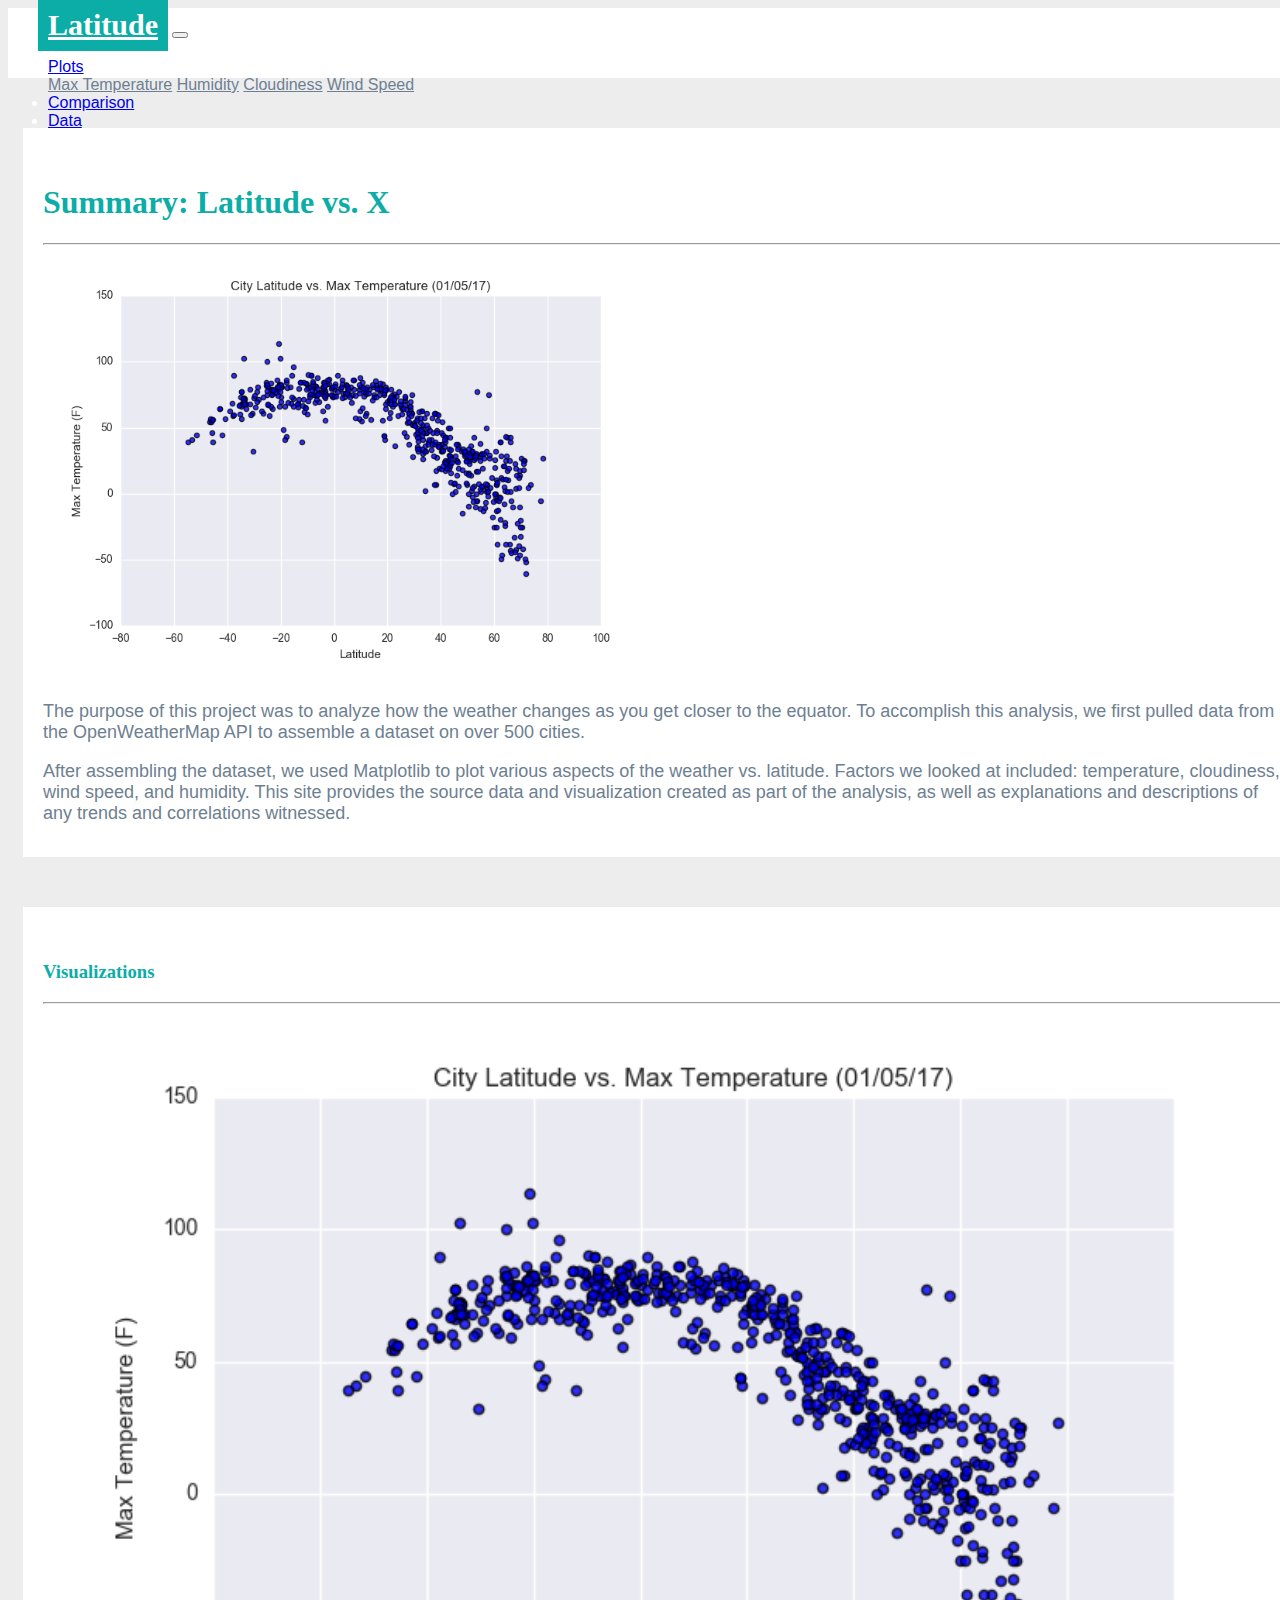
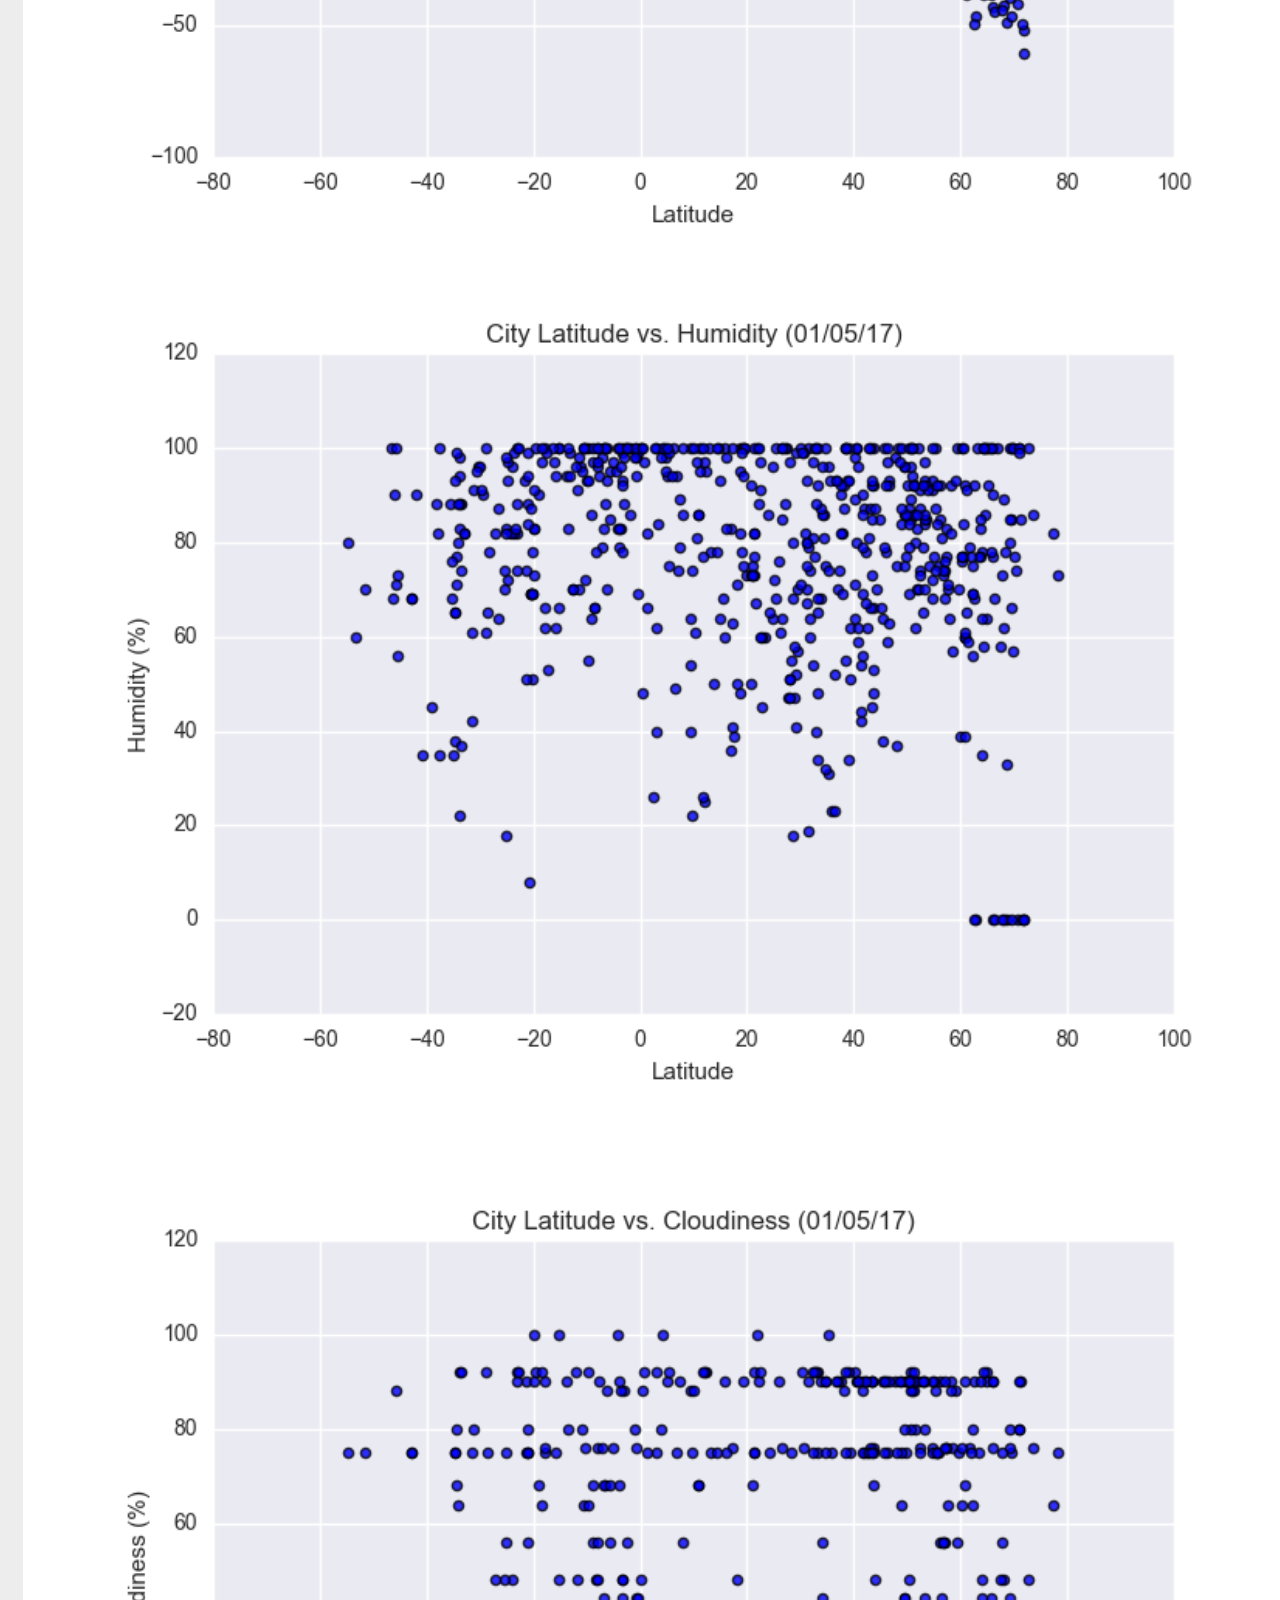
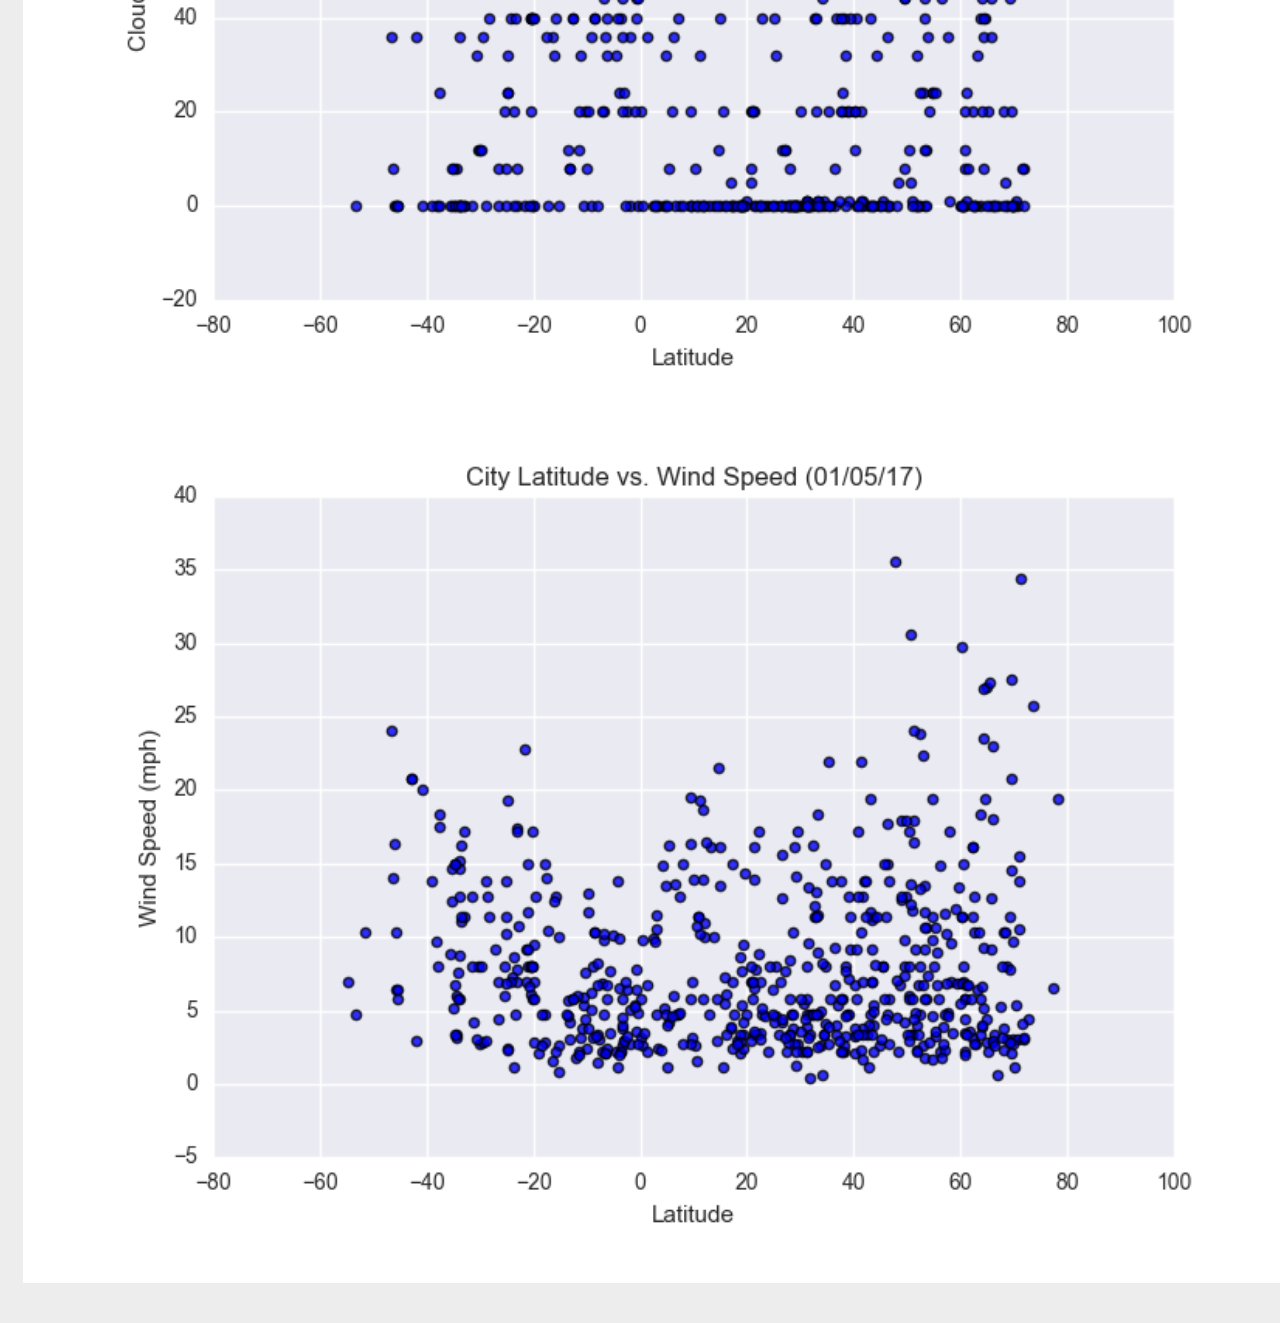
<file: index.html>
<!DOCTYPE html>
<html lang="en">
    
<head>
    <meta charset="UTF-8" />
    <meta name="viewport" content="width=device-width, initial-scale=1">
    <title>Latitude Analysis Dashboard</title>
    <link rel="stylesheet" href="style.css">
    <link href="https://cdn.jsdelivr.net/npm/bootstrap@5.1.0/dist/css/bootstrap.min.css" rel="stylesheet" integrity="sha384-KyZXEAg3QhqLMpG8r+8fhAXLRk2vvoC2f3B09zVXn8CA5QIVfZOJ3BCsw2P0p/We" crossorigin="anonymous">
</head>

<body>
    <div class="navigation">
      <nav class="navbar navbar-expand-lg navbar-light bg-light">
          <a class="navbar-brand" href="index.html" style="color: white">Latitude</a>
          <button class="navbar-toggler" type="button" data-toggle="collapse" data-target="#navbarNavDropdown" aria-expanded="false" aria-controls="navbarDropDown" aria-label="Toggle navigation">
              <span class="navbar-toggler-icon"></span>
          </button>      
                  <div class="collapse navbar-collapse" id="navbarNavDropdown">
                      <ul class="navbar-nav ml-auto">
                          <li class="nav-item dropdown">
                              <a class="nav-link dropdown-toggle" href="#" id="navbarDropdownMenuLink" data-toggle="dropdown" aria-haspopup="true" aria-expanded="false">
                                  Plots
                              </a>
                              <div class="dropdown-menu" aria-labelledby="navbarDropdownMenuLink">
                                  <a class="dropdown-item" href="max_temperature.html">Max Temperature</a>
                                  <a class="dropdown-item" href="humidity.html">Humidity</a>
                                  <a class="dropdown-item" href="cloudiness.html">Cloudiness</a>
                                  <a class="dropdown-item" href="wind_speed.html">Wind Speed</a>
                             </div> 
                          </li>
  
                          <li class="nav-item active">
                              <a class="nav-link" href="comparison.html">Comparison</a>
                          </li>
                          <li class="nav-item active">
                              <a class="nav-link" href="data.html">Data</a>
                             </li>
                      </ul>
                  </div>
      
      </nav>
    </div>	
              
          <div class="container">	
              <div class="row">
                  <div class="col-lg-7 col-md-12">
                      <div class="box">
                          <h1 class="title">Summary: Latitude vs. X</h1>
                          <hr class="light">
                          <img alt="Max Temperature Graph" src="Resources/assets/images/Fig1.png" class="visualization rounded float-left">
                          <p>The purpose of this project was to analyze how the weather changes as you get closer to the equator. To accomplish this analysis, we first pulled data from the OpenWeatherMap API to assemble a dataset on over 500 cities.</p>
                          <p>After assembling the dataset, we used Matplotlib to plot various aspects of the weather vs. latitude. Factors we looked at included: temperature, cloudiness, wind speed, and humidity. This site provides the source data and visualization created as part of the analysis, as well as explanations and descriptions of any trends and correlations witnessed.</p>
                      </div>
                      
                  </div>
                  <div class="col-lg-5 col-md-12">
                      <div class="box">
                          <h3 class="title">Visualizations</h3>
                          <hr class="light">
                          <div class="container">
                              <div class="row" style="padding-bottom: 30px;">
                                  <div class="col-6">
                                      <a href="max_temperature.html"><img alt="Max Temperature Graph" src="Resources/assets/images/Fig1.png" class="image-fluid"></a>
                                  </div>
                                  <div class="col-6">
                                      <a href="humidity.html"><img alt="Humidity Graph" src="Resources/assets/images/Fig2.png" class="image-fluid"></a>
                                  </div>
                              </div>
                              <div class="row">
                                  <div class="col-6">
                                      <a href="cloudiness.html"><img alt="Cloudiness Graph" src="Resources/assets/images/Fig3.png" class="image-fluid"></a>
                                  </div>
                                  <div class="col-6">
                                      <a href="wind_speed.html"><img alt="Wind Speed Graph" src="Resources/assets/images/Fig4.png" class="image-fluid"></a>
                                  </div>
                              </div>
                          </div>
  
                      </div>
                      
                  </div>
              </div>
          </div>
      </div>
  </div>
  
  <script src="https://code.jquery.com/jquery-3.3.1.slim.min.js" integrity="sha384-q8i/X+965DzO0rT7abK41JStQIAqVgRVzpbzo5smXKp4YfRvH+8abtTE1Pi6jizo" crossorigin="anonymous"></script>
  <script src="https://cdnjs.cloudflare.com/ajax/libs/popper.js/1.14.7/umd/popper.min.js" integrity="sha384-UO2eT0CpHqdSJQ6hJty5KVphtPhzWj9WO1clHTMGa3JDZwrnQq4sF86dIHNDz0W1" crossorigin="anonymous"></script>
  <script src="https://stackpath.bootstrapcdn.com/bootstrap/4.3.1/js/bootstrap.min.js" integrity="sha384-JjSmVgyd0p3pXB1rRibZUAYoIIy6OrQ6VrjIEaFf/nJGzIxFDsf4x0xIM+B07jRM" crossorigin="anonymous"></script>
    
  </body>

</html>
</file>
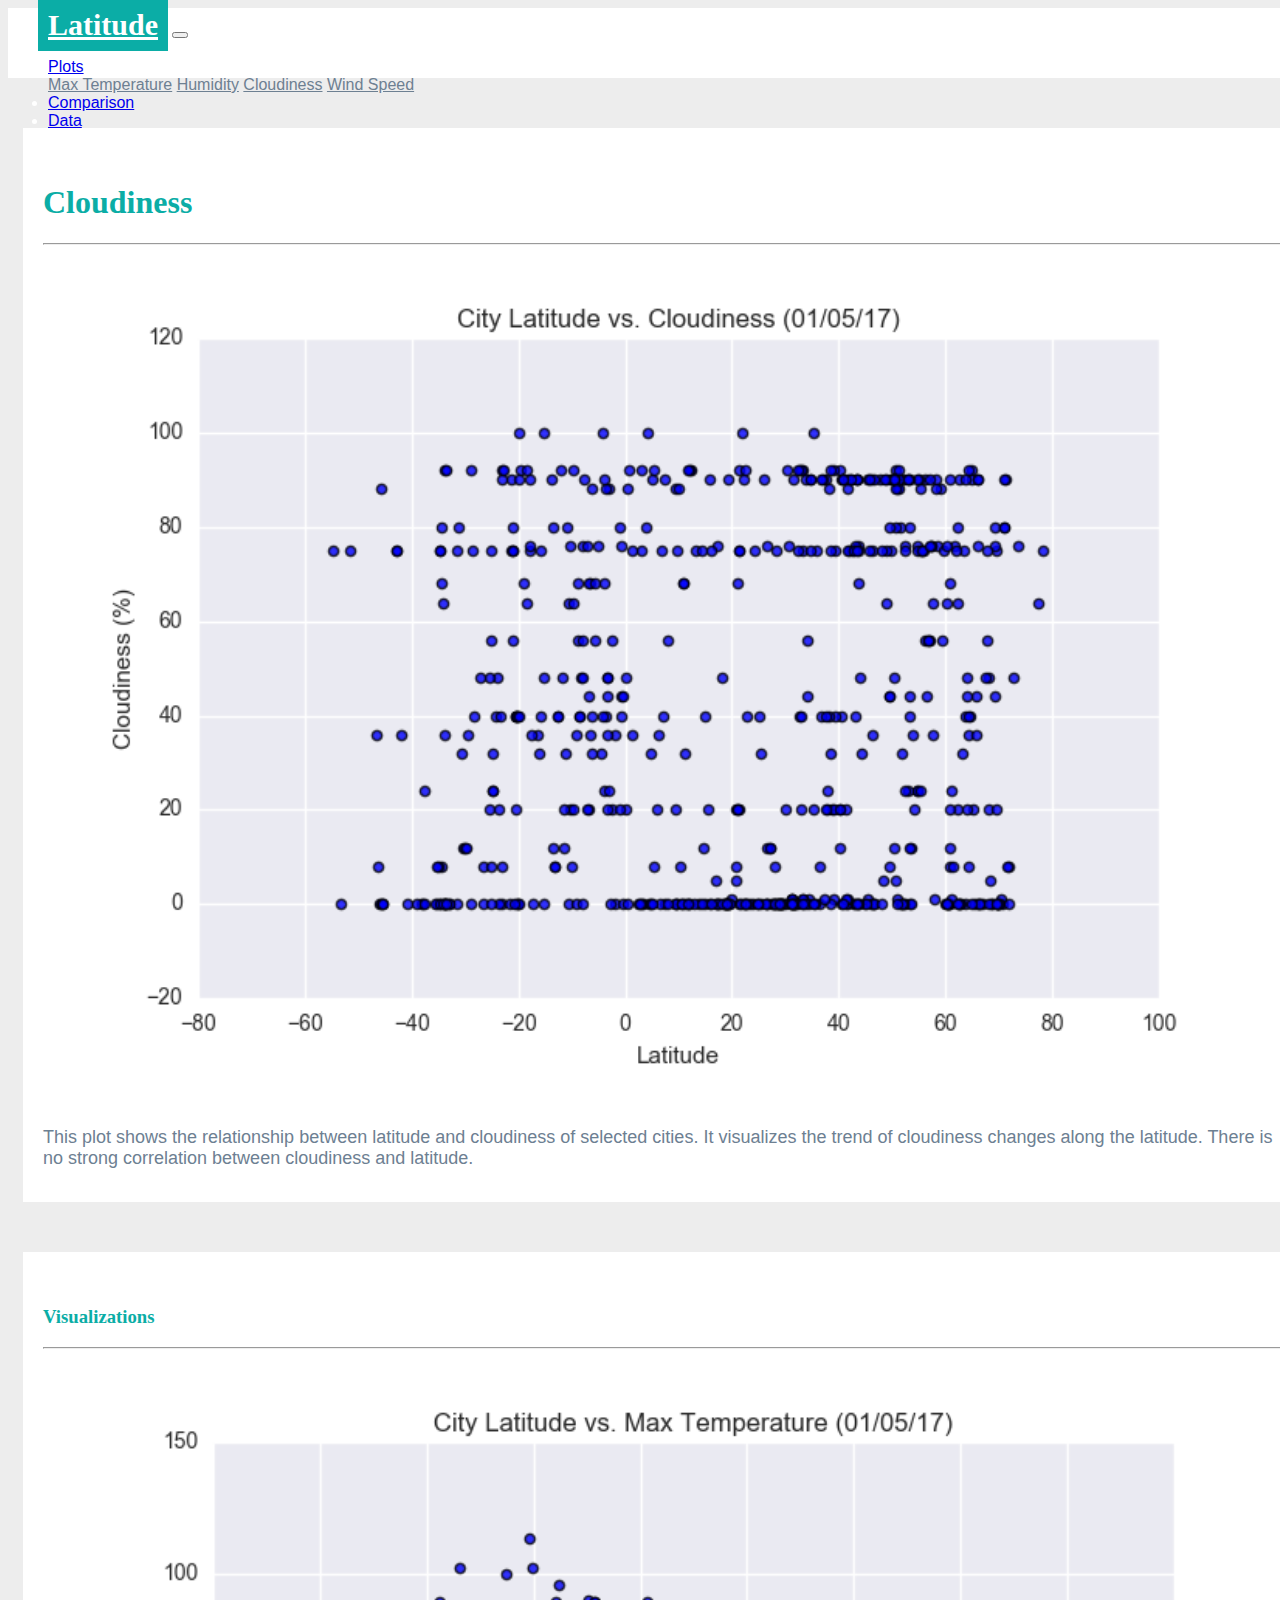
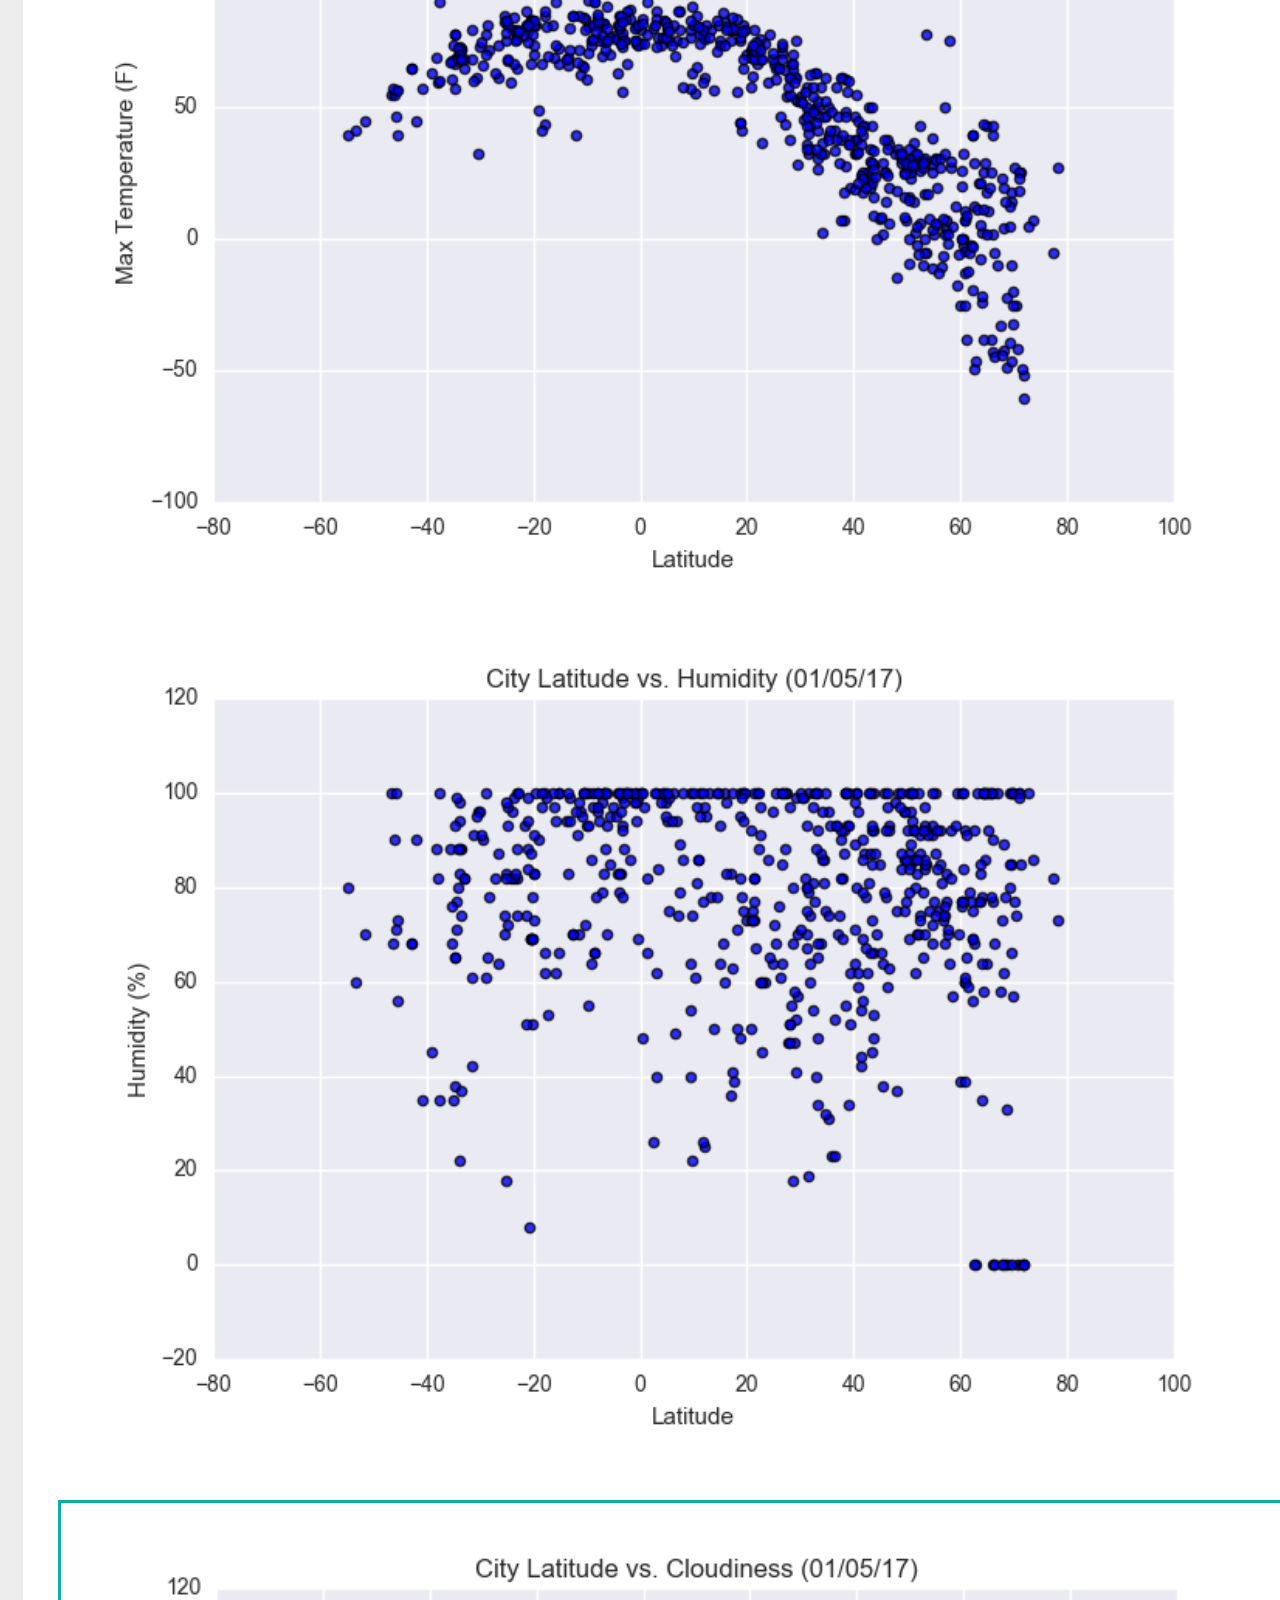
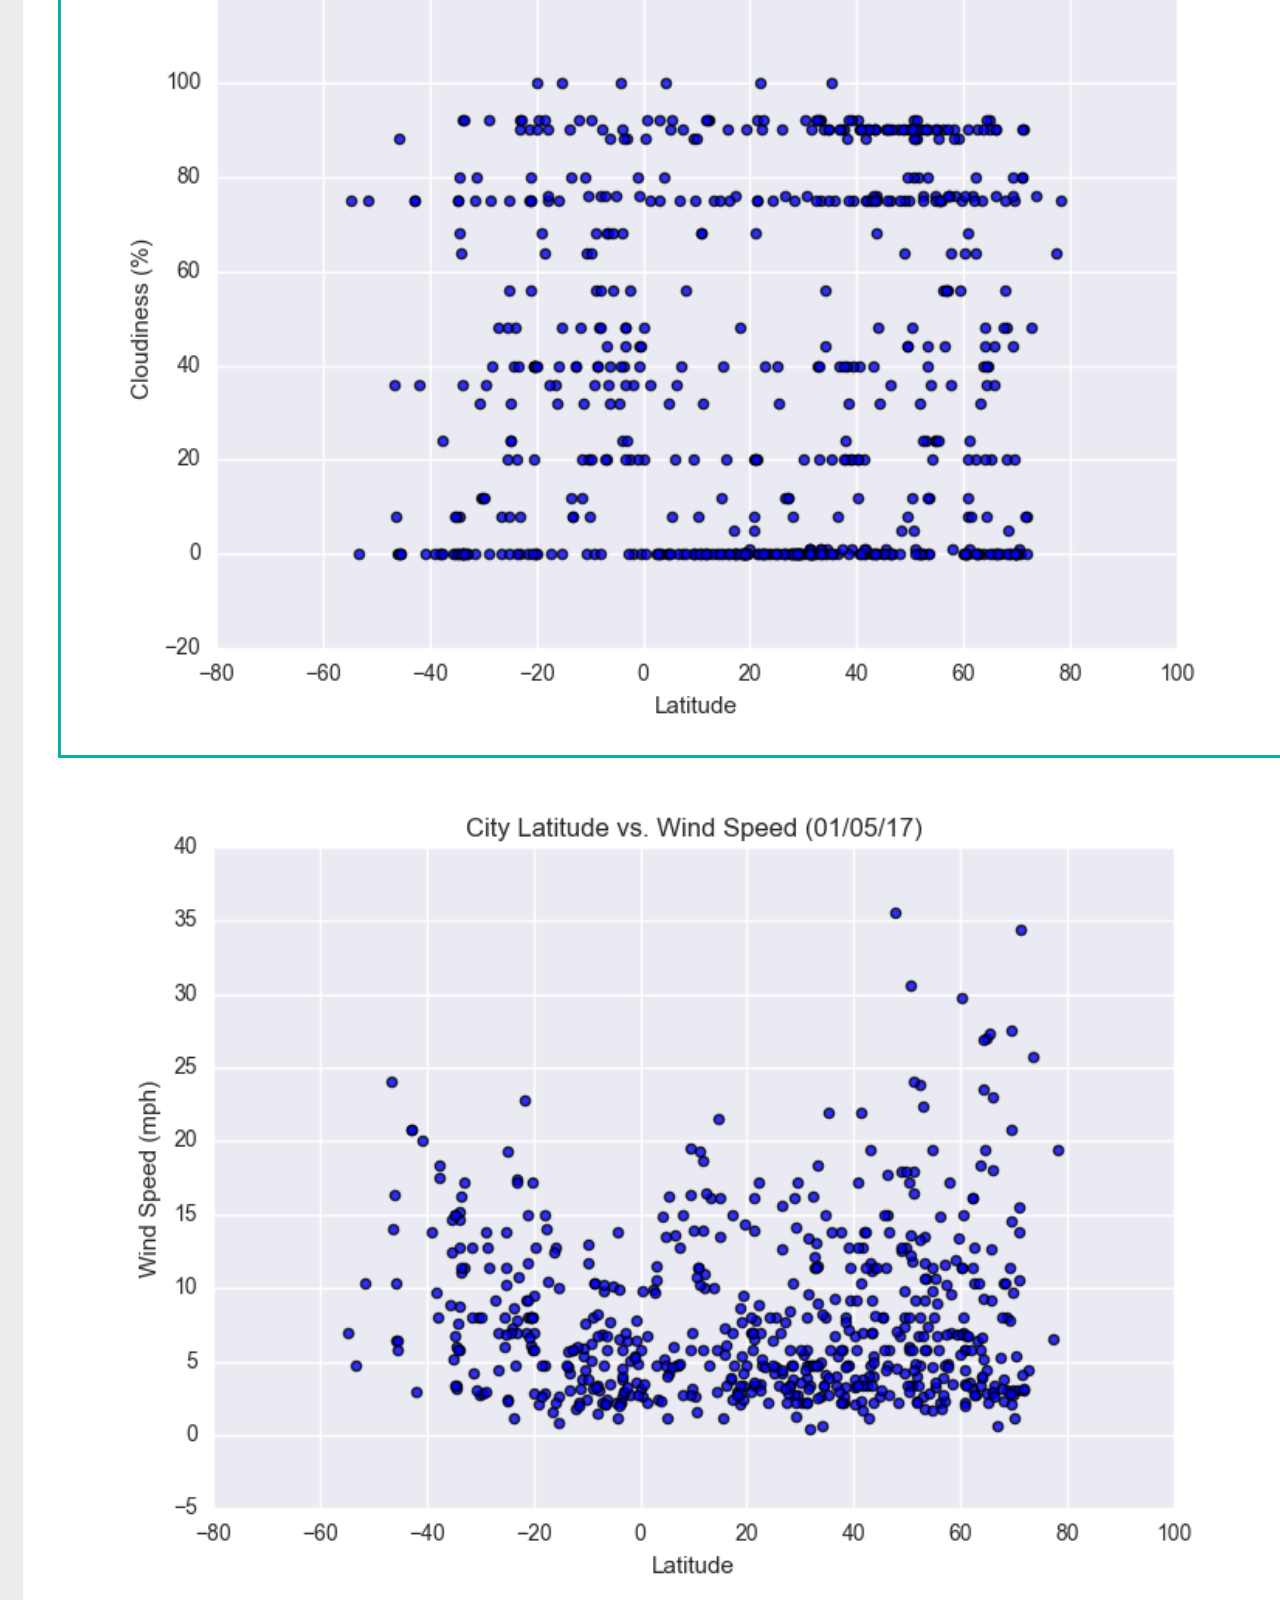
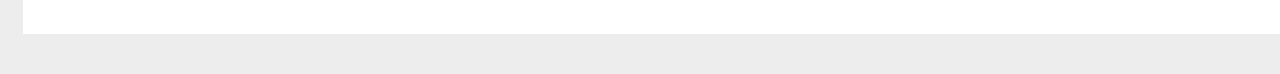
<file: cloudiness.html>
<!DOCTYPE html>
<html lang="en">
    
<head>
    <meta charset="UTF-8" />
    <meta name="viewport" content="width=device-width, initial-scale=1">
    <title>Latitude Analysis Dashboard</title>
    <link rel="stylesheet" href="style.css">
    <link href="https://cdn.jsdelivr.net/npm/bootstrap@5.1.0/dist/css/bootstrap.min.css" rel="stylesheet" integrity="sha384-KyZXEAg3QhqLMpG8r+8fhAXLRk2vvoC2f3B09zVXn8CA5QIVfZOJ3BCsw2P0p/We" crossorigin="anonymous">
</head>

<body>
    <div class="navigation">
          <nav class="navbar navbar-expand-lg navbar-light bg-light">
          <a class="navbar-brand" href="index.html" style="color: white">Latitude</a>
              <button class="navbar-toggler" type="button" data-toggle="collapse" data-target="#navbarNavDropdown" aria-expanded="false" aria-controls="navbarDropDown" aria-label="Toggle navigation">
                  <span class="navbar-toggler-icon"></span>
              </button> 
                  
                  <div class="collapse navbar-collapse" id="navbarNavDropdown">
                      <ul class="navbar-nav ml-auto">
                          <li class="nav-item dropdown">
                               <a class="nav-link dropdown-toggle" href="#" id="navbarDropdownMenuLink" data-toggle="dropdown" aria-haspopup="true" aria-expanded="false">
                                  Plots
                              </a>
                              <div class="dropdown-menu" aria-labelledby="navbarDropdownMenuLink">
                                  <a class="dropdown-item" href="max_temperature.html">Max Temperature</a>
                                  <a class="dropdown-item" href="humidity.html">Humidity</a>
                                  <a class="dropdown-item" href="cloudiness.html">Cloudiness</a>
                                  <a class="dropdown-item" href="wind_speed.html">Wind Speed</a>
                             </div> 
                          </li>
  
                          <li class="nav-item active">
                              <a class="nav-link" href="comparison.html">Comparison</a>
                          </li>
                          <li class="nav-item active">
                              <a class="nav-link" href="data.html">Data</a>
                             </li>
                      </ul>
                    </div>
          </nav>
      </div>	
              
          <div class="container">	
              <div class="row">
                  <div class="col-lg-7 col-md-12">
                      <div class="box">
                          <h1 class="title">Cloudiness</h1>
                          <hr class="light">
                          <img alt="Cloudiness Graph" src="Resources/assets/images/Fig3.png">
                          <p>This plot shows the relationship between latitude and cloudiness of selected cities. It visualizes the trend of cloudiness changes along the latitude. There is no strong correlation between cloudiness and latitude.</p>
                      </div>
                      
                  </div>
                  <div class="col-lg-5 col-md-12">
                      <div class="box">
                          <h3 class="title">Visualizations</h3>
                          <hr class="light">
                          <div class="container">
                              <div class="row" style="padding-bottom: 30px;">
                                  <div class="col-6">
                                      <a href="max_temperature.html"><img alt="Max Temperature Graph" src="Resources/assets/images/Fig1.png" class="image-fluid"></a>
                                  </div>
                                  <div class="col-6">
                                      <a href="humidity.html"><img alt="Humidity Graph" src="Resources/assets/images/Fig2.png" class="image-fluid"></a>
                                  </div>
                              </div>
                              <div class="row">
                                  <div class="col-6">
                                      <a href="cloudiness.html"><img alt="Cloudiness Graph" src="Resources/assets/images/Fig3.png" class="image-active"></a>
                                  </div>
                                  <div class="col-6">
                                      <a href="wind_speed.html"><img alt="Wind Speed Graph" src="Resources/assets/images/Fig4.png" class="image-fluid"></a>
                                  </div>
                              </div>
                          </div>
  
                      </div>
                      
                  </div>
              </div>
          </div>
      </div>
  </div>
 
  <script src="https://code.jquery.com/jquery-3.3.1.slim.min.js" integrity="sha384-q8i/X+965DzO0rT7abK41JStQIAqVgRVzpbzo5smXKp4YfRvH+8abtTE1Pi6jizo" crossorigin="anonymous"></script>
  <script src="https://cdnjs.cloudflare.com/ajax/libs/popper.js/1.14.7/umd/popper.min.js" integrity="sha384-UO2eT0CpHqdSJQ6hJty5KVphtPhzWj9WO1clHTMGa3JDZwrnQq4sF86dIHNDz0W1" crossorigin="anonymous"></script>
  <script src="https://stackpath.bootstrapcdn.com/bootstrap/4.3.1/js/bootstrap.min.js" integrity="sha384-JjSmVgyd0p3pXB1rRibZUAYoIIy6OrQ6VrjIEaFf/nJGzIxFDsf4x0xIM+B07jRM" crossorigin="anonymous"></script>
  
  </body>
  
  </html>
</file>
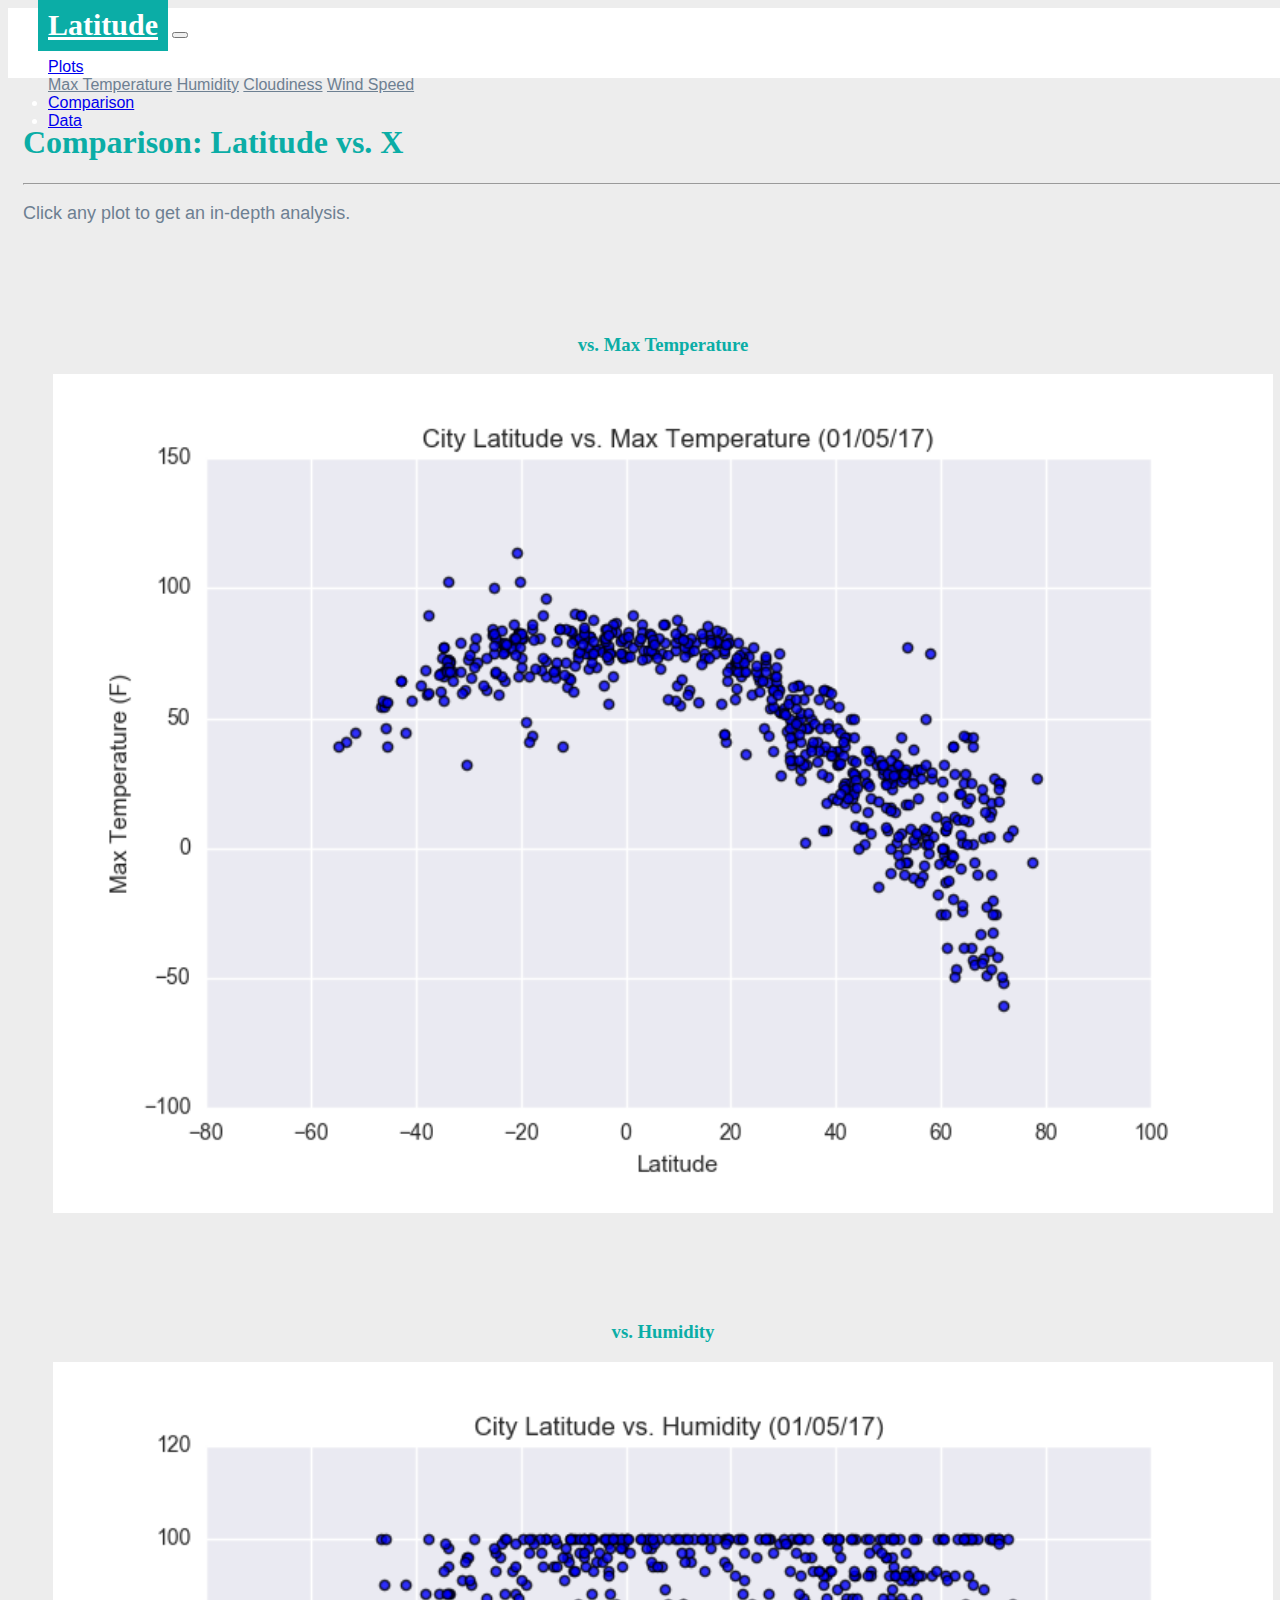
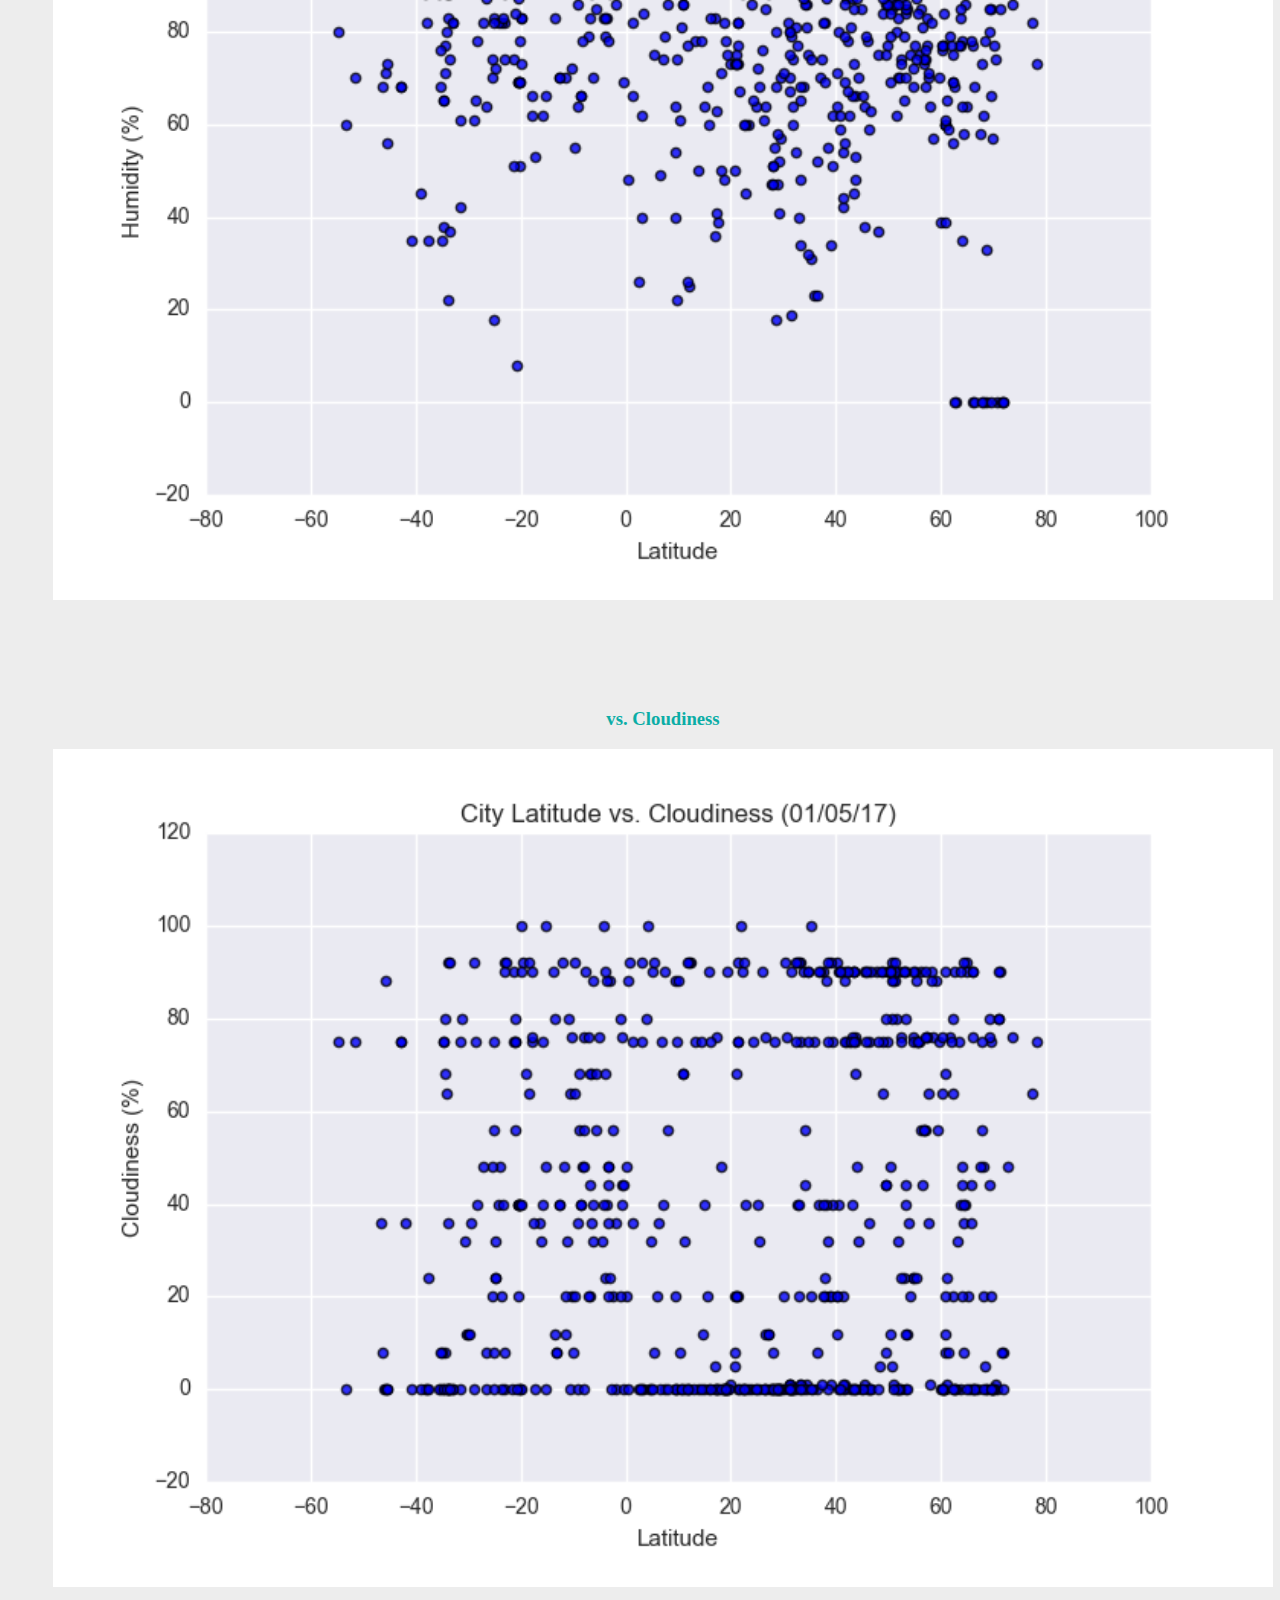
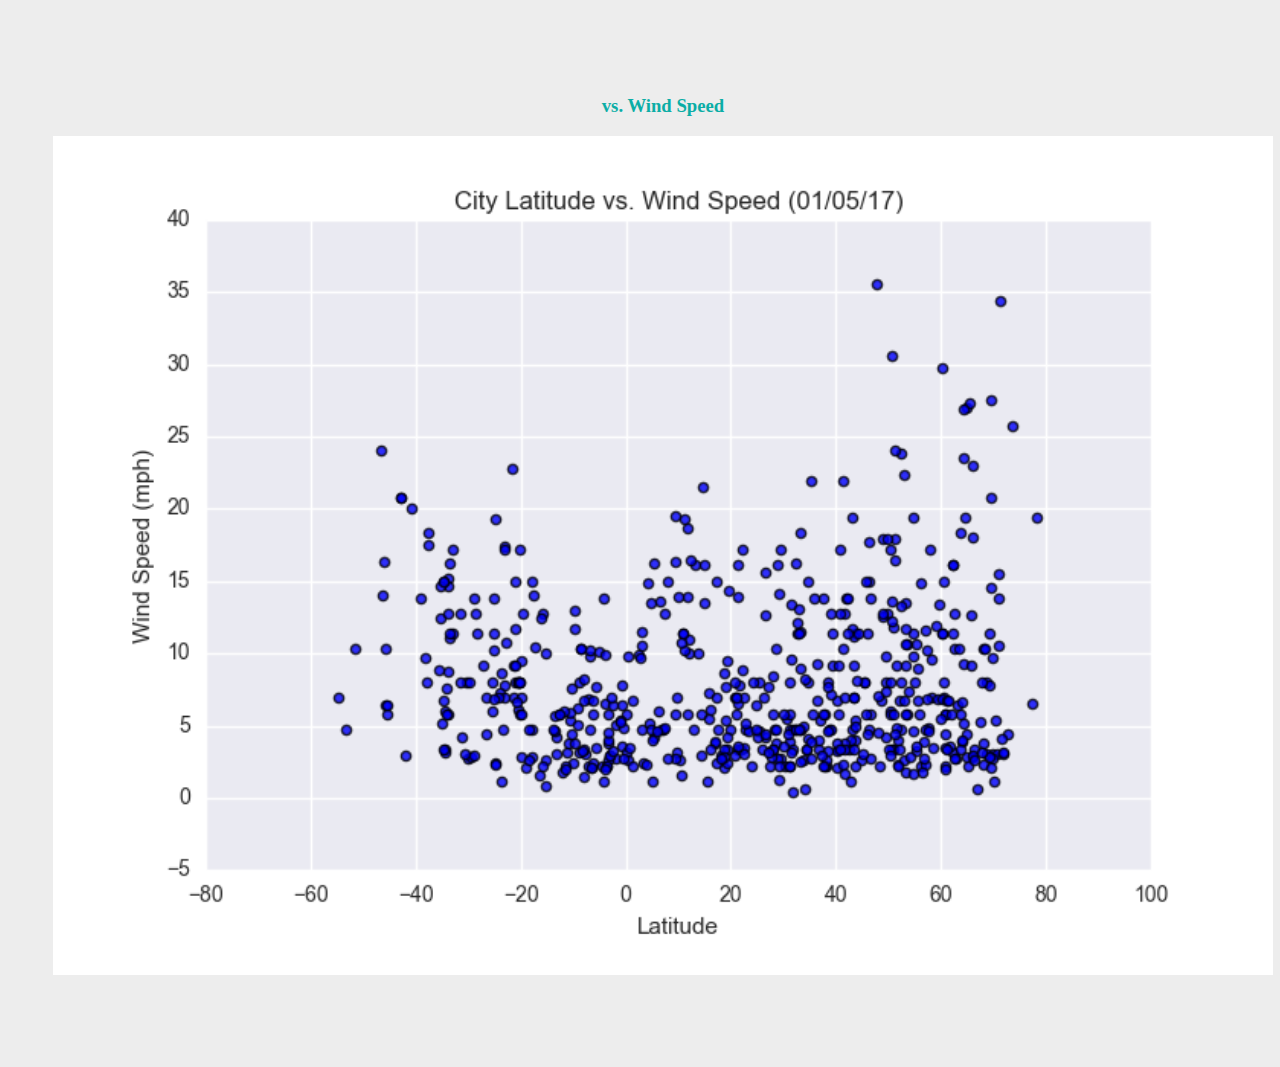
<file: comparison.html>
<!DOCTYPE html>
<html lang="en">
    
<head>
    <meta charset="UTF-8" />
    <meta name="viewport" content="width=device-width, initial-scale=1">
    <title>Latitude Analysis Dashboard</title>
    <link rel="stylesheet" href="style.css">
    <link href="https://cdn.jsdelivr.net/npm/bootstrap@5.1.0/dist/css/bootstrap.min.css" rel="stylesheet" integrity="sha384-KyZXEAg3QhqLMpG8r+8fhAXLRk2vvoC2f3B09zVXn8CA5QIVfZOJ3BCsw2P0p/We" crossorigin="anonymous">
</head>

<body>
    <div class="navigation">
          <nav class="navbar navbar-expand-lg navbar-light bg-light">
          <a class="navbar-brand" href="index.html" style="color: white">Latitude</a>
                  <button class="navbar-toggler" type="button" data-toggle="collapse" data-target="#navbarNavDropdown" aria-expanded="false" aria-controls="navbarDropDown" aria-label="Toggle navigation">
                      <span class="navbar-toggler-icon"></span>
                  </button> 
                  
                  <div class="collapse navbar-collapse" id="navbarNavDropdown">
                      <ul class="navbar-nav ml-auto">
                          <li class="nav-item dropdown">
                               <a class="nav-link dropdown-toggle" href="#" id="navbarDropdownMenuLink" data-toggle="dropdown" aria-haspopup="true" aria-expanded="false">
                                  Plots
                              </a>
                              <div class="dropdown-menu" aria-labelledby="navbarDropdownMenuLink">
                                  <a class="dropdown-item" href="max_temperature.html">Max Temperature</a>
                                  <a class="dropdown-item" href="humidity.html">Humidity</a>
                                  <a class="dropdown-item" href="cloudiness.html">Cloudiness</a>
                                  <a class="dropdown-item" href="wind_speed.html">Wind Speed</a>
                             </div> 
                          </li>
  
                          <li class="nav-item active">
                              <a class="nav-link" href="comparison.html">Comparison</a>
                          </li>
                          <li class="nav-item active">
                              <a class="nav-link" href="data.html">Data</a>
                             </li>
                      </ul>
          </div>
        
          </nav>
      </div>	
              
      <div class="container" style="padding-bottom: 50px;">
        <h1 class="title">Comparison: Latitude vs. X</h1>
        <hr class="light">
        <p>Click any plot to get an in-depth analysis.</p>
        <br>
        <div class="row">
            <div class="col-lg-6" style="padding: 30px;">
              <h3 class="title" style="text-align: center">vs. Max Temperature</h3>
              <a href="max_temperature.html">
                  <img alt="Max Temperature Graph" src="Resources/assets/images/Fig1.png" class="image-fluid">
              </a>
            </div>
            <div class="col-lg-6" style="padding: 30px;">
              <h3 class="title" style="text-align: center">vs. Humidity</h3>
              <a href="humidity.html">
                  <img alt="Humidity Graph" src="Resources/assets/images/Fig2.png" class="image-fluid">
              </a>
            </div>
          </div>
      
          <div class="row">
            <div class="col-lg-6" style="padding: 30px;">
              <h3 class="title" style="text-align: center">vs. Cloudiness</h3>
              <a href="cloudiness.html">
                  <img alt="Cloudiness Graph" src="Resources/assets/images/Fig3.png" class="image-fluid">
              </a>
      
            </div>
            <div class="col-lg-6" style="padding: 30px;">
              <h3 class="title" style="text-align: center">vs. Wind Speed</h3>
              <a href="wind_speed.html">
                  <img alt="Wind Speed Graph" src="Resources/assets/images/Fig4.png" class="image-fluid">
              </a>
            </div>
          </div>
        </div>
      </div>
  </div>
  
  <script src="https://code.jquery.com/jquery-3.3.1.slim.min.js" integrity="sha384-q8i/X+965DzO0rT7abK41JStQIAqVgRVzpbzo5smXKp4YfRvH+8abtTE1Pi6jizo" crossorigin="anonymous"></script>
  <script src="https://cdnjs.cloudflare.com/ajax/libs/popper.js/1.14.7/umd/popper.min.js" integrity="sha384-UO2eT0CpHqdSJQ6hJty5KVphtPhzWj9WO1clHTMGa3JDZwrnQq4sF86dIHNDz0W1" crossorigin="anonymous"></script>
  <script src="https://stackpath.bootstrapcdn.com/bootstrap/4.3.1/js/bootstrap.min.js" integrity="sha384-JjSmVgyd0p3pXB1rRibZUAYoIIy6OrQ6VrjIEaFf/nJGzIxFDsf4x0xIM+B07jRM" crossorigin="anonymous"></script>
  
    
  </body>
  
  </html>
</file>
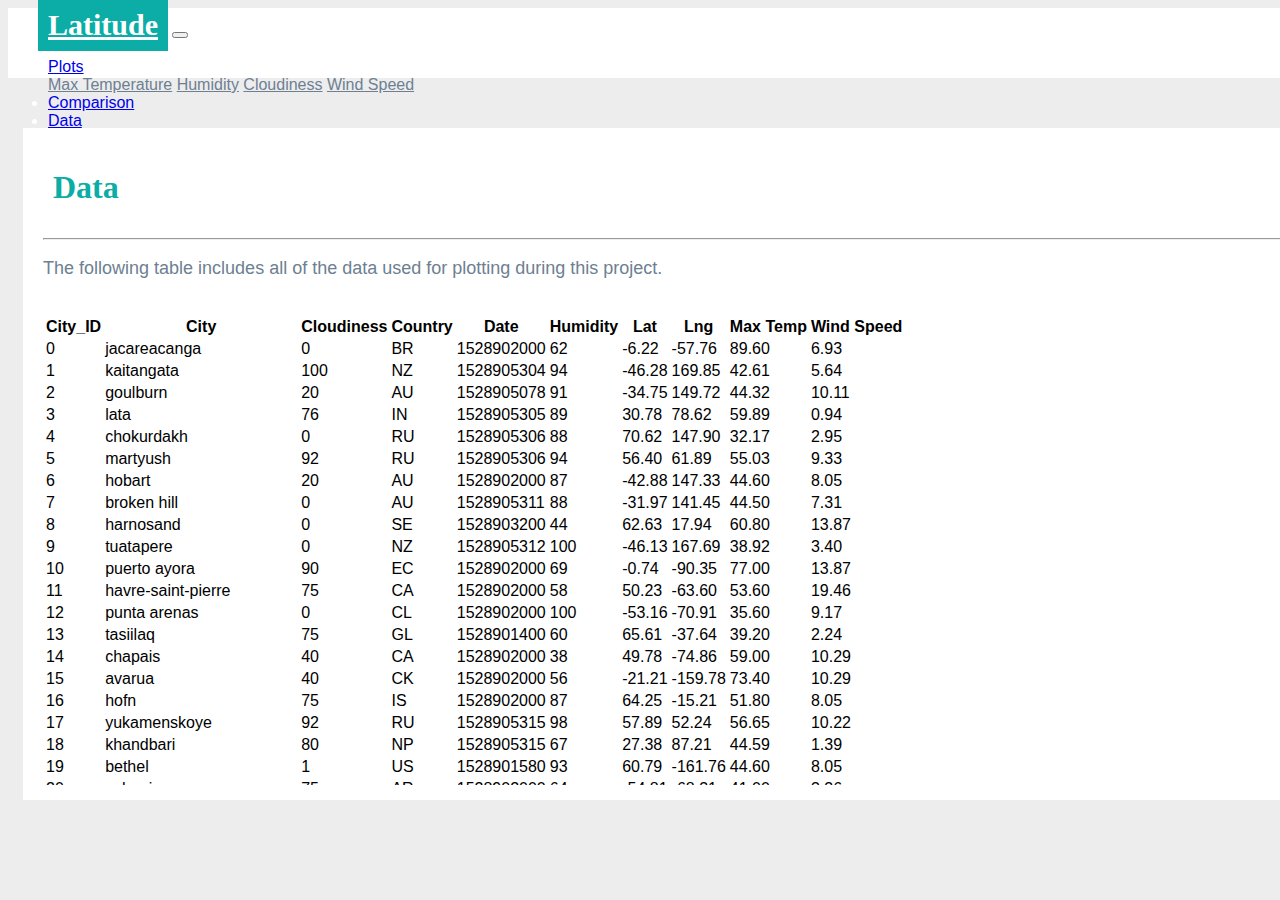
<file: data.html>
<!DOCTYPE html>
<html lang="en">
    
<head>
    <meta charset="UTF-8" />
    <meta name="viewport" content="width=device-width, initial-scale=1">
    <title>Latitude Analysis Dashboard</title>
    <link rel="stylesheet" href="style.css">
    <link href="https://cdn.jsdelivr.net/npm/bootstrap@5.1.0/dist/css/bootstrap.min.css" rel="stylesheet" integrity="sha384-KyZXEAg3QhqLMpG8r+8fhAXLRk2vvoC2f3B09zVXn8CA5QIVfZOJ3BCsw2P0p/We" crossorigin="anonymous">
</head>

<body>
    <div class="navigation">
          <nav class="navbar navbar-expand-lg navbar-light bg-light">
       
          <a class="navbar-brand" href="index.html" style="color: white">Latitude</a>
                  <button class="navbar-toggler" type="button" data-toggle="collapse" data-target="#navbarNavDropdown" aria-expanded="false" aria-controls="navbarDropDown" aria-label="Toggle navigation">
                      <span class="navbar-toggler-icon"></span>
                  </button> 
                  
                  <div class="collapse navbar-collapse" id="navbarNavDropdown">
                      <ul class="navbar-nav ml-auto">
                          <li class="nav-item dropdown">
                               <a class="nav-link dropdown-toggle" href="#" id="navbarDropdownMenuLink" data-toggle="dropdown" aria-haspopup="true" aria-expanded="false">
                                  Plots
                              </a>
                              <div class="dropdown-menu" aria-labelledby="navbarDropdownMenuLink">
                                  <a class="dropdown-item" href="max_temperature.html">Max Temperature</a>
                                  <a class="dropdown-item" href="humidity.html">Humidity</a>
                                  <a class="dropdown-item" href="cloudiness.html">Cloudiness</a>
                                  <a class="dropdown-item" href="wind_speed.html">Wind Speed</a>
                             </div> 
                          </li>
  
                          <li class="nav-item active">
                              <a class="nav-link" href="comparison.html">Comparison</a>
                          </li>
                          <li class="nav-item active">
                              <a class="nav-link" href="data.html">Data</a>
                             </li>
                      </ul>
          </div>
        
          </nav>
    </div>
  <!-- Content Section-->
  <div class="container">
    <div class="box">
      <h1 class="title" style="padding: 10px;">Data</h1>
      <hr class="light">
      <p>The following table includes all of the data used for plotting during this project.</p>
      <br>
      <div class="table-responsive" style="overflow-x:auto; overflow-y:auto; max-height:470px; max-width: auto;">
        <table class="table table-striped" style="border-top: none;">
          <thead>
            <tr>
              <th>City_ID</th>
              <th>City</th>
              <th>Cloudiness</th>
              <th>Country</th>
              <th>Date</th>
              <th>Humidity</th>
              <th>Lat</th>
              <th>Lng</th>
              <th>Max Temp</th>
              <th>Wind Speed</th>
            </tr>
          </thead>
          <tbody>
            <tr>
              <td>0</td>
              <td>jacareacanga</td>
              <td>0</td>
              <td>BR</td>
              <td>1528902000</td>
              <td>62</td>
              <td>-6.22</td>
              <td>-57.76</td>
              <td>89.60</td>
              <td>6.93</td>
            </tr>
            <tr>
              <td>1</td>
              <td>kaitangata</td>
              <td>100</td>
              <td>NZ</td>
              <td>1528905304</td>
              <td>94</td>
              <td>-46.28</td>
              <td>169.85</td>
              <td>42.61</td>
              <td>5.64</td>
            </tr>
            <tr>
              <td>2</td>
              <td>goulburn</td>
              <td>20</td>
              <td>AU</td>
              <td>1528905078</td>
              <td>91</td>
              <td>-34.75</td>
              <td>149.72</td>
              <td>44.32</td>
              <td>10.11</td>
            </tr>
            <tr>
              <td>3</td>
              <td>lata</td>
              <td>76</td>
              <td>IN</td>
              <td>1528905305</td>
              <td>89</td>
              <td>30.78</td>
              <td>78.62</td>
              <td>59.89</td>
              <td>0.94</td>
            </tr>
            <tr>
              <td>4</td>
              <td>chokurdakh</td>
              <td>0</td>
              <td>RU</td>
              <td>1528905306</td>
              <td>88</td>
              <td>70.62</td>
              <td>147.90</td>
              <td>32.17</td>
              <td>2.95</td>
            </tr>
            <tr>
              <td>5</td>
              <td>martyush</td>
              <td>92</td>
              <td>RU</td>
              <td>1528905306</td>
              <td>94</td>
              <td>56.40</td>
              <td>61.89</td>
              <td>55.03</td>
              <td>9.33</td>
            </tr>
            <tr>
              <td>6</td>
              <td>hobart</td>
              <td>20</td>
              <td>AU</td>
              <td>1528902000</td>
              <td>87</td>
              <td>-42.88</td>
              <td>147.33</td>
              <td>44.60</td>
              <td>8.05</td>
            </tr>
            <tr>
              <td>7</td>
              <td>broken hill</td>
              <td>0</td>
              <td>AU</td>
              <td>1528905311</td>
              <td>88</td>
              <td>-31.97</td>
              <td>141.45</td>
              <td>44.50</td>
              <td>7.31</td>
            </tr>
            <tr>
              <td>8</td>
              <td>harnosand</td>
              <td>0</td>
              <td>SE</td>
              <td>1528903200</td>
              <td>44</td>
              <td>62.63</td>
              <td>17.94</td>
              <td>60.80</td>
              <td>13.87</td>
            </tr>
            <tr>
              <td>9</td>
              <td>tuatapere</td>
              <td>0</td>
              <td>NZ</td>
              <td>1528905312</td>
              <td>100</td>
              <td>-46.13</td>
              <td>167.69</td>
              <td>38.92</td>
              <td>3.40</td>
            </tr>
            <tr>
              <td>10</td>
              <td>puerto ayora</td>
              <td>90</td>
              <td>EC</td>
              <td>1528902000</td>
              <td>69</td>
              <td>-0.74</td>
              <td>-90.35</td>
              <td>77.00</td>
              <td>13.87</td>
            </tr>
            <tr>
              <td>11</td>
              <td>havre-saint-pierre</td>
              <td>75</td>
              <td>CA</td>
              <td>1528902000</td>
              <td>58</td>
              <td>50.23</td>
              <td>-63.60</td>
              <td>53.60</td>
              <td>19.46</td>
            </tr>
            <tr>
              <td>12</td>
              <td>punta arenas</td>
              <td>0</td>
              <td>CL</td>
              <td>1528902000</td>
              <td>100</td>
              <td>-53.16</td>
              <td>-70.91</td>
              <td>35.60</td>
              <td>9.17</td>
            </tr>
            <tr>
              <td>13</td>
              <td>tasiilaq</td>
              <td>75</td>
              <td>GL</td>
              <td>1528901400</td>
              <td>60</td>
              <td>65.61</td>
              <td>-37.64</td>
              <td>39.20</td>
              <td>2.24</td>
            </tr>
            <tr>
              <td>14</td>
              <td>chapais</td>
              <td>40</td>
              <td>CA</td>
              <td>1528902000</td>
              <td>38</td>
              <td>49.78</td>
              <td>-74.86</td>
              <td>59.00</td>
              <td>10.29</td>
            </tr>
            <tr>
              <td>15</td>
              <td>avarua</td>
              <td>40</td>
              <td>CK</td>
              <td>1528902000</td>
              <td>56</td>
              <td>-21.21</td>
              <td>-159.78</td>
              <td>73.40</td>
              <td>10.29</td>
            </tr>
            <tr>
              <td>16</td>
              <td>hofn</td>
              <td>75</td>
              <td>IS</td>
              <td>1528902000</td>
              <td>87</td>
              <td>64.25</td>
              <td>-15.21</td>
              <td>51.80</td>
              <td>8.05</td>
            </tr>
            <tr>
              <td>17</td>
              <td>yukamenskoye</td>
              <td>92</td>
              <td>RU</td>
              <td>1528905315</td>
              <td>98</td>
              <td>57.89</td>
              <td>52.24</td>
              <td>56.65</td>
              <td>10.22</td>
            </tr>
            <tr>
              <td>18</td>
              <td>khandbari</td>
              <td>80</td>
              <td>NP</td>
              <td>1528905315</td>
              <td>67</td>
              <td>27.38</td>
              <td>87.21</td>
              <td>44.59</td>
              <td>1.39</td>
            </tr>
            <tr>
              <td>19</td>
              <td>bethel</td>
              <td>1</td>
              <td>US</td>
              <td>1528901580</td>
              <td>93</td>
              <td>60.79</td>
              <td>-161.76</td>
              <td>44.60</td>
              <td>8.05</td>
            </tr>
            <tr>
              <td>20</td>
              <td>ushuaia</td>
              <td>75</td>
              <td>AR</td>
              <td>1528902000</td>
              <td>64</td>
              <td>-54.81</td>
              <td>-68.31</td>
              <td>41.00</td>
              <td>3.36</td>
            </tr>
            <tr>
              <td>21</td>
              <td>east london</td>
              <td>0</td>
              <td>ZA</td>
              <td>1528902000</td>
              <td>37</td>
              <td>-33.02</td>
              <td>27.91</td>
              <td>69.80</td>
              <td>5.82</td>
            </tr>
            <tr>
              <td>22</td>
              <td>bluff</td>
              <td>76</td>
              <td>AU</td>
              <td>1528905321</td>
              <td>76</td>
              <td>-23.58</td>
              <td>149.07</td>
              <td>61.96</td>
              <td>4.74</td>
            </tr>
            <tr>
              <td>23</td>
              <td>mount isa</td>
              <td>75</td>
              <td>AU</td>
              <td>1528902000</td>
              <td>100</td>
              <td>-20.73</td>
              <td>139.49</td>
              <td>64.40</td>
              <td>3.29</td>
            </tr>
            <tr>
              <td>24</td>
              <td>pevek</td>
              <td>0</td>
              <td>RU</td>
              <td>1528905321</td>
              <td>71</td>
              <td>69.70</td>
              <td>170.27</td>
              <td>36.94</td>
              <td>6.98</td>
            </tr>
            <tr>
              <td>25</td>
              <td>gao</td>
              <td>24</td>
              <td>ML</td>
              <td>1528905321</td>
              <td>16</td>
              <td>16.28</td>
              <td>-0.04</td>
              <td>110.02</td>
              <td>4.97</td>
            </tr>
            <tr>
              <td>26</td>
              <td>cabo san lucas</td>
              <td>75</td>
              <td>MX</td>
              <td>1528901160</td>
              <td>74</td>
              <td>22.89</td>
              <td>-109.91</td>
              <td>84.20</td>
              <td>10.29</td>
            </tr>
            <tr>
              <td>27</td>
              <td>sao filipe</td>
              <td>0</td>
              <td>CV</td>
              <td>1528905323</td>
              <td>88</td>
              <td>14.90</td>
              <td>-24.50</td>
              <td>75.73</td>
              <td>13.02</td>
            </tr>
            <tr>
              <td>28</td>
              <td>tiksi</td>
              <td>44</td>
              <td>RU</td>
              <td>1528905298</td>
              <td>58</td>
              <td>71.64</td>
              <td>128.87</td>
              <td>57.73</td>
              <td>10.11</td>
            </tr>
            <tr>
              <td>29</td>
              <td>busselton</td>
              <td>92</td>
              <td>AU</td>
              <td>1528905323</td>
              <td>100</td>
              <td>-33.64</td>
              <td>115.35</td>
              <td>60.43</td>
              <td>10.56</td>
            </tr>
            <tr>
              <td>30</td>
              <td>alofi</td>
              <td>76</td>
              <td>NU</td>
              <td>1528902000</td>
              <td>88</td>
              <td>-19.06</td>
              <td>-169.92</td>
              <td>71.60</td>
              <td>3.36</td>
            </tr>
            <tr>
              <td>31</td>
              <td>ola</td>
              <td>75</td>
              <td>RU</td>
              <td>1528902000</td>
              <td>100</td>
              <td>59.58</td>
              <td>151.30</td>
              <td>42.80</td>
              <td>7.76</td>
            </tr>
            <tr>
              <td>32</td>
              <td>atar</td>
              <td>20</td>
              <td>MR</td>
              <td>1528902000</td>
              <td>19</td>
              <td>20.52</td>
              <td>-13.05</td>
              <td>91.40</td>
              <td>9.17</td>
            </tr>
            <tr>
              <td>33</td>
              <td>rikitea</td>
              <td>0</td>
              <td>PF</td>
              <td>1528905325</td>
              <td>100</td>
              <td>-23.12</td>
              <td>-134.97</td>
              <td>73.57</td>
              <td>8.66</td>
            </tr>
            <tr>
              <td>34</td>
              <td>hermanus</td>
              <td>0</td>
              <td>ZA</td>
              <td>1528905325</td>
              <td>24</td>
              <td>-34.42</td>
              <td>19.24</td>
              <td>77.17</td>
              <td>8.66</td>
            </tr>
            <tr>
              <td>35</td>
              <td>ponta delgada</td>
              <td>75</td>
              <td>PT</td>
              <td>1528903800</td>
              <td>88</td>
              <td>37.73</td>
              <td>-25.67</td>
              <td>71.60</td>
              <td>12.75</td>
            </tr>
            <tr>
              <td>36</td>
              <td>bambari</td>
              <td>24</td>
              <td>CF</td>
              <td>1528905326</td>
              <td>84</td>
              <td>5.77</td>
              <td>20.68</td>
              <td>81.85</td>
              <td>7.65</td>
            </tr>
            <tr>
              <td>37</td>
              <td>cap malheureux</td>
              <td>75</td>
              <td>MU</td>
              <td>1528902000</td>
              <td>69</td>
              <td>-19.98</td>
              <td>57.61</td>
              <td>75.20</td>
              <td>14.99</td>
            </tr>
            <tr>
              <td>38</td>
              <td>puerto escondido</td>
              <td>75</td>
              <td>MX</td>
              <td>1528901100</td>
              <td>65</td>
              <td>15.86</td>
              <td>-97.07</td>
              <td>80.60</td>
              <td>3.36</td>
            </tr>
            <tr>
              <td>39</td>
              <td>qaanaaq</td>
              <td>32</td>
              <td>GL</td>
              <td>1528905330</td>
              <td>100</td>
              <td>77.48</td>
              <td>-69.36</td>
              <td>31.45</td>
              <td>6.31</td>
            </tr>
            <tr>
              <td>40</td>
              <td>new norfolk</td>
              <td>20</td>
              <td>AU</td>
              <td>1528902000</td>
              <td>87</td>
              <td>-42.78</td>
              <td>147.06</td>
              <td>44.60</td>
              <td>8.05</td>
            </tr>
            <tr>
              <td>41</td>
              <td>najran</td>
              <td>40</td>
              <td>SA</td>
              <td>1528902000</td>
              <td>13</td>
              <td>17.54</td>
              <td>44.22</td>
              <td>98.60</td>
              <td>11.41</td>
            </tr>
            <tr>
              <td>42</td>
              <td>isla mujeres</td>
              <td>90</td>
              <td>MX</td>
              <td>1528904340</td>
              <td>100</td>
              <td>21.23</td>
              <td>-86.73</td>
              <td>75.20</td>
              <td>16.11</td>
            </tr>
            <tr>
              <td>43</td>
              <td>mar del plata</td>
              <td>0</td>
              <td>AR</td>
              <td>1528905297</td>
              <td>100</td>
              <td>-46.43</td>
              <td>-67.52</td>
              <td>32.53</td>
              <td>7.31</td>
            </tr>
            <tr>
              <td>44</td>
              <td>provideniya</td>
              <td>0</td>
              <td>RU</td>
              <td>1528905332</td>
              <td>91</td>
              <td>64.42</td>
              <td>-173.23</td>
              <td>40.63</td>
              <td>10.78</td>
            </tr>
            <tr>
              <td>45</td>
              <td>jamestown</td>
              <td>12</td>
              <td>AU</td>
              <td>1528905333</td>
              <td>88</td>
              <td>-33.21</td>
              <td>138.60</td>
              <td>43.15</td>
              <td>10.89</td>
            </tr>
            <tr>
              <td>46</td>
              <td>medicine hat</td>
              <td>20</td>
              <td>CA</td>
              <td>1528902000</td>
              <td>34</td>
              <td>50.04</td>
              <td>-110.68</td>
              <td>66.20</td>
              <td>14.99</td>
            </tr>
            <tr>
              <td>47</td>
              <td>katsuura</td>
              <td>8</td>
              <td>JP</td>
              <td>1528905334</td>
              <td>88</td>
              <td>33.93</td>
              <td>134.50</td>
              <td>62.05</td>
              <td>7.54</td>
            </tr>
            <tr>
              <td>48</td>
              <td>aklavik</td>
              <td>20</td>
              <td>CA</td>
              <td>1528902000</td>
              <td>53</td>
              <td>68.22</td>
              <td>-135.01</td>
              <td>51.80</td>
              <td>11.41</td>
            </tr>
            <tr>
              <td>49</td>
              <td>tuktoyaktuk</td>
              <td>20</td>
              <td>CA</td>
              <td>1528902000</td>
              <td>61</td>
              <td>69.44</td>
              <td>-133.03</td>
              <td>46.40</td>
              <td>6.93</td>
            </tr>
            <tr>
              <td>50</td>
              <td>kapaa</td>
              <td>90</td>
              <td>US</td>
              <td>1528901760</td>
              <td>88</td>
              <td>22.08</td>
              <td>-159.32</td>
              <td>75.20</td>
              <td>14.99</td>
            </tr>
            <tr>
              <td>51</td>
              <td>mildura</td>
              <td>0</td>
              <td>AU</td>
              <td>1528905300</td>
              <td>92</td>
              <td>-34.18</td>
              <td>142.16</td>
              <td>45.67</td>
              <td>9.66</td>
            </tr>
            <tr>
              <td>52</td>
              <td>souillac</td>
              <td>75</td>
              <td>FR</td>
              <td>1528903800</td>
              <td>49</td>
              <td>45.60</td>
              <td>-0.60</td>
              <td>73.40</td>
              <td>10.29</td>
            </tr>
            <tr>
              <td>53</td>
              <td>lorengau</td>
              <td>100</td>
              <td>PG</td>
              <td>1528905336</td>
              <td>100</td>
              <td>-2.02</td>
              <td>147.27</td>
              <td>80.59</td>
              <td>3.85</td>
            </tr>
            <tr>
              <td>54</td>
              <td>praia</td>
              <td>20</td>
              <td>BR</td>
              <td>1528902000</td>
              <td>47</td>
              <td>-20.25</td>
              <td>-43.81</td>
              <td>82.40</td>
              <td>3.36</td>
            </tr>
            <tr>
              <td>55</td>
              <td>port alfred</td>
              <td>0</td>
              <td>ZA</td>
              <td>1528905338</td>
              <td>50</td>
              <td>-33.59</td>
              <td>26.89</td>
              <td>76.54</td>
              <td>7.20</td>
            </tr>
            <tr>
              <td>56</td>
              <td>barranca</td>
              <td>0</td>
              <td>PE</td>
              <td>1528905339</td>
              <td>98</td>
              <td>-10.75</td>
              <td>-77.76</td>
              <td>61.87</td>
              <td>9.89</td>
            </tr>
            <tr>
              <td>57</td>
              <td>nome</td>
              <td>40</td>
              <td>US</td>
              <td>1528902900</td>
              <td>70</td>
              <td>30.04</td>
              <td>-94.42</td>
              <td>87.80</td>
              <td>3.36</td>
            </tr>
            <tr>
              <td>58</td>
              <td>matay</td>
              <td>0</td>
              <td>EG</td>
              <td>1528905339</td>
              <td>23</td>
              <td>28.42</td>
              <td>30.79</td>
              <td>97.69</td>
              <td>6.98</td>
            </tr>
            <tr>
              <td>59</td>
              <td>saskylakh</td>
              <td>48</td>
              <td>RU</td>
              <td>1528905339</td>
              <td>55</td>
              <td>71.97</td>
              <td>114.09</td>
              <td>59.53</td>
              <td>5.86</td>
            </tr>
            <tr>
              <td>60</td>
              <td>itarema</td>
              <td>0</td>
              <td>BR</td>
              <td>1528905340</td>
              <td>61</td>
              <td>-2.92</td>
              <td>-39.92</td>
              <td>88.33</td>
              <td>12.57</td>
            </tr>
            <tr>
              <td>61</td>
              <td>butaritari</td>
              <td>56</td>
              <td>KI</td>
              <td>1528905340</td>
              <td>100</td>
              <td>3.07</td>
              <td>172.79</td>
              <td>81.13</td>
              <td>7.31</td>
            </tr>
            <tr>
              <td>62</td>
              <td>peniche</td>
              <td>20</td>
              <td>PT</td>
              <td>1528903800</td>
              <td>64</td>
              <td>39.36</td>
              <td>-9.38</td>
              <td>75.20</td>
              <td>12.75</td>
            </tr>
            <tr>
              <td>63</td>
              <td>beloha</td>
              <td>0</td>
              <td>MG</td>
              <td>1528905340</td>
              <td>57</td>
              <td>-25.17</td>
              <td>45.06</td>
              <td>71.95</td>
              <td>16.37</td>
            </tr>
            <tr>
              <td>64</td>
              <td>anadyr</td>
              <td>0</td>
              <td>RU</td>
              <td>1528902000</td>
              <td>57</td>
              <td>64.73</td>
              <td>177.51</td>
              <td>48.20</td>
              <td>4.47</td>
            </tr>
            <tr>
              <td>65</td>
              <td>luderitz</td>
              <td>12</td>
              <td>NaN</td>
              <td>1528905342</td>
              <td>64</td>
              <td>-26.65</td>
              <td>15.16</td>
              <td>64.03</td>
              <td>17.38</td>
            </tr>
            <tr>
              <td>66</td>
              <td>rochester</td>
              <td>1</td>
              <td>US</td>
              <td>1528902960</td>
              <td>37</td>
              <td>44.02</td>
              <td>-92.46</td>
              <td>73.40</td>
              <td>6.93</td>
            </tr>
            <tr>
              <td>67</td>
              <td>bosaso</td>
              <td>0</td>
              <td>SO</td>
              <td>1528905347</td>
              <td>86</td>
              <td>11.28</td>
              <td>49.18</td>
              <td>89.77</td>
              <td>3.96</td>
            </tr>
            <tr>
              <td>68</td>
              <td>faanui</td>
              <td>0</td>
              <td>PF</td>
              <td>1528905347</td>
              <td>100</td>
              <td>-16.48</td>
              <td>-151.75</td>
              <td>79.96</td>
              <td>11.79</td>
            </tr>
            <tr>
              <td>69</td>
              <td>grindavik</td>
              <td>75</td>
              <td>IS</td>
              <td>1528902000</td>
              <td>70</td>
              <td>63.84</td>
              <td>-22.43</td>
              <td>48.20</td>
              <td>5.82</td>
            </tr>
            <tr>
              <td>70</td>
              <td>margate</td>
              <td>20</td>
              <td>AU</td>
              <td>1528902000</td>
              <td>87</td>
              <td>-43.03</td>
              <td>147.26</td>
              <td>44.60</td>
              <td>8.05</td>
            </tr>
            <tr>
              <td>71</td>
              <td>marsh harbour</td>
              <td>88</td>
              <td>BS</td>
              <td>1528905349</td>
              <td>95</td>
              <td>26.54</td>
              <td>-77.06</td>
              <td>82.39</td>
              <td>10.00</td>
            </tr>
            <tr>
              <td>72</td>
              <td>comodoro rivadavia</td>
              <td>40</td>
              <td>AR</td>
              <td>1528902000</td>
              <td>60</td>
              <td>-45.87</td>
              <td>-67.48</td>
              <td>42.80</td>
              <td>9.17</td>
            </tr>
            <tr>
              <td>73</td>
              <td>upernavik</td>
              <td>92</td>
              <td>GL</td>
              <td>1528905350</td>
              <td>100</td>
              <td>72.79</td>
              <td>-56.15</td>
              <td>29.29</td>
              <td>3.74</td>
            </tr>
            <tr>
              <td>74</td>
              <td>uige</td>
              <td>0</td>
              <td>AO</td>
              <td>1528905350</td>
              <td>29</td>
              <td>-7.61</td>
              <td>15.06</td>
              <td>86.80</td>
              <td>3.18</td>
            </tr>
            <tr>
              <td>75</td>
              <td>bredasdorp</td>
              <td>0</td>
              <td>ZA</td>
              <td>1528902000</td>
              <td>23</td>
              <td>-34.53</td>
              <td>20.04</td>
              <td>82.40</td>
              <td>5.82</td>
            </tr>
            <tr>
              <td>76</td>
              <td>bodden town</td>
              <td>40</td>
              <td>KY</td>
              <td>1528902000</td>
              <td>78</td>
              <td>19.28</td>
              <td>-81.25</td>
              <td>80.60</td>
              <td>16.11</td>
            </tr>
            <tr>
              <td>77</td>
              <td>guerrero negro</td>
              <td>44</td>
              <td>MX</td>
              <td>1528905350</td>
              <td>88</td>
              <td>27.97</td>
              <td>-114.04</td>
              <td>63.85</td>
              <td>3.74</td>
            </tr>
            <tr>
              <td>78</td>
              <td>bilma</td>
              <td>0</td>
              <td>NE</td>
              <td>1528905351</td>
              <td>12</td>
              <td>18.69</td>
              <td>12.92</td>
              <td>110.47</td>
              <td>4.63</td>
            </tr>
            <tr>
              <td>79</td>
              <td>carnarvon</td>
              <td>0</td>
              <td>ZA</td>
              <td>1528905351</td>
              <td>30</td>
              <td>-30.97</td>
              <td>22.13</td>
              <td>60.43</td>
              <td>14.25</td>
            </tr>
            <tr>
              <td>80</td>
              <td>ponta do sol</td>
              <td>12</td>
              <td>BR</td>
              <td>1528905352</td>
              <td>72</td>
              <td>-20.63</td>
              <td>-46.00</td>
              <td>78.25</td>
              <td>3.96</td>
            </tr>
            <tr>
              <td>81</td>
              <td>vila franca do campo</td>
              <td>75</td>
              <td>PT</td>
              <td>1528903800</td>
              <td>88</td>
              <td>37.72</td>
              <td>-25.43</td>
              <td>71.60</td>
              <td>12.75</td>
            </tr>
            <tr>
              <td>82</td>
              <td>puerto del rosario</td>
              <td>20</td>
              <td>ES</td>
              <td>1528903800</td>
              <td>60</td>
              <td>28.50</td>
              <td>-13.86</td>
              <td>73.40</td>
              <td>17.22</td>
            </tr>
            <tr>
              <td>83</td>
              <td>sitka</td>
              <td>20</td>
              <td>US</td>
              <td>1528905353</td>
              <td>92</td>
              <td>37.17</td>
              <td>-99.65</td>
              <td>74.02</td>
              <td>5.97</td>
            </tr>
            <tr>
              <td>84</td>
              <td>camacha</td>
              <td>75</td>
              <td>PT</td>
              <td>1528903800</td>
              <td>72</td>
              <td>33.08</td>
              <td>-16.33</td>
              <td>68.00</td>
              <td>16.11</td>
            </tr>
            <tr>
              <td>85</td>
              <td>saint-philippe</td>
              <td>1</td>
              <td>CA</td>
              <td>1528902900</td>
              <td>54</td>
              <td>45.36</td>
              <td>-73.48</td>
              <td>78.80</td>
              <td>11.41</td>
            </tr>
            <tr>
              <td>86</td>
              <td>port blair</td>
              <td>92</td>
              <td>IN</td>
              <td>1528905357</td>
              <td>97</td>
              <td>11.67</td>
              <td>92.75</td>
              <td>84.37</td>
              <td>25.10</td>
            </tr>
            <tr>
              <td>87</td>
              <td>albany</td>
              <td>90</td>
              <td>US</td>
              <td>1528903860</td>
              <td>68</td>
              <td>42.65</td>
              <td>-73.75</td>
              <td>69.80</td>
              <td>3.36</td>
            </tr>
            <tr>
              <td>88</td>
              <td>barrow</td>
              <td>88</td>
              <td>AR</td>
              <td>1528905182</td>
              <td>72</td>
              <td>-38.31</td>
              <td>-60.23</td>
              <td>50.26</td>
              <td>8.21</td>
            </tr>
            <tr>
              <td>89</td>
              <td>qorveh</td>
              <td>92</td>
              <td>IR</td>
              <td>1528905357</td>
              <td>22</td>
              <td>35.17</td>
              <td>47.80</td>
              <td>76.72</td>
              <td>3.18</td>
            </tr>
            <tr>
              <td>90</td>
              <td>san jeronimo</td>
              <td>90</td>
              <td>PE</td>
              <td>1528902000</td>
              <td>81</td>
              <td>-13.65</td>
              <td>-73.37</td>
              <td>46.40</td>
              <td>2.39</td>
            </tr>
            <tr>
              <td>91</td>
              <td>mataura</td>
              <td>24</td>
              <td>NZ</td>
              <td>1528905299</td>
              <td>79</td>
              <td>-46.19</td>
              <td>168.86</td>
              <td>25.69</td>
              <td>3.18</td>
            </tr>
            <tr>
              <td>92</td>
              <td>buala</td>
              <td>64</td>
              <td>SB</td>
              <td>1528905359</td>
              <td>100</td>
              <td>-8.15</td>
              <td>159.59</td>
              <td>78.70</td>
              <td>4.18</td>
            </tr>
            <tr>
              <td>93</td>
              <td>eyl</td>
              <td>20</td>
              <td>SO</td>
              <td>1528905359</td>
              <td>57</td>
              <td>7.98</td>
              <td>49.82</td>
              <td>86.62</td>
              <td>22.41</td>
            </tr>
            <tr>
              <td>94</td>
              <td>abu dhabi</td>
              <td>0</td>
              <td>AE</td>
              <td>1528902000</td>
              <td>29</td>
              <td>24.47</td>
              <td>54.37</td>
              <td>98.60</td>
              <td>16.11</td>
            </tr>
            <tr>
              <td>95</td>
              <td>tahe</td>
              <td>92</td>
              <td>CN</td>
              <td>1528905359</td>
              <td>98</td>
              <td>52.34</td>
              <td>124.71</td>
              <td>51.43</td>
              <td>2.17</td>
            </tr>
            <tr>
              <td>96</td>
              <td>chuy</td>
              <td>80</td>
              <td>UY</td>
              <td>1528905099</td>
              <td>93</td>
              <td>-33.69</td>
              <td>-53.46</td>
              <td>52.87</td>
              <td>28.90</td>
            </tr>
            <tr>
              <td>97</td>
              <td>dzerzhinskoye</td>
              <td>8</td>
              <td>RU</td>
              <td>1528905360</td>
              <td>69</td>
              <td>56.84</td>
              <td>95.22</td>
              <td>65.11</td>
              <td>3.85</td>
            </tr>
            <tr>
              <td>98</td>
              <td>vanavara</td>
              <td>0</td>
              <td>RU</td>
              <td>1528905360</td>
              <td>50</td>
              <td>60.35</td>
              <td>102.28</td>
              <td>64.21</td>
              <td>5.64</td>
            </tr>
            <tr>
              <td>99</td>
              <td>muros</td>
              <td>40</td>
              <td>ES</td>
              <td>1528903800</td>
              <td>72</td>
              <td>42.77</td>
              <td>-9.06</td>
              <td>66.20</td>
              <td>10.29</td>
            </tr>
            <tr>
              <td>100</td>
              <td>auchel</td>
              <td>0</td>
              <td>FR</td>
              <td>1528903800</td>
              <td>49</td>
              <td>50.51</td>
              <td>2.47</td>
              <td>68.00</td>
              <td>3.36</td>
            </tr>
            <tr>
              <td>101</td>
              <td>bubaque</td>
              <td>40</td>
              <td>GW</td>
              <td>1528902000</td>
              <td>55</td>
              <td>11.28</td>
              <td>-15.83</td>
              <td>91.40</td>
              <td>11.41</td>
            </tr>
            <tr>
              <td>102</td>
              <td>khatanga</td>
              <td>8</td>
              <td>RU</td>
              <td>1528905361</td>
              <td>65</td>
              <td>71.98</td>
              <td>102.47</td>
              <td>60.97</td>
              <td>4.63</td>
            </tr>
            <tr>
              <td>103</td>
              <td>los banos</td>
              <td>1</td>
              <td>US</td>
              <td>1528904100</td>
              <td>67</td>
              <td>37.06</td>
              <td>-120.85</td>
              <td>75.20</td>
              <td>4.74</td>
            </tr>
            <tr>
              <td>104</td>
              <td>labuhan</td>
              <td>12</td>
              <td>ID</td>
              <td>1528905361</td>
              <td>95</td>
              <td>-2.54</td>
              <td>115.51</td>
              <td>72.94</td>
              <td>1.83</td>
            </tr>
            <tr>
              <td>105</td>
              <td>saint-paul</td>
              <td>75</td>
              <td>FR</td>
              <td>1528903800</td>
              <td>56</td>
              <td>45.22</td>
              <td>1.90</td>
              <td>68.00</td>
              <td>14.99</td>
            </tr>
            <tr>
              <td>106</td>
              <td>petatlan</td>
              <td>90</td>
              <td>MX</td>
              <td>1528901220</td>
              <td>74</td>
              <td>17.52</td>
              <td>-101.27</td>
              <td>84.20</td>
              <td>1.83</td>
            </tr>
            <tr>
              <td>107</td>
              <td>baykit</td>
              <td>36</td>
              <td>RU</td>
              <td>1528905366</td>
              <td>68</td>
              <td>61.68</td>
              <td>96.39</td>
              <td>63.94</td>
              <td>4.29</td>
            </tr>
            <tr>
              <td>108</td>
              <td>dalby</td>
              <td>75</td>
              <td>AU</td>
              <td>1528902000</td>
              <td>93</td>
              <td>-27.18</td>
              <td>151.26</td>
              <td>53.60</td>
              <td>2.24</td>
            </tr>
            <tr>
              <td>109</td>
              <td>yellowknife</td>
              <td>90</td>
              <td>CA</td>
              <td>1528902540</td>
              <td>93</td>
              <td>62.45</td>
              <td>-114.38</td>
              <td>46.40</td>
              <td>8.05</td>
            </tr>
            <tr>
              <td>110</td>
              <td>hilo</td>
              <td>75</td>
              <td>US</td>
              <td>1528901580</td>
              <td>88</td>
              <td>19.71</td>
              <td>-155.08</td>
              <td>66.20</td>
              <td>5.82</td>
            </tr>
            <tr>
              <td>111</td>
              <td>turukhansk</td>
              <td>36</td>
              <td>RU</td>
              <td>1528905297</td>
              <td>76</td>
              <td>65.80</td>
              <td>87.96</td>
              <td>66.37</td>
              <td>6.42</td>
            </tr>
            <tr>
              <td>112</td>
              <td>dingle</td>
              <td>68</td>
              <td>PH</td>
              <td>1528905368</td>
              <td>82</td>
              <td>11.00</td>
              <td>122.67</td>
              <td>79.96</td>
              <td>8.21</td>
            </tr>
            <tr>
              <td>113</td>
              <td>dillon</td>
              <td>1</td>
              <td>US</td>
              <td>1528901580</td>
              <td>44</td>
              <td>45.22</td>
              <td>-112.64</td>
              <td>57.20</td>
              <td>5.82</td>
            </tr>
            <tr>
              <td>114</td>
              <td>labytnangi</td>
              <td>64</td>
              <td>RU</td>
              <td>1528905370</td>
              <td>75</td>
              <td>66.66</td>
              <td>66.39</td>
              <td>47.11</td>
              <td>17.49</td>
            </tr>
            <tr>
              <td>115</td>
              <td>gigmoto</td>
              <td>36</td>
              <td>PH</td>
              <td>1528905370</td>
              <td>98</td>
              <td>13.78</td>
              <td>124.39</td>
              <td>83.56</td>
              <td>17.60</td>
            </tr>
            <tr>
              <td>116</td>
              <td>nouakchott</td>
              <td>68</td>
              <td>MR</td>
              <td>1528905371</td>
              <td>76</td>
              <td>18.08</td>
              <td>-15.98</td>
              <td>76.72</td>
              <td>1.39</td>
            </tr>
            <tr>
              <td>117</td>
              <td>rumoi</td>
              <td>92</td>
              <td>JP</td>
              <td>1528905371</td>
              <td>100</td>
              <td>43.93</td>
              <td>141.67</td>
              <td>44.41</td>
              <td>8.10</td>
            </tr>
            <tr>
              <td>118</td>
              <td>dikson</td>
              <td>32</td>
              <td>RU</td>
              <td>1528905373</td>
              <td>100</td>
              <td>73.51</td>
              <td>80.55</td>
              <td>31.09</td>
              <td>13.13</td>
            </tr>
            <tr>
              <td>119</td>
              <td>chinsali</td>
              <td>0</td>
              <td>ZM</td>
              <td>1528905377</td>
              <td>36</td>
              <td>-10.55</td>
              <td>32.07</td>
              <td>73.39</td>
              <td>9.22</td>
            </tr>
            <tr>
              <td>120</td>
              <td>georgetown</td>
              <td>75</td>
              <td>GY</td>
              <td>1528902000</td>
              <td>78</td>
              <td>6.80</td>
              <td>-58.16</td>
              <td>82.40</td>
              <td>9.17</td>
            </tr>
            <tr>
              <td>121</td>
              <td>tooele</td>
              <td>1</td>
              <td>US</td>
              <td>1528902900</td>
              <td>35</td>
              <td>40.53</td>
              <td>-112.30</td>
              <td>73.40</td>
              <td>9.17</td>
            </tr>
            <tr>
              <td>122</td>
              <td>nikolskoye</td>
              <td>40</td>
              <td>RU</td>
              <td>1528902000</td>
              <td>41</td>
              <td>59.70</td>
              <td>30.79</td>
              <td>60.80</td>
              <td>4.47</td>
            </tr>
            <tr>
              <td>123</td>
              <td>bodo</td>
              <td>80</td>
              <td>CI</td>
              <td>1528905379</td>
              <td>66</td>
              <td>5.91</td>
              <td>-4.68</td>
              <td>87.70</td>
              <td>8.21</td>
            </tr>
            <tr>
              <td>124</td>
              <td>minador do negrao</td>
              <td>32</td>
              <td>BR</td>
              <td>1528905379</td>
              <td>80</td>
              <td>-9.31</td>
              <td>-36.86</td>
              <td>76.81</td>
              <td>13.24</td>
            </tr>
            <tr>
              <td>125</td>
              <td>sambava</td>
              <td>88</td>
              <td>MG</td>
              <td>1528905379</td>
              <td>100</td>
              <td>-14.27</td>
              <td>50.17</td>
              <td>77.35</td>
              <td>19.73</td>
            </tr>
            <tr>
              <td>126</td>
              <td>yerbogachen</td>
              <td>0</td>
              <td>RU</td>
              <td>1528905380</td>
              <td>44</td>
              <td>61.28</td>
              <td>108.01</td>
              <td>64.93</td>
              <td>7.43</td>
            </tr>
            <tr>
              <td>127</td>
              <td>kahului</td>
              <td>1</td>
              <td>US</td>
              <td>1528901760</td>
              <td>93</td>
              <td>20.89</td>
              <td>-156.47</td>
              <td>66.20</td>
              <td>3.36</td>
            </tr>
            <tr>
              <td>128</td>
              <td>clyde river</td>
              <td>75</td>
              <td>CA</td>
              <td>1528902660</td>
              <td>100</td>
              <td>70.47</td>
              <td>-68.59</td>
              <td>35.60</td>
              <td>21.92</td>
            </tr>
            <tr>
              <td>129</td>
              <td>ancud</td>
              <td>20</td>
              <td>CL</td>
              <td>1528905381</td>
              <td>90</td>
              <td>-41.87</td>
              <td>-73.83</td>
              <td>39.10</td>
              <td>2.73</td>
            </tr>
            <tr>
              <td>130</td>
              <td>beringovskiy</td>
              <td>0</td>
              <td>RU</td>
              <td>1528905381</td>
              <td>88</td>
              <td>63.05</td>
              <td>179.32</td>
              <td>39.37</td>
              <td>3.40</td>
            </tr>
            <tr>
              <td>131</td>
              <td>majene</td>
              <td>32</td>
              <td>ID</td>
              <td>1528905382</td>
              <td>100</td>
              <td>-3.54</td>
              <td>118.97</td>
              <td>81.85</td>
              <td>11.01</td>
            </tr>
            <tr>
              <td>132</td>
              <td>ahar</td>
              <td>36</td>
              <td>IR</td>
              <td>1528905382</td>
              <td>62</td>
              <td>38.48</td>
              <td>47.07</td>
              <td>62.77</td>
              <td>3.74</td>
            </tr>
            <tr>
              <td>133</td>
              <td>ilhabela</td>
              <td>80</td>
              <td>BR</td>
              <td>1528905382</td>
              <td>98</td>
              <td>-23.78</td>
              <td>-45.36</td>
              <td>72.85</td>
              <td>2.28</td>
            </tr>
            <tr>
              <td>134</td>
              <td>listvyagi</td>
              <td>0</td>
              <td>RU</td>
              <td>1528905382</td>
              <td>78</td>
              <td>53.68</td>
              <td>86.95</td>
              <td>65.11</td>
              <td>2.06</td>
            </tr>
            <tr>
              <td>135</td>
              <td>skjervoy</td>
              <td>40</td>
              <td>NO</td>
              <td>1528903200</td>
              <td>65</td>
              <td>70.03</td>
              <td>20.97</td>
              <td>44.60</td>
              <td>10.29</td>
            </tr>
            <tr>
              <td>136</td>
              <td>cape town</td>
              <td>0</td>
              <td>ZA</td>
              <td>1528902000</td>
              <td>35</td>
              <td>-33.93</td>
              <td>18.42</td>
              <td>73.40</td>
              <td>9.17</td>
            </tr>
            <tr>
              <td>137</td>
              <td>iqaluit</td>
              <td>90</td>
              <td>CA</td>
              <td>1528902000</td>
              <td>96</td>
              <td>63.75</td>
              <td>-68.52</td>
              <td>35.60</td>
              <td>20.80</td>
            </tr>
            <tr>
              <td>138</td>
              <td>fort-shevchenko</td>
              <td>0</td>
              <td>KZ</td>
              <td>1528905387</td>
              <td>59</td>
              <td>44.51</td>
              <td>50.26</td>
              <td>74.20</td>
              <td>3.62</td>
            </tr>
            <tr>
              <td>139</td>
              <td>severo-kurilsk</td>
              <td>92</td>
              <td>RU</td>
              <td>1528905387</td>
              <td>100</td>
              <td>50.68</td>
              <td>156.12</td>
              <td>38.02</td>
              <td>16.26</td>
            </tr>
            <tr>
              <td>140</td>
              <td>arraial do cabo</td>
              <td>0</td>
              <td>BR</td>
              <td>1528905600</td>
              <td>65</td>
              <td>-22.97</td>
              <td>-42.02</td>
              <td>80.60</td>
              <td>4.70</td>
            </tr>
            <tr>
              <td>141</td>
              <td>torbay</td>
              <td>90</td>
              <td>CA</td>
              <td>1528903560</td>
              <td>93</td>
              <td>47.66</td>
              <td>-52.73</td>
              <td>50.00</td>
              <td>19.46</td>
            </tr>
            <tr>
              <td>142</td>
              <td>ahipara</td>
              <td>88</td>
              <td>NZ</td>
              <td>1528905388</td>
              <td>91</td>
              <td>-35.17</td>
              <td>173.16</td>
              <td>56.65</td>
              <td>9.66</td>
            </tr>
            <tr>
              <td>143</td>
              <td>bandarbeyla</td>
              <td>0</td>
              <td>SO</td>
              <td>1528905389</td>
              <td>79</td>
              <td>9.49</td>
              <td>50.81</td>
              <td>79.15</td>
              <td>32.93</td>
            </tr>
            <tr>
              <td>144</td>
              <td>vuktyl</td>
              <td>92</td>
              <td>RU</td>
              <td>1528905389</td>
              <td>96</td>
              <td>63.86</td>
              <td>57.31</td>
              <td>52.60</td>
              <td>7.43</td>
            </tr>
            <tr>
              <td>145</td>
              <td>caravelas</td>
              <td>0</td>
              <td>BR</td>
              <td>1528905390</td>
              <td>98</td>
              <td>-17.73</td>
              <td>-39.27</td>
              <td>77.62</td>
              <td>10.45</td>
            </tr>
            <tr>
              <td>146</td>
              <td>waipawa</td>
              <td>92</td>
              <td>NZ</td>
              <td>1528905390</td>
              <td>94</td>
              <td>-39.94</td>
              <td>176.59</td>
              <td>50.89</td>
              <td>9.44</td>
            </tr>
            <tr>
              <td>147</td>
              <td>khomutovo</td>
              <td>0</td>
              <td>RU</td>
              <td>1528905390</td>
              <td>65</td>
              <td>52.85</td>
              <td>37.45</td>
              <td>72.31</td>
              <td>5.97</td>
            </tr>
            <tr>
              <td>148</td>
              <td>acajutla</td>
              <td>40</td>
              <td>SV</td>
              <td>1528901400</td>
              <td>79</td>
              <td>13.59</td>
              <td>-89.83</td>
              <td>84.20</td>
              <td>1.12</td>
            </tr>
            <tr>
              <td>149</td>
              <td>buritis</td>
              <td>0</td>
              <td>BR</td>
              <td>1528905391</td>
              <td>53</td>
              <td>-15.62</td>
              <td>-46.42</td>
              <td>83.74</td>
              <td>6.87</td>
            </tr>
            <tr>
              <td>150</td>
              <td>meulaboh</td>
              <td>48</td>
              <td>ID</td>
              <td>1528905392</td>
              <td>100</td>
              <td>4.14</td>
              <td>96.13</td>
              <td>82.03</td>
              <td>3.40</td>
            </tr>
            <tr>
              <td>151</td>
              <td>vaini</td>
              <td>100</td>
              <td>IN</td>
              <td>1528905392</td>
              <td>98</td>
              <td>15.34</td>
              <td>74.49</td>
              <td>70.42</td>
              <td>4.29</td>
            </tr>
            <tr>
              <td>152</td>
              <td>teya</td>
              <td>75</td>
              <td>MX</td>
              <td>1528901400</td>
              <td>66</td>
              <td>21.05</td>
              <td>-89.07</td>
              <td>86.00</td>
              <td>13.87</td>
            </tr>
            <tr>
              <td>153</td>
              <td>bambous virieux</td>
              <td>75</td>
              <td>MU</td>
              <td>1528902000</td>
              <td>69</td>
              <td>-20.34</td>
              <td>57.76</td>
              <td>75.20</td>
              <td>14.99</td>
            </tr>
            <tr>
              <td>154</td>
              <td>zaragoza</td>
              <td>20</td>
              <td>ES</td>
              <td>1528903800</td>
              <td>49</td>
              <td>41.65</td>
              <td>-0.88</td>
              <td>77.00</td>
              <td>28.86</td>
            </tr>
            <tr>
              <td>155</td>
              <td>thompson</td>
              <td>75</td>
              <td>CA</td>
              <td>1528902600</td>
              <td>76</td>
              <td>55.74</td>
              <td>-97.86</td>
              <td>57.20</td>
              <td>3.36</td>
            </tr>
            <tr>
              <td>156</td>
              <td>kodiak</td>
              <td>1</td>
              <td>US</td>
              <td>1528901580</td>
              <td>50</td>
              <td>39.95</td>
              <td>-94.76</td>
              <td>75.20</td>
              <td>13.87</td>
            </tr>
            <tr>
              <td>157</td>
              <td>nsanje</td>
              <td>92</td>
              <td>MZ</td>
              <td>1528905397</td>
              <td>84</td>
              <td>-16.92</td>
              <td>35.26</td>
              <td>70.33</td>
              <td>4.18</td>
            </tr>
            <tr>
              <td>158</td>
              <td>the pas</td>
              <td>1</td>
              <td>CA</td>
              <td>1528902000</td>
              <td>63</td>
              <td>53.82</td>
              <td>-101.24</td>
              <td>60.80</td>
              <td>10.29</td>
            </tr>
            <tr>
              <td>159</td>
              <td>masalli</td>
              <td>12</td>
              <td>KR</td>
              <td>1528902000</td>
              <td>77</td>
              <td>34.80</td>
              <td>126.66</td>
              <td>68.00</td>
              <td>9.17</td>
            </tr>
            <tr>
              <td>160</td>
              <td>talnakh</td>
              <td>20</td>
              <td>RU</td>
              <td>1528905398</td>
              <td>100</td>
              <td>69.49</td>
              <td>88.39</td>
              <td>42.79</td>
              <td>3.18</td>
            </tr>
            <tr>
              <td>161</td>
              <td>ilulissat</td>
              <td>90</td>
              <td>GL</td>
              <td>1528901400</td>
              <td>97</td>
              <td>69.22</td>
              <td>-51.10</td>
              <td>32.00</td>
              <td>4.70</td>
            </tr>
            <tr>
              <td>162</td>
              <td>vallenar</td>
              <td>0</td>
              <td>CL</td>
              <td>1528905399</td>
              <td>56</td>
              <td>-28.58</td>
              <td>-70.76</td>
              <td>54.40</td>
              <td>1.28</td>
            </tr>
            <tr>
              <td>163</td>
              <td>cap-aux-meules</td>
              <td>40</td>
              <td>CA</td>
              <td>1528902000</td>
              <td>62</td>
              <td>47.38</td>
              <td>-61.86</td>
              <td>51.80</td>
              <td>20.80</td>
            </tr>
            <tr>
              <td>164</td>
              <td>san quintin</td>
              <td>90</td>
              <td>PH</td>
              <td>1528902000</td>
              <td>100</td>
              <td>17.54</td>
              <td>120.52</td>
              <td>77.00</td>
              <td>13.87</td>
            </tr>
            <tr>
              <td>165</td>
              <td>victoria</td>
              <td>75</td>
              <td>BN</td>
              <td>1528902000</td>
              <td>94</td>
              <td>5.28</td>
              <td>115.24</td>
              <td>80.60</td>
              <td>1.12</td>
            </tr>
            <tr>
              <td>166</td>
              <td>okhotsk</td>
              <td>12</td>
              <td>RU</td>
              <td>1528905400</td>
              <td>100</td>
              <td>59.36</td>
              <td>143.24</td>
              <td>38.02</td>
              <td>2.17</td>
            </tr>
            <tr>
              <td>167</td>
              <td>bonavista</td>
              <td>92</td>
              <td>CA</td>
              <td>1528905401</td>
              <td>82</td>
              <td>48.65</td>
              <td>-53.11</td>
              <td>46.57</td>
              <td>22.97</td>
            </tr>
            <tr>
              <td>168</td>
              <td>manokwari</td>
              <td>80</td>
              <td>ID</td>
              <td>1528905401</td>
              <td>100</td>
              <td>-0.87</td>
              <td>134.08</td>
              <td>78.07</td>
              <td>8.10</td>
            </tr>
            <tr>
              <td>169</td>
              <td>lebu</td>
              <td>92</td>
              <td>ET</td>
              <td>1528905404</td>
              <td>100</td>
              <td>8.96</td>
              <td>38.73</td>
              <td>55.30</td>
              <td>0.72</td>
            </tr>
            <tr>
              <td>170</td>
              <td>qostanay</td>
              <td>75</td>
              <td>KZ</td>
              <td>1528902000</td>
              <td>54</td>
              <td>53.17</td>
              <td>63.58</td>
              <td>59.00</td>
              <td>6.71</td>
            </tr>
            <tr>
              <td>171</td>
              <td>victor harbor</td>
              <td>75</td>
              <td>AU</td>
              <td>1528902000</td>
              <td>82</td>
              <td>-35.55</td>
              <td>138.62</td>
              <td>55.40</td>
              <td>17.22</td>
            </tr>
            <tr>
              <td>172</td>
              <td>kamenka</td>
              <td>12</td>
              <td>RU</td>
              <td>1528905405</td>
              <td>98</td>
              <td>53.19</td>
              <td>44.05</td>
              <td>61.60</td>
              <td>9.44</td>
            </tr>
            <tr>
              <td>173</td>
              <td>cherskiy</td>
              <td>8</td>
              <td>RU</td>
              <td>1528905405</td>
              <td>48</td>
              <td>68.75</td>
              <td>161.30</td>
              <td>55.21</td>
              <td>3.18</td>
            </tr>
            <tr>
              <td>174</td>
              <td>kimbe</td>
              <td>92</td>
              <td>PG</td>
              <td>1528905405</td>
              <td>100</td>
              <td>-5.56</td>
              <td>150.15</td>
              <td>78.43</td>
              <td>6.64</td>
            </tr>
            <tr>
              <td>175</td>
              <td>guba</td>
              <td>75</td>
              <td>PH</td>
              <td>1528902000</td>
              <td>74</td>
              <td>10.43</td>
              <td>123.89</td>
              <td>84.20</td>
              <td>8.05</td>
            </tr>
            <tr>
              <td>176</td>
              <td>inuvik</td>
              <td>40</td>
              <td>CA</td>
              <td>1528902000</td>
              <td>53</td>
              <td>68.36</td>
              <td>-133.71</td>
              <td>51.80</td>
              <td>3.36</td>
            </tr>
            <tr>
              <td>177</td>
              <td>jiazi</td>
              <td>20</td>
              <td>CN</td>
              <td>1528902000</td>
              <td>78</td>
              <td>19.61</td>
              <td>110.49</td>
              <td>82.40</td>
              <td>4.47</td>
            </tr>
            <tr>
              <td>178</td>
              <td>namatanai</td>
              <td>76</td>
              <td>PG</td>
              <td>1528905407</td>
              <td>100</td>
              <td>-3.66</td>
              <td>152.44</td>
              <td>78.07</td>
              <td>11.68</td>
            </tr>
            <tr>
              <td>179</td>
              <td>port elizabeth</td>
              <td>90</td>
              <td>US</td>
              <td>1528903500</td>
              <td>83</td>
              <td>39.31</td>
              <td>-74.98</td>
              <td>75.20</td>
              <td>9.17</td>
            </tr>
            <tr>
              <td>180</td>
              <td>chilca</td>
              <td>75</td>
              <td>PE</td>
              <td>1528903800</td>
              <td>47</td>
              <td>-13.22</td>
              <td>-72.34</td>
              <td>55.40</td>
              <td>3.36</td>
            </tr>
            <tr>
              <td>181</td>
              <td>tual</td>
              <td>68</td>
              <td>ID</td>
              <td>1528905408</td>
              <td>100</td>
              <td>-5.67</td>
              <td>132.75</td>
              <td>79.78</td>
              <td>12.12</td>
            </tr>
            <tr>
              <td>182</td>
              <td>puerto colombia</td>
              <td>40</td>
              <td>CO</td>
              <td>1528902000</td>
              <td>74</td>
              <td>10.99</td>
              <td>-74.96</td>
              <td>87.80</td>
              <td>6.93</td>
            </tr>
            <tr>
              <td>183</td>
              <td>muzhi</td>
              <td>0</td>
              <td>RU</td>
              <td>1528905409</td>
              <td>63</td>
              <td>65.40</td>
              <td>64.70</td>
              <td>55.57</td>
              <td>10.67</td>
            </tr>
            <tr>
              <td>184</td>
              <td>tabuk</td>
              <td>92</td>
              <td>PH</td>
              <td>1528905413</td>
              <td>86</td>
              <td>17.41</td>
              <td>121.44</td>
              <td>72.40</td>
              <td>1.83</td>
            </tr>
            <tr>
              <td>185</td>
              <td>palauig</td>
              <td>92</td>
              <td>PH</td>
              <td>1528905413</td>
              <td>100</td>
              <td>15.44</td>
              <td>119.90</td>
              <td>74.11</td>
              <td>10.67</td>
            </tr>
            <tr>
              <td>186</td>
              <td>komsomolskiy</td>
              <td>0</td>
              <td>RU</td>
              <td>1528905413</td>
              <td>84</td>
              <td>67.55</td>
              <td>63.78</td>
              <td>37.39</td>
              <td>9.22</td>
            </tr>
            <tr>
              <td>187</td>
              <td>atuona</td>
              <td>44</td>
              <td>PF</td>
              <td>1528905298</td>
              <td>100</td>
              <td>-9.80</td>
              <td>-139.03</td>
              <td>79.60</td>
              <td>12.91</td>
            </tr>
            <tr>
              <td>188</td>
              <td>sinnamary</td>
              <td>92</td>
              <td>GF</td>
              <td>1528905414</td>
              <td>100</td>
              <td>5.38</td>
              <td>-52.96</td>
              <td>75.19</td>
              <td>3.40</td>
            </tr>
            <tr>
              <td>189</td>
              <td>kavieng</td>
              <td>92</td>
              <td>PG</td>
              <td>1528905414</td>
              <td>100</td>
              <td>-2.57</td>
              <td>150.80</td>
              <td>78.97</td>
              <td>5.41</td>
            </tr>
            <tr>
              <td>190</td>
              <td>moron</td>
              <td>0</td>
              <td>VE</td>
              <td>1528905415</td>
              <td>70</td>
              <td>10.49</td>
              <td>-68.20</td>
              <td>81.67</td>
              <td>3.06</td>
            </tr>
            <tr>
              <td>191</td>
              <td>fortuna</td>
              <td>20</td>
              <td>ES</td>
              <td>1528903800</td>
              <td>64</td>
              <td>38.18</td>
              <td>-1.13</td>
              <td>86.00</td>
              <td>12.75</td>
            </tr>
            <tr>
              <td>192</td>
              <td>pangnirtung</td>
              <td>90</td>
              <td>CA</td>
              <td>1528902000</td>
              <td>93</td>
              <td>66.15</td>
              <td>-65.72</td>
              <td>35.60</td>
              <td>4.70</td>
            </tr>
            <tr>
              <td>193</td>
              <td>paamiut</td>
              <td>68</td>
              <td>GL</td>
              <td>1528905416</td>
              <td>100</td>
              <td>61.99</td>
              <td>-49.67</td>
              <td>35.32</td>
              <td>12.46</td>
            </tr>
            <tr>
              <td>194</td>
              <td>juegang</td>
              <td>36</td>
              <td>CN</td>
              <td>1528905417</td>
              <td>76</td>
              <td>32.31</td>
              <td>121.18</td>
              <td>75.28</td>
              <td>16.60</td>
            </tr>
            <tr>
              <td>195</td>
              <td>kiama</td>
              <td>0</td>
              <td>AU</td>
              <td>1528905418</td>
              <td>86</td>
              <td>-34.67</td>
              <td>150.86</td>
              <td>50.44</td>
              <td>6.87</td>
            </tr>
            <tr>
              <td>196</td>
              <td>yamada</td>
              <td>20</td>
              <td>JP</td>
              <td>1528902000</td>
              <td>72</td>
              <td>36.58</td>
              <td>137.08</td>
              <td>60.80</td>
              <td>14.99</td>
            </tr>
            <tr>
              <td>197</td>
              <td>russell</td>
              <td>0</td>
              <td>AR</td>
              <td>1528902000</td>
              <td>48</td>
              <td>-33.01</td>
              <td>-68.80</td>
              <td>42.80</td>
              <td>3.36</td>
            </tr>
            <tr>
              <td>198</td>
              <td>port hawkesbury</td>
              <td>1</td>
              <td>CA</td>
              <td>1528902000</td>
              <td>63</td>
              <td>45.62</td>
              <td>-61.36</td>
              <td>64.40</td>
              <td>16.11</td>
            </tr>
            <tr>
              <td>199</td>
              <td>naze</td>
              <td>75</td>
              <td>NG</td>
              <td>1528902000</td>
              <td>62</td>
              <td>5.43</td>
              <td>7.07</td>
              <td>89.60</td>
              <td>9.17</td>
            </tr>
            <tr>
              <td>200</td>
              <td>namibe</td>
              <td>0</td>
              <td>AO</td>
              <td>1528905419</td>
              <td>89</td>
              <td>-15.19</td>
              <td>12.15</td>
              <td>74.02</td>
              <td>17.49</td>
            </tr>
            <tr>
              <td>201</td>
              <td>lodja</td>
              <td>0</td>
              <td>CD</td>
              <td>1528905419</td>
              <td>20</td>
              <td>-3.52</td>
              <td>23.60</td>
              <td>94.36</td>
              <td>4.97</td>
            </tr>
            <tr>
              <td>202</td>
              <td>basco</td>
              <td>1</td>
              <td>US</td>
              <td>1528904100</td>
              <td>44</td>
              <td>40.33</td>
              <td>-91.20</td>
              <td>77.00</td>
              <td>13.87</td>
            </tr>
            <tr>
              <td>203</td>
              <td>suleja</td>
              <td>20</td>
              <td>NG</td>
              <td>1528905420</td>
              <td>74</td>
              <td>9.18</td>
              <td>7.18</td>
              <td>87.34</td>
              <td>2.95</td>
            </tr>
            <tr>
              <td>204</td>
              <td>tazovskiy</td>
              <td>12</td>
              <td>RU</td>
              <td>1528905420</td>
              <td>60</td>
              <td>67.47</td>
              <td>78.70</td>
              <td>67.72</td>
              <td>14.81</td>
            </tr>
            <tr>
              <td>205</td>
              <td>waterloo</td>
              <td>75</td>
              <td>CA</td>
              <td>1528902000</td>
              <td>78</td>
              <td>43.47</td>
              <td>-80.52</td>
              <td>75.20</td>
              <td>12.75</td>
            </tr>
            <tr>
              <td>206</td>
              <td>kruisfontein</td>
              <td>0</td>
              <td>ZA</td>
              <td>1528905421</td>
              <td>47</td>
              <td>-34.00</td>
              <td>24.73</td>
              <td>75.82</td>
              <td>8.43</td>
            </tr>
            <tr>
              <td>207</td>
              <td>hithadhoo</td>
              <td>12</td>
              <td>MV</td>
              <td>1528905421</td>
              <td>100</td>
              <td>-0.60</td>
              <td>73.08</td>
              <td>83.65</td>
              <td>6.42</td>
            </tr>
            <tr>
              <td>208</td>
              <td>aqtobe</td>
              <td>0</td>
              <td>KZ</td>
              <td>1528902000</td>
              <td>24</td>
              <td>50.28</td>
              <td>57.21</td>
              <td>71.60</td>
              <td>6.71</td>
            </tr>
            <tr>
              <td>209</td>
              <td>trinidad</td>
              <td>75</td>
              <td>UY</td>
              <td>1528902000</td>
              <td>76</td>
              <td>-33.52</td>
              <td>-56.90</td>
              <td>50.00</td>
              <td>17.22</td>
            </tr>
            <tr>
              <td>210</td>
              <td>jasper</td>
              <td>12</td>
              <td>US</td>
              <td>1528904100</td>
              <td>83</td>
              <td>33.83</td>
              <td>-87.28</td>
              <td>78.80</td>
              <td>5.19</td>
            </tr>
            <tr>
              <td>211</td>
              <td>tempio pausania</td>
              <td>40</td>
              <td>IT</td>
              <td>1528903800</td>
              <td>77</td>
              <td>40.90</td>
              <td>9.10</td>
              <td>69.80</td>
              <td>11.41</td>
            </tr>
            <tr>
              <td>212</td>
              <td>kununurra</td>
              <td>75</td>
              <td>AU</td>
              <td>1528902000</td>
              <td>73</td>
              <td>-15.77</td>
              <td>128.74</td>
              <td>73.40</td>
              <td>5.82</td>
            </tr>
            <tr>
              <td>213</td>
              <td>zhob</td>
              <td>0</td>
              <td>PK</td>
              <td>1528905423</td>
              <td>10</td>
              <td>31.34</td>
              <td>69.45</td>
              <td>80.95</td>
              <td>5.64</td>
            </tr>
            <tr>
              <td>214</td>
              <td>los llanos de aridane</td>
              <td>20</td>
              <td>ES</td>
              <td>1528903800</td>
              <td>60</td>
              <td>28.66</td>
              <td>-17.92</td>
              <td>73.40</td>
              <td>12.75</td>
            </tr>
            <tr>
              <td>215</td>
              <td>nohar</td>
              <td>0</td>
              <td>IN</td>
              <td>1528905423</td>
              <td>22</td>
              <td>29.18</td>
              <td>74.77</td>
              <td>98.50</td>
              <td>9.55</td>
            </tr>
            <tr>
              <td>216</td>
              <td>sainte-suzanne</td>
              <td>76</td>
              <td>CH</td>
              <td>1528903800</td>
              <td>48</td>
              <td>47.51</td>
              <td>6.77</td>
              <td>66.20</td>
              <td>10.29</td>
            </tr>
            <tr>
              <td>217</td>
              <td>crotone</td>
              <td>0</td>
              <td>IT</td>
              <td>1528901400</td>
              <td>42</td>
              <td>39.09</td>
              <td>17.12</td>
              <td>82.40</td>
              <td>23.04</td>
            </tr>
            <tr>
              <td>218</td>
              <td>gambela</td>
              <td>92</td>
              <td>ET</td>
              <td>1528905424</td>
              <td>94</td>
              <td>8.25</td>
              <td>34.59</td>
              <td>68.62</td>
              <td>2.95</td>
            </tr>
            <tr>
              <td>219</td>
              <td>kavaratti</td>
              <td>80</td>
              <td>IN</td>
              <td>1528905424</td>
              <td>100</td>
              <td>10.57</td>
              <td>72.64</td>
              <td>81.67</td>
              <td>22.64</td>
            </tr>
            <tr>
              <td>220</td>
              <td>ust-ilimsk</td>
              <td>12</td>
              <td>RU</td>
              <td>1528905425</td>
              <td>87</td>
              <td>57.96</td>
              <td>102.73</td>
              <td>60.61</td>
              <td>1.95</td>
            </tr>
            <tr>
              <td>221</td>
              <td>leo</td>
              <td>0</td>
              <td>BF</td>
              <td>1528905429</td>
              <td>66</td>
              <td>11.10</td>
              <td>-2.10</td>
              <td>94.72</td>
              <td>4.63</td>
            </tr>
            <tr>
              <td>222</td>
              <td>totolapan</td>
              <td>75</td>
              <td>MX</td>
              <td>1528902840</td>
              <td>77</td>
              <td>18.99</td>
              <td>-98.92</td>
              <td>59.00</td>
              <td>5.82</td>
            </tr>
            <tr>
              <td>223</td>
              <td>funtua</td>
              <td>44</td>
              <td>NG</td>
              <td>1528905429</td>
              <td>50</td>
              <td>11.52</td>
              <td>7.31</td>
              <td>90.67</td>
              <td>2.17</td>
            </tr>
            <tr>
              <td>224</td>
              <td>salalah</td>
              <td>75</td>
              <td>OM</td>
              <td>1528901400</td>
              <td>89</td>
              <td>17.01</td>
              <td>54.10</td>
              <td>84.20</td>
              <td>10.29</td>
            </tr>
            <tr>
              <td>225</td>
              <td>burnie</td>
              <td>92</td>
              <td>AU</td>
              <td>1528905430</td>
              <td>100</td>
              <td>-41.05</td>
              <td>145.91</td>
              <td>51.88</td>
              <td>21.07</td>
            </tr>
            <tr>
              <td>226</td>
              <td>boulder city</td>
              <td>1</td>
              <td>US</td>
              <td>1528902900</td>
              <td>11</td>
              <td>35.98</td>
              <td>-114.83</td>
              <td>89.60</td>
              <td>3.51</td>
            </tr>
            <tr>
              <td>227</td>
              <td>massakory</td>
              <td>0</td>
              <td>TD</td>
              <td>1528905431</td>
              <td>46</td>
              <td>13.00</td>
              <td>15.73</td>
              <td>100.21</td>
              <td>6.98</td>
            </tr>
            <tr>
              <td>228</td>
              <td>arlit</td>
              <td>0</td>
              <td>NE</td>
              <td>1528905432</td>
              <td>14</td>
              <td>18.74</td>
              <td>7.39</td>
              <td>110.92</td>
              <td>4.74</td>
            </tr>
            <tr>
              <td>229</td>
              <td>zhigansk</td>
              <td>0</td>
              <td>RU</td>
              <td>1528905432</td>
              <td>56</td>
              <td>66.77</td>
              <td>123.37</td>
              <td>56.83</td>
              <td>4.97</td>
            </tr>
            <tr>
              <td>230</td>
              <td>florianopolis</td>
              <td>40</td>
              <td>BR</td>
              <td>1528902000</td>
              <td>64</td>
              <td>-27.60</td>
              <td>-48.55</td>
              <td>69.80</td>
              <td>3.36</td>
            </tr>
            <tr>
              <td>231</td>
              <td>lavrentiya</td>
              <td>0</td>
              <td>RU</td>
              <td>1528905432</td>
              <td>76</td>
              <td>65.58</td>
              <td>-170.99</td>
              <td>35.95</td>
              <td>8.43</td>
            </tr>
            <tr>
              <td>232</td>
              <td>bluefield</td>
              <td>90</td>
              <td>US</td>
              <td>1528902900</td>
              <td>78</td>
              <td>37.27</td>
              <td>-81.22</td>
              <td>78.80</td>
              <td>11.41</td>
            </tr>
            <tr>
              <td>233</td>
              <td>te anau</td>
              <td>8</td>
              <td>NZ</td>
              <td>1528905433</td>
              <td>80</td>
              <td>-45.41</td>
              <td>167.72</td>
              <td>27.22</td>
              <td>2.84</td>
            </tr>
            <tr>
              <td>234</td>
              <td>marawi</td>
              <td>44</td>
              <td>PH</td>
              <td>1528905433</td>
              <td>99</td>
              <td>8.00</td>
              <td>124.29</td>
              <td>66.73</td>
              <td>2.28</td>
            </tr>
            <tr>
              <td>235</td>
              <td>amapa</td>
              <td>75</td>
              <td>HN</td>
              <td>1528905600</td>
              <td>83</td>
              <td>15.09</td>
              <td>-87.97</td>
              <td>84.20</td>
              <td>4.70</td>
            </tr>
            <tr>
              <td>236</td>
              <td>palmer</td>
              <td>75</td>
              <td>AU</td>
              <td>1528902000</td>
              <td>82</td>
              <td>-34.85</td>
              <td>139.16</td>
              <td>55.40</td>
              <td>17.22</td>
            </tr>
            <tr>
              <td>237</td>
              <td>cidreira</td>
              <td>0</td>
              <td>BR</td>
              <td>1528905434</td>
              <td>81</td>
              <td>-30.17</td>
              <td>-50.22</td>
              <td>51.97</td>
              <td>26.33</td>
            </tr>
            <tr>
              <td>238</td>
              <td>saint-pierre</td>
              <td>90</td>
              <td>FR</td>
              <td>1528903800</td>
              <td>67</td>
              <td>48.95</td>
              <td>4.24</td>
              <td>66.20</td>
              <td>12.75</td>
            </tr>
            <tr>
              <td>239</td>
              <td>aykhal</td>
              <td>32</td>
              <td>RU</td>
              <td>1528905439</td>
              <td>57</td>
              <td>65.95</td>
              <td>111.51</td>
              <td>62.23</td>
              <td>4.74</td>
            </tr>
            <tr>
              <td>240</td>
              <td>ondangwa</td>
              <td>0</td>
              <td>NaN</td>
              <td>1528902000</td>
              <td>13</td>
              <td>-17.91</td>
              <td>15.98</td>
              <td>84.20</td>
              <td>2.24</td>
            </tr>
            <tr>
              <td>241</td>
              <td>pitimbu</td>
              <td>40</td>
              <td>BR</td>
              <td>1528902000</td>
              <td>54</td>
              <td>-7.47</td>
              <td>-34.81</td>
              <td>84.20</td>
              <td>17.22</td>
            </tr>
            <tr>
              <td>242</td>
              <td>grandview</td>
              <td>1</td>
              <td>US</td>
              <td>1528905300</td>
              <td>65</td>
              <td>38.89</td>
              <td>-94.53</td>
              <td>80.60</td>
              <td>10.29</td>
            </tr>
            <tr>
              <td>243</td>
              <td>williston</td>
              <td>1</td>
              <td>US</td>
              <td>1528902900</td>
              <td>36</td>
              <td>48.15</td>
              <td>-103.62</td>
              <td>71.60</td>
              <td>8.05</td>
            </tr>
            <tr>
              <td>244</td>
              <td>maniitsoq</td>
              <td>68</td>
              <td>GL</td>
              <td>1528905442</td>
              <td>97</td>
              <td>65.42</td>
              <td>-52.90</td>
              <td>36.31</td>
              <td>5.53</td>
            </tr>
            <tr>
              <td>245</td>
              <td>krasnyy yar</td>
              <td>92</td>
              <td>RU</td>
              <td>1528905443</td>
              <td>86</td>
              <td>50.70</td>
              <td>44.73</td>
              <td>64.03</td>
              <td>8.21</td>
            </tr>
            <tr>
              <td>246</td>
              <td>nouadhibou</td>
              <td>20</td>
              <td>MR</td>
              <td>1528902000</td>
              <td>47</td>
              <td>20.93</td>
              <td>-17.03</td>
              <td>80.60</td>
              <td>14.99</td>
            </tr>
            <tr>
              <td>247</td>
              <td>buritama</td>
              <td>68</td>
              <td>BR</td>
              <td>1528905444</td>
              <td>95</td>
              <td>-21.07</td>
              <td>-50.14</td>
              <td>75.10</td>
              <td>6.31</td>
            </tr>
            <tr>
              <td>248</td>
              <td>longyearbyen</td>
              <td>90</td>
              <td>NO</td>
              <td>1528901400</td>
              <td>86</td>
              <td>78.22</td>
              <td>15.63</td>
              <td>33.80</td>
              <td>18.34</td>
            </tr>
            <tr>
              <td>249</td>
              <td>lasa</td>
              <td>20</td>
              <td>CY</td>
              <td>1528903800</td>
              <td>74</td>
              <td>34.92</td>
              <td>32.53</td>
              <td>80.60</td>
              <td>6.93</td>
            </tr>
            <tr>
              <td>250</td>
              <td>college</td>
              <td>1</td>
              <td>US</td>
              <td>1528901880</td>
              <td>75</td>
              <td>64.86</td>
              <td>-147.80</td>
              <td>42.80</td>
              <td>3.36</td>
            </tr>
            <tr>
              <td>251</td>
              <td>ust-tsilma</td>
              <td>12</td>
              <td>RU</td>
              <td>1528905445</td>
              <td>84</td>
              <td>65.44</td>
              <td>52.15</td>
              <td>54.40</td>
              <td>3.62</td>
            </tr>
            <tr>
              <td>252</td>
              <td>saint-augustin</td>
              <td>64</td>
              <td>FR</td>
              <td>1528903800</td>
              <td>82</td>
              <td>44.83</td>
              <td>-0.61</td>
              <td>69.80</td>
              <td>12.75</td>
            </tr>
            <tr>
              <td>253</td>
              <td>berlevag</td>
              <td>75</td>
              <td>NO</td>
              <td>1528901400</td>
              <td>70</td>
              <td>70.86</td>
              <td>29.09</td>
              <td>42.80</td>
              <td>13.87</td>
            </tr>
            <tr>
              <td>254</td>
              <td>havoysund</td>
              <td>75</td>
              <td>NO</td>
              <td>1528903200</td>
              <td>87</td>
              <td>71.00</td>
              <td>24.66</td>
              <td>42.80</td>
              <td>13.87</td>
            </tr>
            <tr>
              <td>255</td>
              <td>kamina</td>
              <td>0</td>
              <td>CD</td>
              <td>1528905450</td>
              <td>23</td>
              <td>-8.74</td>
              <td>25.00</td>
              <td>85.00</td>
              <td>7.99</td>
            </tr>
            <tr>
              <td>256</td>
              <td>yaan</td>
              <td>48</td>
              <td>NG</td>
              <td>1528905450</td>
              <td>100</td>
              <td>7.38</td>
              <td>8.57</td>
              <td>85.90</td>
              <td>7.09</td>
            </tr>
            <tr>
              <td>257</td>
              <td>makakilo city</td>
              <td>1</td>
              <td>US</td>
              <td>1528901820</td>
              <td>83</td>
              <td>21.35</td>
              <td>-158.09</td>
              <td>77.00</td>
              <td>4.70</td>
            </tr>
            <tr>
              <td>258</td>
              <td>along</td>
              <td>100</td>
              <td>IN</td>
              <td>1528905450</td>
              <td>98</td>
              <td>28.17</td>
              <td>94.80</td>
              <td>68.89</td>
              <td>1.50</td>
            </tr>
            <tr>
              <td>259</td>
              <td>vanimo</td>
              <td>88</td>
              <td>PG</td>
              <td>1528905451</td>
              <td>100</td>
              <td>-2.67</td>
              <td>141.30</td>
              <td>83.65</td>
              <td>4.29</td>
            </tr>
            <tr>
              <td>260</td>
              <td>hovd</td>
              <td>75</td>
              <td>NO</td>
              <td>1528903200</td>
              <td>48</td>
              <td>63.83</td>
              <td>10.70</td>
              <td>62.60</td>
              <td>4.70</td>
            </tr>
            <tr>
              <td>261</td>
              <td>la maddalena</td>
              <td>40</td>
              <td>IT</td>
              <td>1528903200</td>
              <td>57</td>
              <td>39.15</td>
              <td>9.02</td>
              <td>75.20</td>
              <td>17.22</td>
            </tr>
            <tr>
              <td>262</td>
              <td>grand gaube</td>
              <td>75</td>
              <td>MU</td>
              <td>1528902000</td>
              <td>69</td>
              <td>-20.01</td>
              <td>57.66</td>
              <td>75.20</td>
              <td>14.99</td>
            </tr>
            <tr>
              <td>263</td>
              <td>novoagansk</td>
              <td>20</td>
              <td>RU</td>
              <td>1528905453</td>
              <td>37</td>
              <td>61.94</td>
              <td>76.66</td>
              <td>67.81</td>
              <td>8.43</td>
            </tr>
            <tr>
              <td>264</td>
              <td>kearney</td>
              <td>90</td>
              <td>US</td>
              <td>1528902900</td>
              <td>64</td>
              <td>40.70</td>
              <td>-99.08</td>
              <td>71.60</td>
              <td>14.99</td>
            </tr>
            <tr>
              <td>265</td>
              <td>geraldton</td>
              <td>75</td>
              <td>CA</td>
              <td>1528902000</td>
              <td>63</td>
              <td>49.72</td>
              <td>-86.95</td>
              <td>62.60</td>
              <td>8.05</td>
            </tr>
            <tr>
              <td>266</td>
              <td>castro</td>
              <td>0</td>
              <td>CL</td>
              <td>1528905454</td>
              <td>99</td>
              <td>-42.48</td>
              <td>-73.76</td>
              <td>39.73</td>
              <td>2.73</td>
            </tr>
            <tr>
              <td>267</td>
              <td>luganville</td>
              <td>92</td>
              <td>VU</td>
              <td>1528905455</td>
              <td>100</td>
              <td>-15.51</td>
              <td>167.18</td>
              <td>75.19</td>
              <td>4.85</td>
            </tr>
            <tr>
              <td>268</td>
              <td>mahebourg</td>
              <td>75</td>
              <td>MU</td>
              <td>1528902000</td>
              <td>69</td>
              <td>-20.41</td>
              <td>57.70</td>
              <td>75.20</td>
              <td>14.99</td>
            </tr>
            <tr>
              <td>269</td>
              <td>vostok</td>
              <td>44</td>
              <td>RU</td>
              <td>1528905455</td>
              <td>83</td>
              <td>46.45</td>
              <td>135.83</td>
              <td>45.04</td>
              <td>1.95</td>
            </tr>
            <tr>
              <td>270</td>
              <td>esperance</td>
              <td>75</td>
              <td>TT</td>
              <td>1528902000</td>
              <td>88</td>
              <td>10.24</td>
              <td>-61.45</td>
              <td>80.60</td>
              <td>12.75</td>
            </tr>
            <tr>
              <td>271</td>
              <td>fare</td>
              <td>0</td>
              <td>PF</td>
              <td>1528905456</td>
              <td>100</td>
              <td>-16.70</td>
              <td>-151.02</td>
              <td>79.42</td>
              <td>13.91</td>
            </tr>
            <tr>
              <td>272</td>
              <td>toora-khem</td>
              <td>92</td>
              <td>RU</td>
              <td>1528905456</td>
              <td>83</td>
              <td>52.47</td>
              <td>96.11</td>
              <td>57.82</td>
              <td>2.84</td>
            </tr>
            <tr>
              <td>273</td>
              <td>santa rita</td>
              <td>36</td>
              <td>VE</td>
              <td>1528905458</td>
              <td>64</td>
              <td>10.21</td>
              <td>-67.56</td>
              <td>83.65</td>
              <td>2.73</td>
            </tr>
            <tr>
              <td>274</td>
              <td>west bay</td>
              <td>40</td>
              <td>GB</td>
              <td>1528903200</td>
              <td>77</td>
              <td>50.71</td>
              <td>-2.76</td>
              <td>68.00</td>
              <td>12.75</td>
            </tr>
            <tr>
              <td>275</td>
              <td>gamba</td>
              <td>92</td>
              <td>CN</td>
              <td>1528905459</td>
              <td>91</td>
              <td>28.28</td>
              <td>88.52</td>
              <td>32.35</td>
              <td>2.28</td>
            </tr>
            <tr>
              <td>276</td>
              <td>rudnya</td>
              <td>92</td>
              <td>RU</td>
              <td>1528905459</td>
              <td>88</td>
              <td>50.80</td>
              <td>44.56</td>
              <td>63.31</td>
              <td>7.65</td>
            </tr>
            <tr>
              <td>277</td>
              <td>norman wells</td>
              <td>90</td>
              <td>CA</td>
              <td>1528902000</td>
              <td>65</td>
              <td>65.28</td>
              <td>-126.83</td>
              <td>44.60</td>
              <td>5.82</td>
            </tr>
            <tr>
              <td>278</td>
              <td>salinas</td>
              <td>1</td>
              <td>US</td>
              <td>1528904100</td>
              <td>67</td>
              <td>36.67</td>
              <td>-121.66</td>
              <td>60.80</td>
              <td>3.62</td>
            </tr>
            <tr>
              <td>279</td>
              <td>ugoofaaru</td>
              <td>80</td>
              <td>MV</td>
              <td>1528905461</td>
              <td>100</td>
              <td>5.67</td>
              <td>73.00</td>
              <td>82.93</td>
              <td>8.77</td>
            </tr>
            <tr>
              <td>280</td>
              <td>kiunga</td>
              <td>88</td>
              <td>PG</td>
              <td>1528905464</td>
              <td>94</td>
              <td>-6.12</td>
              <td>141.30</td>
              <td>74.29</td>
              <td>2.06</td>
            </tr>
            <tr>
              <td>281</td>
              <td>koumac</td>
              <td>76</td>
              <td>NC</td>
              <td>1528905465</td>
              <td>96</td>
              <td>-20.56</td>
              <td>164.28</td>
              <td>67.90</td>
              <td>4.07</td>
            </tr>
            <tr>
              <td>282</td>
              <td>adre</td>
              <td>20</td>
              <td>TD</td>
              <td>1528905465</td>
              <td>16</td>
              <td>13.47</td>
              <td>22.20</td>
              <td>103.27</td>
              <td>8.66</td>
            </tr>
            <tr>
              <td>283</td>
              <td>ahtopol</td>
              <td>0</td>
              <td>BG</td>
              <td>1528903800</td>
              <td>57</td>
              <td>42.10</td>
              <td>27.94</td>
              <td>77.00</td>
              <td>13.87</td>
            </tr>
            <tr>
              <td>284</td>
              <td>slantsy</td>
              <td>0</td>
              <td>RU</td>
              <td>1528905466</td>
              <td>55</td>
              <td>59.12</td>
              <td>28.09</td>
              <td>62.50</td>
              <td>4.18</td>
            </tr>
            <tr>
              <td>285</td>
              <td>mallaig</td>
              <td>92</td>
              <td>GB</td>
              <td>1528905466</td>
              <td>99</td>
              <td>57.01</td>
              <td>-5.83</td>
              <td>53.95</td>
              <td>24.09</td>
            </tr>
            <tr>
              <td>286</td>
              <td>auch</td>
              <td>40</td>
              <td>FR</td>
              <td>1528903800</td>
              <td>56</td>
              <td>43.65</td>
              <td>0.59</td>
              <td>73.40</td>
              <td>10.29</td>
            </tr>
            <tr>
              <td>287</td>
              <td>pathein</td>
              <td>92</td>
              <td>MM</td>
              <td>1528905467</td>
              <td>96</td>
              <td>16.78</td>
              <td>94.73</td>
              <td>76.90</td>
              <td>14.81</td>
            </tr>
            <tr>
              <td>288</td>
              <td>maceio</td>
              <td>75</td>
              <td>BR</td>
              <td>1528905600</td>
              <td>88</td>
              <td>-9.67</td>
              <td>-35.74</td>
              <td>75.20</td>
              <td>6.93</td>
            </tr>
            <tr>
              <td>289</td>
              <td>oloron-sainte-marie</td>
              <td>88</td>
              <td>FR</td>
              <td>1528903800</td>
              <td>93</td>
              <td>43.19</td>
              <td>-0.61</td>
              <td>68.00</td>
              <td>11.41</td>
            </tr>
            <tr>
              <td>290</td>
              <td>isangel</td>
              <td>68</td>
              <td>VU</td>
              <td>1528905468</td>
              <td>100</td>
              <td>-19.55</td>
              <td>169.27</td>
              <td>74.20</td>
              <td>14.36</td>
            </tr>
            <tr>
              <td>291</td>
              <td>manglaur</td>
              <td>0</td>
              <td>IN</td>
              <td>1528905468</td>
              <td>64</td>
              <td>29.79</td>
              <td>77.88</td>
              <td>82.57</td>
              <td>2.39</td>
            </tr>
            <tr>
              <td>292</td>
              <td>wenling</td>
              <td>92</td>
              <td>CN</td>
              <td>1528905468</td>
              <td>95</td>
              <td>28.38</td>
              <td>121.38</td>
              <td>74.56</td>
              <td>3.96</td>
            </tr>
            <tr>
              <td>293</td>
              <td>pak phanang</td>
              <td>48</td>
              <td>TH</td>
              <td>1528905469</td>
              <td>93</td>
              <td>8.35</td>
              <td>100.20</td>
              <td>85.99</td>
              <td>10.22</td>
            </tr>
            <tr>
              <td>294</td>
              <td>aksay</td>
              <td>0</td>
              <td>RU</td>
              <td>1528905469</td>
              <td>21</td>
              <td>47.27</td>
              <td>39.86</td>
              <td>87.43</td>
              <td>3.74</td>
            </tr>
            <tr>
              <td>295</td>
              <td>baghdad</td>
              <td>0</td>
              <td>IQ</td>
              <td>1528902000</td>
              <td>14</td>
              <td>33.30</td>
              <td>44.38</td>
              <td>104.00</td>
              <td>4.70</td>
            </tr>
            <tr>
              <td>296</td>
              <td>fort nelson</td>
              <td>90</td>
              <td>CA</td>
              <td>1528902000</td>
              <td>86</td>
              <td>58.81</td>
              <td>-122.69</td>
              <td>41.00</td>
              <td>9.17</td>
            </tr>
            <tr>
              <td>297</td>
              <td>fuerte olimpo</td>
              <td>92</td>
              <td>BR</td>
              <td>1528905470</td>
              <td>75</td>
              <td>-21.04</td>
              <td>-57.87</td>
              <td>60.97</td>
              <td>12.80</td>
            </tr>
            <tr>
              <td>298</td>
              <td>bandarban</td>
              <td>90</td>
              <td>BD</td>
              <td>1528902000</td>
              <td>94</td>
              <td>22.20</td>
              <td>92.22</td>
              <td>80.60</td>
              <td>13.87</td>
            </tr>
            <tr>
              <td>299</td>
              <td>mao</td>
              <td>40</td>
              <td>DO</td>
              <td>1528902000</td>
              <td>62</td>
              <td>19.55</td>
              <td>-71.08</td>
              <td>89.60</td>
              <td>12.75</td>
            </tr>
            <tr>
              <td>300</td>
              <td>christchurch</td>
              <td>100</td>
              <td>NZ</td>
              <td>1528903800</td>
              <td>93</td>
              <td>-43.53</td>
              <td>172.64</td>
              <td>48.20</td>
              <td>8.05</td>
            </tr>
            <tr>
              <td>301</td>
              <td>goderich</td>
              <td>32</td>
              <td>CA</td>
              <td>1528905435</td>
              <td>88</td>
              <td>43.74</td>
              <td>-81.71</td>
              <td>68.17</td>
              <td>11.45</td>
            </tr>
            <tr>
              <td>302</td>
              <td>kizema</td>
              <td>56</td>
              <td>RU</td>
              <td>1528905476</td>
              <td>66</td>
              <td>61.11</td>
              <td>44.83</td>
              <td>53.86</td>
              <td>18.39</td>
            </tr>
            <tr>
              <td>303</td>
              <td>quatre cocos</td>
              <td>75</td>
              <td>MU</td>
              <td>1528902000</td>
              <td>69</td>
              <td>-20.21</td>
              <td>57.76</td>
              <td>75.20</td>
              <td>14.99</td>
            </tr>
            <tr>
              <td>304</td>
              <td>kalur kot</td>
              <td>44</td>
              <td>PK</td>
              <td>1528905476</td>
              <td>41</td>
              <td>32.16</td>
              <td>71.27</td>
              <td>91.03</td>
              <td>1.95</td>
            </tr>
            <tr>
              <td>305</td>
              <td>singaraja</td>
              <td>64</td>
              <td>ID</td>
              <td>1528905476</td>
              <td>100</td>
              <td>-8.11</td>
              <td>115.08</td>
              <td>66.73</td>
              <td>1.95</td>
            </tr>
            <tr>
              <td>306</td>
              <td>coquimbo</td>
              <td>0</td>
              <td>CL</td>
              <td>1528902000</td>
              <td>62</td>
              <td>-29.95</td>
              <td>-71.34</td>
              <td>53.60</td>
              <td>8.05</td>
            </tr>
            <tr>
              <td>307</td>
              <td>urengoy</td>
              <td>12</td>
              <td>RU</td>
              <td>1528905477</td>
              <td>59</td>
              <td>65.96</td>
              <td>78.37</td>
              <td>69.25</td>
              <td>12.24</td>
            </tr>
            <tr>
              <td>308</td>
              <td>yaypan</td>
              <td>24</td>
              <td>UZ</td>
              <td>1528905477</td>
              <td>43</td>
              <td>40.38</td>
              <td>70.82</td>
              <td>76.54</td>
              <td>3.62</td>
            </tr>
            <tr>
              <td>309</td>
              <td>seoul</td>
              <td>75</td>
              <td>KR</td>
              <td>1528902000</td>
              <td>68</td>
              <td>37.57</td>
              <td>126.98</td>
              <td>71.60</td>
              <td>3.36</td>
            </tr>
            <tr>
              <td>310</td>
              <td>acopiara</td>
              <td>0</td>
              <td>BR</td>
              <td>1528905477</td>
              <td>51</td>
              <td>-6.09</td>
              <td>-39.45</td>
              <td>83.20</td>
              <td>11.23</td>
            </tr>
            <tr>
              <td>311</td>
              <td>warrnambool</td>
              <td>76</td>
              <td>AU</td>
              <td>1528905363</td>
              <td>100</td>
              <td>-38.38</td>
              <td>142.48</td>
              <td>51.43</td>
              <td>17.72</td>
            </tr>
            <tr>
              <td>312</td>
              <td>phan thiet</td>
              <td>36</td>
              <td>VN</td>
              <td>1528905478</td>
              <td>100</td>
              <td>10.93</td>
              <td>108.10</td>
              <td>78.61</td>
              <td>10.00</td>
            </tr>
            <tr>
              <td>313</td>
              <td>ilebo</td>
              <td>12</td>
              <td>CD</td>
              <td>1528905478</td>
              <td>22</td>
              <td>-4.33</td>
              <td>20.59</td>
              <td>94.72</td>
              <td>5.19</td>
            </tr>
            <tr>
              <td>314</td>
              <td>kijang</td>
              <td>40</td>
              <td>KR</td>
              <td>1528902000</td>
              <td>72</td>
              <td>35.24</td>
              <td>129.21</td>
              <td>68.00</td>
              <td>13.87</td>
            </tr>
            <tr>
              <td>315</td>
              <td>krasnogorsk</td>
              <td>75</td>
              <td>RU</td>
              <td>1528902000</td>
              <td>59</td>
              <td>55.82</td>
              <td>37.34</td>
              <td>69.80</td>
              <td>13.42</td>
            </tr>
            <tr>
              <td>316</td>
              <td>husavik</td>
              <td>44</td>
              <td>CA</td>
              <td>1528905479</td>
              <td>72</td>
              <td>50.56</td>
              <td>-96.99</td>
              <td>67.27</td>
              <td>7.31</td>
            </tr>
            <tr>
              <td>317</td>
              <td>araouane</td>
              <td>0</td>
              <td>ML</td>
              <td>1528905479</td>
              <td>15</td>
              <td>18.90</td>
              <td>-3.53</td>
              <td>111.46</td>
              <td>5.75</td>
            </tr>
            <tr>
              <td>318</td>
              <td>tilichiki</td>
              <td>0</td>
              <td>RU</td>
              <td>1528905480</td>
              <td>88</td>
              <td>60.47</td>
              <td>166.10</td>
              <td>37.93</td>
              <td>2.62</td>
            </tr>
            <tr>
              <td>319</td>
              <td>bosobolo</td>
              <td>20</td>
              <td>CD</td>
              <td>1528905481</td>
              <td>70</td>
              <td>4.19</td>
              <td>19.88</td>
              <td>84.19</td>
              <td>6.42</td>
            </tr>
            <tr>
              <td>320</td>
              <td>villarrobledo</td>
              <td>0</td>
              <td>ES</td>
              <td>1528905482</td>
              <td>28</td>
              <td>39.27</td>
              <td>-2.60</td>
              <td>76.99</td>
              <td>12.01</td>
            </tr>
            <tr>
              <td>321</td>
              <td>ribeira grande</td>
              <td>40</td>
              <td>PT</td>
              <td>1528903800</td>
              <td>83</td>
              <td>38.52</td>
              <td>-28.70</td>
              <td>75.20</td>
              <td>11.41</td>
            </tr>
            <tr>
              <td>322</td>
              <td>shakawe</td>
              <td>0</td>
              <td>BW</td>
              <td>1528905485</td>
              <td>23</td>
              <td>-18.36</td>
              <td>21.84</td>
              <td>73.93</td>
              <td>5.19</td>
            </tr>
            <tr>
              <td>323</td>
              <td>nemuro</td>
              <td>80</td>
              <td>JP</td>
              <td>1528905486</td>
              <td>100</td>
              <td>43.32</td>
              <td>145.57</td>
              <td>48.64</td>
              <td>17.83</td>
            </tr>
            <tr>
              <td>324</td>
              <td>miramar</td>
              <td>0</td>
              <td>CR</td>
              <td>1528902000</td>
              <td>61</td>
              <td>10.09</td>
              <td>-84.73</td>
              <td>80.60</td>
              <td>3.36</td>
            </tr>
            <tr>
              <td>325</td>
              <td>kerman</td>
              <td>20</td>
              <td>IR</td>
              <td>1528902000</td>
              <td>5</td>
              <td>30.29</td>
              <td>57.06</td>
              <td>91.40</td>
              <td>13.87</td>
            </tr>
            <tr>
              <td>326</td>
              <td>davidson</td>
              <td>40</td>
              <td>US</td>
              <td>1528905600</td>
              <td>65</td>
              <td>35.50</td>
              <td>-80.85</td>
              <td>78.80</td>
              <td>4.70</td>
            </tr>
            <tr>
              <td>327</td>
              <td>oksfjord</td>
              <td>40</td>
              <td>NO</td>
              <td>1528903200</td>
              <td>65</td>
              <td>70.24</td>
              <td>22.35</td>
              <td>46.40</td>
              <td>10.29</td>
            </tr>
            <tr>
              <td>328</td>
              <td>wattegama</td>
              <td>92</td>
              <td>LK</td>
              <td>1528905487</td>
              <td>97</td>
              <td>7.35</td>
              <td>80.68</td>
              <td>71.41</td>
              <td>5.75</td>
            </tr>
            <tr>
              <td>329</td>
              <td>inyonga</td>
              <td>0</td>
              <td>TZ</td>
              <td>1528905487</td>
              <td>32</td>
              <td>-6.72</td>
              <td>32.06</td>
              <td>79.42</td>
              <td>3.18</td>
            </tr>
            <tr>
              <td>330</td>
              <td>saint george</td>
              <td>40</td>
              <td>GR</td>
              <td>1528903200</td>
              <td>54</td>
              <td>39.45</td>
              <td>22.34</td>
              <td>80.60</td>
              <td>8.05</td>
            </tr>
            <tr>
              <td>331</td>
              <td>jabinyanah</td>
              <td>0</td>
              <td>TN</td>
              <td>1528902000</td>
              <td>47</td>
              <td>35.03</td>
              <td>10.91</td>
              <td>80.60</td>
              <td>13.87</td>
            </tr>
            <tr>
              <td>332</td>
              <td>siddipet</td>
              <td>56</td>
              <td>IN</td>
              <td>1528905488</td>
              <td>58</td>
              <td>18.10</td>
              <td>78.85</td>
              <td>84.10</td>
              <td>11.68</td>
            </tr>
            <tr>
              <td>333</td>
              <td>praia da vitoria</td>
              <td>40</td>
              <td>PT</td>
              <td>1528902000</td>
              <td>78</td>
              <td>38.73</td>
              <td>-27.07</td>
              <td>75.20</td>
              <td>10.22</td>
            </tr>
            <tr>
              <td>334</td>
              <td>duluth</td>
              <td>1</td>
              <td>US</td>
              <td>1528904100</td>
              <td>46</td>
              <td>46.77</td>
              <td>-92.13</td>
              <td>73.40</td>
              <td>8.05</td>
            </tr>
            <tr>
              <td>335</td>
              <td>oistins</td>
              <td>20</td>
              <td>BB</td>
              <td>1528902000</td>
              <td>66</td>
              <td>13.07</td>
              <td>-59.53</td>
              <td>86.00</td>
              <td>25.28</td>
            </tr>
            <tr>
              <td>336</td>
              <td>san onofre</td>
              <td>0</td>
              <td>CO</td>
              <td>1528905495</td>
              <td>93</td>
              <td>9.74</td>
              <td>-75.52</td>
              <td>86.44</td>
              <td>5.30</td>
            </tr>
            <tr>
              <td>337</td>
              <td>avera</td>
              <td>90</td>
              <td>US</td>
              <td>1528904100</td>
              <td>83</td>
              <td>33.19</td>
              <td>-82.53</td>
              <td>78.80</td>
              <td>3.74</td>
            </tr>
            <tr>
              <td>338</td>
              <td>alizai</td>
              <td>0</td>
              <td>PK</td>
              <td>1528905496</td>
              <td>30</td>
              <td>33.94</td>
              <td>71.55</td>
              <td>89.77</td>
              <td>3.29</td>
            </tr>
            <tr>
              <td>339</td>
              <td>bela</td>
              <td>36</td>
              <td>PK</td>
              <td>1528905496</td>
              <td>29</td>
              <td>26.23</td>
              <td>66.31</td>
              <td>93.37</td>
              <td>10.33</td>
            </tr>
            <tr>
              <td>340</td>
              <td>kalas</td>
              <td>0</td>
              <td>PK</td>
              <td>1528903800</td>
              <td>25</td>
              <td>33.49</td>
              <td>72.96</td>
              <td>98.60</td>
              <td>4.97</td>
            </tr>
            <tr>
              <td>341</td>
              <td>gisborne</td>
              <td>12</td>
              <td>NZ</td>
              <td>1528905498</td>
              <td>86</td>
              <td>-38.66</td>
              <td>178.02</td>
              <td>52.60</td>
              <td>10.67</td>
            </tr>
            <tr>
              <td>342</td>
              <td>yuryevets</td>
              <td>24</td>
              <td>RU</td>
              <td>1528905498</td>
              <td>69</td>
              <td>57.32</td>
              <td>43.11</td>
              <td>60.70</td>
              <td>15.03</td>
            </tr>
            <tr>
              <td>343</td>
              <td>bundaberg</td>
              <td>88</td>
              <td>AU</td>
              <td>1528905498</td>
              <td>100</td>
              <td>-24.87</td>
              <td>152.35</td>
              <td>64.66</td>
              <td>12.01</td>
            </tr>
            <tr>
              <td>344</td>
              <td>griffith</td>
              <td>80</td>
              <td>AU</td>
              <td>1528905499</td>
              <td>90</td>
              <td>-34.29</td>
              <td>146.06</td>
              <td>50.62</td>
              <td>8.88</td>
            </tr>
            <tr>
              <td>345</td>
              <td>raudeberg</td>
              <td>75</td>
              <td>NO</td>
              <td>1528903200</td>
              <td>71</td>
              <td>61.99</td>
              <td>5.14</td>
              <td>60.80</td>
              <td>11.41</td>
            </tr>
            <tr>
              <td>346</td>
              <td>rio gallegos</td>
              <td>20</td>
              <td>AR</td>
              <td>1528902000</td>
              <td>86</td>
              <td>-51.62</td>
              <td>-69.22</td>
              <td>33.80</td>
              <td>5.82</td>
            </tr>
            <tr>
              <td>347</td>
              <td>antalaha</td>
              <td>88</td>
              <td>MG</td>
              <td>1528905500</td>
              <td>85</td>
              <td>-14.90</td>
              <td>50.28</td>
              <td>75.01</td>
              <td>14.14</td>
            </tr>
            <tr>
              <td>348</td>
              <td>houma</td>
              <td>0</td>
              <td>CN</td>
              <td>1528905500</td>
              <td>58</td>
              <td>35.63</td>
              <td>111.36</td>
              <td>62.32</td>
              <td>2.51</td>
            </tr>
            <tr>
              <td>349</td>
              <td>verkhoyansk</td>
              <td>0</td>
              <td>RU</td>
              <td>1528905500</td>
              <td>63</td>
              <td>67.55</td>
              <td>133.39</td>
              <td>56.29</td>
              <td>2.62</td>
            </tr>
            <tr>
              <td>350</td>
              <td>donskoye</td>
              <td>0</td>
              <td>RU</td>
              <td>1528902000</td>
              <td>30</td>
              <td>45.45</td>
              <td>41.98</td>
              <td>80.60</td>
              <td>6.71</td>
            </tr>
            <tr>
              <td>351</td>
              <td>mogadishu</td>
              <td>64</td>
              <td>SO</td>
              <td>1528905402</td>
              <td>100</td>
              <td>2.04</td>
              <td>45.34</td>
              <td>78.25</td>
              <td>22.08</td>
            </tr>
            <tr>
              <td>352</td>
              <td>lewistown</td>
              <td>1</td>
              <td>US</td>
              <td>1528904100</td>
              <td>53</td>
              <td>40.39</td>
              <td>-90.15</td>
              <td>78.80</td>
              <td>12.75</td>
            </tr>
            <tr>
              <td>353</td>
              <td>leningradskiy</td>
              <td>0</td>
              <td>RU</td>
              <td>1528905501</td>
              <td>88</td>
              <td>69.38</td>
              <td>178.42</td>
              <td>33.79</td>
              <td>21.74</td>
            </tr>
            <tr>
              <td>354</td>
              <td>airai</td>
              <td>76</td>
              <td>TL</td>
              <td>1528905503</td>
              <td>93</td>
              <td>-8.93</td>
              <td>125.41</td>
              <td>68.98</td>
              <td>1.72</td>
            </tr>
            <tr>
              <td>355</td>
              <td>nantucket</td>
              <td>90</td>
              <td>US</td>
              <td>1528904100</td>
              <td>77</td>
              <td>41.28</td>
              <td>-70.10</td>
              <td>69.80</td>
              <td>17.22</td>
            </tr>
            <tr>
              <td>356</td>
              <td>mount gambier</td>
              <td>92</td>
              <td>AU</td>
              <td>1528905506</td>
              <td>81</td>
              <td>-37.83</td>
              <td>140.78</td>
              <td>49.72</td>
              <td>6.87</td>
            </tr>
            <tr>
              <td>357</td>
              <td>katobu</td>
              <td>24</td>
              <td>ID</td>
              <td>1528905506</td>
              <td>100</td>
              <td>-4.94</td>
              <td>122.53</td>
              <td>77.98</td>
              <td>2.62</td>
            </tr>
            <tr>
              <td>358</td>
              <td>baiyin</td>
              <td>0</td>
              <td>CN</td>
              <td>1528902000</td>
              <td>31</td>
              <td>36.55</td>
              <td>104.13</td>
              <td>60.80</td>
              <td>4.47</td>
            </tr>
            <tr>
              <td>359</td>
              <td>jumla</td>
              <td>88</td>
              <td>NP</td>
              <td>1528905507</td>
              <td>95</td>
              <td>29.28</td>
              <td>82.18</td>
              <td>37.75</td>
              <td>2.51</td>
            </tr>
            <tr>
              <td>360</td>
              <td>voh</td>
              <td>8</td>
              <td>NC</td>
              <td>1528905507</td>
              <td>100</td>
              <td>-20.95</td>
              <td>164.69</td>
              <td>71.59</td>
              <td>14.81</td>
            </tr>
            <tr>
              <td>361</td>
              <td>kamaishi</td>
              <td>0</td>
              <td>JP</td>
              <td>1528905507</td>
              <td>78</td>
              <td>39.28</td>
              <td>141.86</td>
              <td>53.95</td>
              <td>12.80</td>
            </tr>
            <tr>
              <td>362</td>
              <td>jurm</td>
              <td>56</td>
              <td>AF</td>
              <td>1528905508</td>
              <td>100</td>
              <td>36.86</td>
              <td>70.83</td>
              <td>40.09</td>
              <td>1.61</td>
            </tr>
            <tr>
              <td>363</td>
              <td>la ronge</td>
              <td>75</td>
              <td>CA</td>
              <td>1528902000</td>
              <td>76</td>
              <td>55.10</td>
              <td>-105.30</td>
              <td>53.60</td>
              <td>8.05</td>
            </tr>
            <tr>
              <td>364</td>
              <td>paragominas</td>
              <td>20</td>
              <td>BR</td>
              <td>1528905508</td>
              <td>56</td>
              <td>-3.00</td>
              <td>-47.35</td>
              <td>91.93</td>
              <td>5.41</td>
            </tr>
            <tr>
              <td>365</td>
              <td>fairbanks</td>
              <td>1</td>
              <td>US</td>
              <td>1528901880</td>
              <td>75</td>
              <td>64.84</td>
              <td>-147.72</td>
              <td>42.80</td>
              <td>3.36</td>
            </tr>
            <tr>
              <td>366</td>
              <td>poum</td>
              <td>40</td>
              <td>MK</td>
              <td>1528903800</td>
              <td>47</td>
              <td>41.28</td>
              <td>20.71</td>
              <td>78.80</td>
              <td>8.05</td>
            </tr>
            <tr>
              <td>367</td>
              <td>boyle</td>
              <td>75</td>
              <td>IE</td>
              <td>1528902000</td>
              <td>100</td>
              <td>53.97</td>
              <td>-8.30</td>
              <td>55.40</td>
              <td>18.34</td>
            </tr>
            <tr>
              <td>368</td>
              <td>klaksvik</td>
              <td>92</td>
              <td>FO</td>
              <td>1528903200</td>
              <td>93</td>
              <td>62.23</td>
              <td>-6.59</td>
              <td>48.20</td>
              <td>19.46</td>
            </tr>
            <tr>
              <td>369</td>
              <td>aleksandro-nevskiy</td>
              <td>0</td>
              <td>RU</td>
              <td>1528905510</td>
              <td>49</td>
              <td>53.48</td>
              <td>40.21</td>
              <td>74.20</td>
              <td>9.78</td>
            </tr>
            <tr>
              <td>370</td>
              <td>graham</td>
              <td>75</td>
              <td>US</td>
              <td>1528905240</td>
              <td>78</td>
              <td>36.07</td>
              <td>-79.40</td>
              <td>75.20</td>
              <td>9.17</td>
            </tr>
            <tr>
              <td>371</td>
              <td>paraiso</td>
              <td>75</td>
              <td>MX</td>
              <td>1528901040</td>
              <td>68</td>
              <td>24.01</td>
              <td>-104.61</td>
              <td>66.20</td>
              <td>3.36</td>
            </tr>
            <tr>
              <td>372</td>
              <td>nishihara</td>
              <td>75</td>
              <td>JP</td>
              <td>1528902000</td>
              <td>68</td>
              <td>35.74</td>
              <td>139.53</td>
              <td>69.80</td>
              <td>3.36</td>
            </tr>
            <tr>
              <td>373</td>
              <td>charyshskoye</td>
              <td>8</td>
              <td>RU</td>
              <td>1528905511</td>
              <td>37</td>
              <td>51.40</td>
              <td>83.56</td>
              <td>69.70</td>
              <td>3.40</td>
            </tr>
            <tr>
              <td>374</td>
              <td>struer</td>
              <td>8</td>
              <td>DK</td>
              <td>1528903200</td>
              <td>63</td>
              <td>56.48</td>
              <td>8.60</td>
              <td>60.80</td>
              <td>17.22</td>
            </tr>
            <tr>
              <td>375</td>
              <td>hualmay</td>
              <td>12</td>
              <td>PE</td>
              <td>1528905511</td>
              <td>77</td>
              <td>-11.10</td>
              <td>-77.61</td>
              <td>65.02</td>
              <td>3.62</td>
            </tr>
            <tr>
              <td>376</td>
              <td>ystad</td>
              <td>75</td>
              <td>SE</td>
              <td>1528903200</td>
              <td>60</td>
              <td>55.43</td>
              <td>13.82</td>
              <td>68.00</td>
              <td>13.87</td>
            </tr>
            <tr>
              <td>377</td>
              <td>buin</td>
              <td>0</td>
              <td>CL</td>
              <td>1528905600</td>
              <td>65</td>
              <td>-33.73</td>
              <td>-70.74</td>
              <td>46.40</td>
              <td>3.36</td>
            </tr>
            <tr>
              <td>378</td>
              <td>gamboma</td>
              <td>0</td>
              <td>CG</td>
              <td>1528905516</td>
              <td>64</td>
              <td>-1.87</td>
              <td>15.88</td>
              <td>87.34</td>
              <td>6.53</td>
            </tr>
            <tr>
              <td>379</td>
              <td>bristol</td>
              <td>75</td>
              <td>GB</td>
              <td>1528903200</td>
              <td>77</td>
              <td>51.45</td>
              <td>-2.60</td>
              <td>68.00</td>
              <td>10.29</td>
            </tr>
            <tr>
              <td>380</td>
              <td>imbituba</td>
              <td>40</td>
              <td>BR</td>
              <td>1528902000</td>
              <td>64</td>
              <td>-28.24</td>
              <td>-48.67</td>
              <td>69.80</td>
              <td>3.36</td>
            </tr>
            <tr>
              <td>381</td>
              <td>comrie</td>
              <td>40</td>
              <td>GB</td>
              <td>1528903200</td>
              <td>72</td>
              <td>56.09</td>
              <td>-3.58</td>
              <td>60.80</td>
              <td>14.99</td>
            </tr>
            <tr>
              <td>382</td>
              <td>esil</td>
              <td>0</td>
              <td>KZ</td>
              <td>1528905517</td>
              <td>50</td>
              <td>51.96</td>
              <td>66.41</td>
              <td>60.25</td>
              <td>7.65</td>
            </tr>
            <tr>
              <td>383</td>
              <td>lompoc</td>
              <td>1</td>
              <td>US</td>
              <td>1528904100</td>
              <td>63</td>
              <td>34.64</td>
              <td>-120.46</td>
              <td>62.60</td>
              <td>2.51</td>
            </tr>
            <tr>
              <td>384</td>
              <td>coihaique</td>
              <td>80</td>
              <td>CL</td>
              <td>1528902000</td>
              <td>85</td>
              <td>-45.58</td>
              <td>-72.07</td>
              <td>33.80</td>
              <td>2.24</td>
            </tr>
            <tr>
              <td>385</td>
              <td>hamilton</td>
              <td>40</td>
              <td>BM</td>
              <td>1528901700</td>
              <td>73</td>
              <td>32.30</td>
              <td>-64.78</td>
              <td>77.00</td>
              <td>10.29</td>
            </tr>
            <tr>
              <td>386</td>
              <td>hasaki</td>
              <td>75</td>
              <td>JP</td>
              <td>1528902000</td>
              <td>93</td>
              <td>35.73</td>
              <td>140.83</td>
              <td>64.40</td>
              <td>3.36</td>
            </tr>
            <tr>
              <td>387</td>
              <td>kajaani</td>
              <td>0</td>
              <td>FI</td>
              <td>1528903200</td>
              <td>52</td>
              <td>64.22</td>
              <td>27.73</td>
              <td>53.60</td>
              <td>4.70</td>
            </tr>
            <tr>
              <td>388</td>
              <td>tupik</td>
              <td>0</td>
              <td>RU</td>
              <td>1528905520</td>
              <td>63</td>
              <td>54.43</td>
              <td>119.94</td>
              <td>51.25</td>
              <td>4.63</td>
            </tr>
            <tr>
              <td>389</td>
              <td>kloulklubed</td>
              <td>90</td>
              <td>PW</td>
              <td>1528901700</td>
              <td>83</td>
              <td>7.04</td>
              <td>134.26</td>
              <td>82.40</td>
              <td>9.17</td>
            </tr>
            <tr>
              <td>390</td>
              <td>kieta</td>
              <td>32</td>
              <td>PG</td>
              <td>1528905520</td>
              <td>100</td>
              <td>-6.22</td>
              <td>155.63</td>
              <td>76.81</td>
              <td>2.73</td>
            </tr>
            <tr>
              <td>391</td>
              <td>maldonado</td>
              <td>75</td>
              <td>UY</td>
              <td>1528902000</td>
              <td>76</td>
              <td>-34.91</td>
              <td>-54.96</td>
              <td>51.80</td>
              <td>19.46</td>
            </tr>
            <tr>
              <td>392</td>
              <td>smithers</td>
              <td>75</td>
              <td>CA</td>
              <td>1528902000</td>
              <td>81</td>
              <td>54.78</td>
              <td>-127.17</td>
              <td>48.20</td>
              <td>2.62</td>
            </tr>
            <tr>
              <td>393</td>
              <td>mareeba</td>
              <td>0</td>
              <td>AU</td>
              <td>1528902000</td>
              <td>93</td>
              <td>-16.99</td>
              <td>145.42</td>
              <td>60.80</td>
              <td>3.40</td>
            </tr>
            <tr>
              <td>394</td>
              <td>kaputa</td>
              <td>0</td>
              <td>ZM</td>
              <td>1528905521</td>
              <td>29</td>
              <td>-8.47</td>
              <td>29.66</td>
              <td>78.88</td>
              <td>3.62</td>
            </tr>
            <tr>
              <td>395</td>
              <td>lira</td>
              <td>68</td>
              <td>UG</td>
              <td>1528905521</td>
              <td>45</td>
              <td>2.25</td>
              <td>32.90</td>
              <td>82.39</td>
              <td>8.21</td>
            </tr>
            <tr>
              <td>396</td>
              <td>constitucion</td>
              <td>75</td>
              <td>MX</td>
              <td>1528901040</td>
              <td>68</td>
              <td>23.99</td>
              <td>-104.67</td>
              <td>66.20</td>
              <td>3.36</td>
            </tr>
            <tr>
              <td>397</td>
              <td>ternate</td>
              <td>90</td>
              <td>PH</td>
              <td>1528902000</td>
              <td>100</td>
              <td>14.29</td>
              <td>120.72</td>
              <td>77.00</td>
              <td>10.29</td>
            </tr>
            <tr>
              <td>398</td>
              <td>haines junction</td>
              <td>68</td>
              <td>CA</td>
              <td>1528905526</td>
              <td>52</td>
              <td>60.75</td>
              <td>-137.51</td>
              <td>42.79</td>
              <td>2.62</td>
            </tr>
            <tr>
              <td>399</td>
              <td>zagora</td>
              <td>75</td>
              <td>HR</td>
              <td>1528903800</td>
              <td>73</td>
              <td>46.19</td>
              <td>15.87</td>
              <td>71.60</td>
              <td>2.24</td>
            </tr>
            <tr>
              <td>400</td>
              <td>zhongxing</td>
              <td>8</td>
              <td>CN</td>
              <td>1528905527</td>
              <td>69</td>
              <td>32.02</td>
              <td>116.14</td>
              <td>74.29</td>
              <td>7.99</td>
            </tr>
            <tr>
              <td>401</td>
              <td>snezhnogorsk</td>
              <td>75</td>
              <td>RU</td>
              <td>1528903800</td>
              <td>70</td>
              <td>69.19</td>
              <td>33.23</td>
              <td>42.80</td>
              <td>2.24</td>
            </tr>
            <tr>
              <td>402</td>
              <td>sola</td>
              <td>75</td>
              <td>FI</td>
              <td>1528903200</td>
              <td>76</td>
              <td>62.78</td>
              <td>29.36</td>
              <td>50.00</td>
              <td>10.29</td>
            </tr>
            <tr>
              <td>403</td>
              <td>sioux lookout</td>
              <td>20</td>
              <td>CA</td>
              <td>1528902000</td>
              <td>59</td>
              <td>50.10</td>
              <td>-91.92</td>
              <td>66.20</td>
              <td>4.70</td>
            </tr>
            <tr>
              <td>404</td>
              <td>sur</td>
              <td>0</td>
              <td>OM</td>
              <td>1528905530</td>
              <td>82</td>
              <td>22.57</td>
              <td>59.53</td>
              <td>89.32</td>
              <td>4.85</td>
            </tr>
            <tr>
              <td>405</td>
              <td>utete</td>
              <td>12</td>
              <td>TZ</td>
              <td>1528905531</td>
              <td>51</td>
              <td>-7.99</td>
              <td>38.76</td>
              <td>81.76</td>
              <td>6.08</td>
            </tr>
            <tr>
              <td>406</td>
              <td>saint-joseph</td>
              <td>75</td>
              <td>FR</td>
              <td>1528903800</td>
              <td>60</td>
              <td>43.56</td>
              <td>6.97</td>
              <td>71.60</td>
              <td>4.70</td>
            </tr>
            <tr>
              <td>407</td>
              <td>sadao</td>
              <td>75</td>
              <td>TH</td>
              <td>1528902000</td>
              <td>83</td>
              <td>6.63</td>
              <td>100.42</td>
              <td>82.40</td>
              <td>2.24</td>
            </tr>
            <tr>
              <td>408</td>
              <td>petropavlovsk-kamchatskiy</td>
              <td>90</td>
              <td>RU</td>
              <td>1528902000</td>
              <td>86</td>
              <td>53.05</td>
              <td>158.65</td>
              <td>41.00</td>
              <td>2.24</td>
            </tr>
            <tr>
              <td>409</td>
              <td>vestmanna</td>
              <td>92</td>
              <td>FO</td>
              <td>1528903200</td>
              <td>93</td>
              <td>62.16</td>
              <td>-7.17</td>
              <td>48.20</td>
              <td>19.46</td>
            </tr>
            <tr>
              <td>410</td>
              <td>chifeng</td>
              <td>8</td>
              <td>CN</td>
              <td>1528905536</td>
              <td>90</td>
              <td>42.27</td>
              <td>118.96</td>
              <td>52.42</td>
              <td>0.72</td>
            </tr>
            <tr>
              <td>411</td>
              <td>grants pass</td>
              <td>90</td>
              <td>US</td>
              <td>1528901760</td>
              <td>50</td>
              <td>42.44</td>
              <td>-123.33</td>
              <td>59.00</td>
              <td>2.62</td>
            </tr>
            <tr>
              <td>412</td>
              <td>lampazos de naranjo</td>
              <td>0</td>
              <td>MX</td>
              <td>1528905536</td>
              <td>57</td>
              <td>27.02</td>
              <td>-100.51</td>
              <td>82.93</td>
              <td>6.76</td>
            </tr>
            <tr>
              <td>413</td>
              <td>salym</td>
              <td>48</td>
              <td>RU</td>
              <td>1528905536</td>
              <td>51</td>
              <td>60.06</td>
              <td>71.48</td>
              <td>60.61</td>
              <td>5.08</td>
            </tr>
            <tr>
              <td>414</td>
              <td>verkh-chebula</td>
              <td>0</td>
              <td>RU</td>
              <td>1528905536</td>
              <td>75</td>
              <td>56.03</td>
              <td>87.61</td>
              <td>67.36</td>
              <td>2.73</td>
            </tr>
            <tr>
              <td>415</td>
              <td>tsiroanomandidy</td>
              <td>64</td>
              <td>MG</td>
              <td>1528905537</td>
              <td>36</td>
              <td>-18.77</td>
              <td>46.05</td>
              <td>71.86</td>
              <td>4.97</td>
            </tr>
            <tr>
              <td>416</td>
              <td>lagoa</td>
              <td>20</td>
              <td>PT</td>
              <td>1528903800</td>
              <td>56</td>
              <td>37.14</td>
              <td>-8.45</td>
              <td>71.60</td>
              <td>10.29</td>
            </tr>
            <tr>
              <td>417</td>
              <td>les cayes</td>
              <td>88</td>
              <td>HT</td>
              <td>1528905538</td>
              <td>92</td>
              <td>18.19</td>
              <td>-73.75</td>
              <td>82.93</td>
              <td>22.41</td>
            </tr>
            <tr>
              <td>418</td>
              <td>mackay</td>
              <td>75</td>
              <td>CA</td>
              <td>1528902000</td>
              <td>81</td>
              <td>53.65</td>
              <td>-115.58</td>
              <td>50.00</td>
              <td>3.36</td>
            </tr>
            <tr>
              <td>419</td>
              <td>treuchtlingen</td>
              <td>75</td>
              <td>DE</td>
              <td>1528903200</td>
              <td>67</td>
              <td>48.96</td>
              <td>10.91</td>
              <td>60.80</td>
              <td>8.05</td>
            </tr>
            <tr>
              <td>420</td>
              <td>witney</td>
              <td>40</td>
              <td>GB</td>
              <td>1528903200</td>
              <td>56</td>
              <td>51.78</td>
              <td>-1.49</td>
              <td>69.80</td>
              <td>16.11</td>
            </tr>
            <tr>
              <td>421</td>
              <td>tabou</td>
              <td>0</td>
              <td>CI</td>
              <td>1528905538</td>
              <td>100</td>
              <td>4.42</td>
              <td>-7.36</td>
              <td>80.86</td>
              <td>9.78</td>
            </tr>
            <tr>
              <td>422</td>
              <td>koson</td>
              <td>0</td>
              <td>UZ</td>
              <td>1528902000</td>
              <td>19</td>
              <td>39.04</td>
              <td>65.59</td>
              <td>89.60</td>
              <td>9.17</td>
            </tr>
            <tr>
              <td>423</td>
              <td>burewala</td>
              <td>0</td>
              <td>PK</td>
              <td>1528905539</td>
              <td>34</td>
              <td>30.16</td>
              <td>72.68</td>
              <td>95.62</td>
              <td>7.20</td>
            </tr>
            <tr>
              <td>424</td>
              <td>aksum</td>
              <td>80</td>
              <td>ET</td>
              <td>1528905539</td>
              <td>94</td>
              <td>14.12</td>
              <td>38.72</td>
              <td>61.15</td>
              <td>3.40</td>
            </tr>
            <tr>
              <td>425</td>
              <td>iquitos</td>
              <td>20</td>
              <td>PE</td>
              <td>1528902000</td>
              <td>74</td>
              <td>-3.75</td>
              <td>-73.25</td>
              <td>84.20</td>
              <td>4.70</td>
            </tr>
            <tr>
              <td>426</td>
              <td>bealanana</td>
              <td>20</td>
              <td>MG</td>
              <td>1528905541</td>
              <td>53</td>
              <td>-14.54</td>
              <td>48.75</td>
              <td>69.07</td>
              <td>6.98</td>
            </tr>
            <tr>
              <td>427</td>
              <td>linqiong</td>
              <td>92</td>
              <td>CN</td>
              <td>1528902000</td>
              <td>83</td>
              <td>30.42</td>
              <td>103.46</td>
              <td>75.20</td>
              <td>6.71</td>
            </tr>
            <tr>
              <td>428</td>
              <td>bonaventure</td>
              <td>75</td>
              <td>CA</td>
              <td>1528902000</td>
              <td>32</td>
              <td>48.04</td>
              <td>-65.49</td>
              <td>66.20</td>
              <td>8.05</td>
            </tr>
            <tr>
              <td>429</td>
              <td>ostrovnoy</td>
              <td>92</td>
              <td>RU</td>
              <td>1528905546</td>
              <td>82</td>
              <td>68.05</td>
              <td>39.51</td>
              <td>36.58</td>
              <td>18.28</td>
            </tr>
            <tr>
              <td>430</td>
              <td>narsaq</td>
              <td>40</td>
              <td>GL</td>
              <td>1528905000</td>
              <td>43</td>
              <td>60.91</td>
              <td>-46.05</td>
              <td>55.40</td>
              <td>9.17</td>
            </tr>
            <tr>
              <td>431</td>
              <td>richards bay</td>
              <td>0</td>
              <td>ZA</td>
              <td>1528905547</td>
              <td>75</td>
              <td>-28.77</td>
              <td>32.06</td>
              <td>68.53</td>
              <td>1.72</td>
            </tr>
            <tr>
              <td>432</td>
              <td>antofagasta</td>
              <td>40</td>
              <td>CL</td>
              <td>1528902000</td>
              <td>67</td>
              <td>-23.65</td>
              <td>-70.40</td>
              <td>57.20</td>
              <td>8.05</td>
            </tr>
            <tr>
              <td>433</td>
              <td>yeniseysk</td>
              <td>8</td>
              <td>RU</td>
              <td>1528905547</td>
              <td>71</td>
              <td>58.45</td>
              <td>92.17</td>
              <td>63.49</td>
              <td>2.84</td>
            </tr>
            <tr>
              <td>434</td>
              <td>taguatinga</td>
              <td>20</td>
              <td>BR</td>
              <td>1528902000</td>
              <td>36</td>
              <td>-15.83</td>
              <td>-48.06</td>
              <td>78.80</td>
              <td>5.82</td>
            </tr>
            <tr>
              <td>435</td>
              <td>port-gentil</td>
              <td>20</td>
              <td>GA</td>
              <td>1528902000</td>
              <td>78</td>
              <td>-0.72</td>
              <td>8.78</td>
              <td>82.40</td>
              <td>16.11</td>
            </tr>
            <tr>
              <td>436</td>
              <td>yulara</td>
              <td>0</td>
              <td>AU</td>
              <td>1528902000</td>
              <td>56</td>
              <td>-25.24</td>
              <td>130.99</td>
              <td>41.00</td>
              <td>4.70</td>
            </tr>
            <tr>
              <td>437</td>
              <td>adrar</td>
              <td>0</td>
              <td>DZ</td>
              <td>1528902000</td>
              <td>12</td>
              <td>27.87</td>
              <td>-0.29</td>
              <td>109.40</td>
              <td>11.41</td>
            </tr>
            <tr>
              <td>438</td>
              <td>samur</td>
              <td>0</td>
              <td>RU</td>
              <td>1528905549</td>
              <td>84</td>
              <td>41.83</td>
              <td>48.49</td>
              <td>71.23</td>
              <td>13.13</td>
            </tr>
            <tr>
              <td>439</td>
              <td>chicla</td>
              <td>20</td>
              <td>PE</td>
              <td>1528905550</td>
              <td>74</td>
              <td>-11.71</td>
              <td>-76.27</td>
              <td>43.69</td>
              <td>2.39</td>
            </tr>
            <tr>
              <td>440</td>
              <td>tombouctou</td>
              <td>24</td>
              <td>ML</td>
              <td>1528905550</td>
              <td>18</td>
              <td>16.77</td>
              <td>-3.01</td>
              <td>110.65</td>
              <td>4.74</td>
            </tr>
            <tr>
              <td>441</td>
              <td>pyaozerskiy</td>
              <td>48</td>
              <td>RU</td>
              <td>1528905550</td>
              <td>57</td>
              <td>65.83</td>
              <td>31.17</td>
              <td>49.00</td>
              <td>3.96</td>
            </tr>
            <tr>
              <td>442</td>
              <td>vagur</td>
              <td>92</td>
              <td>FO</td>
              <td>1528905550</td>
              <td>97</td>
              <td>61.47</td>
              <td>-6.81</td>
              <td>49.63</td>
              <td>27.89</td>
            </tr>
            <tr>
              <td>443</td>
              <td>yar-sale</td>
              <td>76</td>
              <td>RU</td>
              <td>1528905551</td>
              <td>89</td>
              <td>66.83</td>
              <td>70.83</td>
              <td>36.22</td>
              <td>14.81</td>
            </tr>
            <tr>
              <td>444</td>
              <td>ust-nera</td>
              <td>48</td>
              <td>RU</td>
              <td>1528905551</td>
              <td>65</td>
              <td>64.57</td>
              <td>143.24</td>
              <td>46.93</td>
              <td>1.72</td>
            </tr>
            <tr>
              <td>445</td>
              <td>solnechnyy</td>
              <td>0</td>
              <td>RU</td>
              <td>1528905551</td>
              <td>78</td>
              <td>50.72</td>
              <td>136.64</td>
              <td>51.52</td>
              <td>4.18</td>
            </tr>
            <tr>
              <td>446</td>
              <td>san patricio</td>
              <td>0</td>
              <td>PY</td>
              <td>1528905551</td>
              <td>74</td>
              <td>-26.98</td>
              <td>-56.83</td>
              <td>51.79</td>
              <td>4.63</td>
            </tr>
            <tr>
              <td>447</td>
              <td>angoram</td>
              <td>88</td>
              <td>PG</td>
              <td>1528905555</td>
              <td>100</td>
              <td>-4.06</td>
              <td>144.07</td>
              <td>74.47</td>
              <td>1.95</td>
            </tr>
            <tr>
              <td>448</td>
              <td>champerico</td>
              <td>90</td>
              <td>MX</td>
              <td>1528900860</td>
              <td>94</td>
              <td>16.38</td>
              <td>-93.60</td>
              <td>71.60</td>
              <td>2.62</td>
            </tr>
            <tr>
              <td>449</td>
              <td>san policarpo</td>
              <td>80</td>
              <td>PH</td>
              <td>1528905556</td>
              <td>100</td>
              <td>12.18</td>
              <td>125.51</td>
              <td>78.43</td>
              <td>7.76</td>
            </tr>
            <tr>
              <td>450</td>
              <td>port-cartier</td>
              <td>40</td>
              <td>CA</td>
              <td>1528902000</td>
              <td>47</td>
              <td>50.03</td>
              <td>-66.88</td>
              <td>55.40</td>
              <td>16.11</td>
            </tr>
            <tr>
              <td>451</td>
              <td>tateyama</td>
              <td>12</td>
              <td>JP</td>
              <td>1528905556</td>
              <td>100</td>
              <td>36.66</td>
              <td>137.31</td>
              <td>49.45</td>
              <td>1.95</td>
            </tr>
            <tr>
              <td>452</td>
              <td>mandalgovi</td>
              <td>8</td>
              <td>MN</td>
              <td>1528905556</td>
              <td>35</td>
              <td>45.76</td>
              <td>106.27</td>
              <td>62.59</td>
              <td>6.64</td>
            </tr>
            <tr>
              <td>453</td>
              <td>bartica</td>
              <td>75</td>
              <td>GY</td>
              <td>1528902000</td>
              <td>78</td>
              <td>6.41</td>
              <td>-58.62</td>
              <td>82.40</td>
              <td>9.17</td>
            </tr>
            <tr>
              <td>454</td>
              <td>bathsheba</td>
              <td>20</td>
              <td>BB</td>
              <td>1528902000</td>
              <td>66</td>
              <td>13.22</td>
              <td>-59.52</td>
              <td>86.00</td>
              <td>25.28</td>
            </tr>
            <tr>
              <td>455</td>
              <td>bueu</td>
              <td>0</td>
              <td>ES</td>
              <td>1528903800</td>
              <td>53</td>
              <td>42.33</td>
              <td>-8.79</td>
              <td>71.60</td>
              <td>16.11</td>
            </tr>
            <tr>
              <td>456</td>
              <td>chaltyr</td>
              <td>0</td>
              <td>RU</td>
              <td>1528905557</td>
              <td>21</td>
              <td>47.28</td>
              <td>39.48</td>
              <td>87.43</td>
              <td>3.74</td>
            </tr>
            <tr>
              <td>457</td>
              <td>prince rupert</td>
              <td>90</td>
              <td>CA</td>
              <td>1528902000</td>
              <td>93</td>
              <td>54.32</td>
              <td>-130.32</td>
              <td>53.60</td>
              <td>6.93</td>
            </tr>
            <tr>
              <td>458</td>
              <td>plouzane</td>
              <td>90</td>
              <td>FR</td>
              <td>1528903800</td>
              <td>63</td>
              <td>48.38</td>
              <td>-4.62</td>
              <td>66.20</td>
              <td>8.05</td>
            </tr>
            <tr>
              <td>459</td>
              <td>belaya gora</td>
              <td>36</td>
              <td>RU</td>
              <td>1528905558</td>
              <td>35</td>
              <td>68.54</td>
              <td>146.19</td>
              <td>62.77</td>
              <td>4.07</td>
            </tr>
            <tr>
              <td>460</td>
              <td>tongren</td>
              <td>12</td>
              <td>CN</td>
              <td>1528905558</td>
              <td>85</td>
              <td>27.72</td>
              <td>109.18</td>
              <td>67.90</td>
              <td>1.95</td>
            </tr>
            <tr>
              <td>461</td>
              <td>narsimhapur</td>
              <td>88</td>
              <td>IN</td>
              <td>1528905558</td>
              <td>78</td>
              <td>17.14</td>
              <td>74.26</td>
              <td>76.00</td>
              <td>9.22</td>
            </tr>
            <tr>
              <td>462</td>
              <td>sao joao da barra</td>
              <td>0</td>
              <td>BR</td>
              <td>1528902000</td>
              <td>43</td>
              <td>-21.64</td>
              <td>-41.05</td>
              <td>87.80</td>
              <td>5.82</td>
            </tr>
            <tr>
              <td>463</td>
              <td>mamakan</td>
              <td>32</td>
              <td>RU</td>
              <td>1528905559</td>
              <td>83</td>
              <td>57.82</td>
              <td>114.02</td>
              <td>51.70</td>
              <td>2.06</td>
            </tr>
            <tr>
              <td>464</td>
              <td>inirida</td>
              <td>80</td>
              <td>CO</td>
              <td>1528905559</td>
              <td>84</td>
              <td>3.87</td>
              <td>-67.92</td>
              <td>80.32</td>
              <td>2.95</td>
            </tr>
            <tr>
              <td>465</td>
              <td>payo</td>
              <td>56</td>
              <td>ID</td>
              <td>1528905559</td>
              <td>84</td>
              <td>-3.75</td>
              <td>103.64</td>
              <td>77.98</td>
              <td>4.74</td>
            </tr>
            <tr>
              <td>466</td>
              <td>san carlos de bariloche</td>
              <td>75</td>
              <td>AR</td>
              <td>1528902000</td>
              <td>86</td>
              <td>-41.13</td>
              <td>-71.31</td>
              <td>26.60</td>
              <td>10.29</td>
            </tr>
            <tr>
              <td>467</td>
              <td>piacabucu</td>
              <td>44</td>
              <td>BR</td>
              <td>1528905560</td>
              <td>57</td>
              <td>-10.41</td>
              <td>-36.43</td>
              <td>84.37</td>
              <td>15.48</td>
            </tr>
            <tr>
              <td>468</td>
              <td>auki</td>
              <td>44</td>
              <td>NG</td>
              <td>1528905560</td>
              <td>55</td>
              <td>12.18</td>
              <td>6.51</td>
              <td>94.81</td>
              <td>1.61</td>
            </tr>
            <tr>
              <td>469</td>
              <td>ambon</td>
              <td>90</td>
              <td>FR</td>
              <td>1528903800</td>
              <td>64</td>
              <td>47.55</td>
              <td>-2.56</td>
              <td>69.80</td>
              <td>8.05</td>
            </tr>
            <tr>
              <td>470</td>
              <td>bilibino</td>
              <td>0</td>
              <td>RU</td>
              <td>1528905560</td>
              <td>60</td>
              <td>68.06</td>
              <td>166.44</td>
              <td>52.33</td>
              <td>1.95</td>
            </tr>
            <tr>
              <td>471</td>
              <td>jiangyou</td>
              <td>92</td>
              <td>CN</td>
              <td>1528905561</td>
              <td>64</td>
              <td>31.78</td>
              <td>104.73</td>
              <td>73.30</td>
              <td>4.18</td>
            </tr>
            <tr>
              <td>472</td>
              <td>ambilobe</td>
              <td>8</td>
              <td>MG</td>
              <td>1528905561</td>
              <td>44</td>
              <td>-13.19</td>
              <td>49.05</td>
              <td>80.95</td>
              <td>13.80</td>
            </tr>
            <tr>
              <td>473</td>
              <td>shebunino</td>
              <td>0</td>
              <td>RU</td>
              <td>1528905561</td>
              <td>69</td>
              <td>57.66</td>
              <td>40.04</td>
              <td>59.98</td>
              <td>14.14</td>
            </tr>
            <tr>
              <td>474</td>
              <td>broome</td>
              <td>20</td>
              <td>GB</td>
              <td>1528903200</td>
              <td>52</td>
              <td>52.47</td>
              <td>1.45</td>
              <td>71.60</td>
              <td>11.41</td>
            </tr>
            <tr>
              <td>475</td>
              <td>biedenkopf</td>
              <td>75</td>
              <td>DE</td>
              <td>1528903200</td>
              <td>71</td>
              <td>50.92</td>
              <td>8.53</td>
              <td>59.00</td>
              <td>6.93</td>
            </tr>
            <tr>
              <td>476</td>
              <td>aquiraz</td>
              <td>20</td>
              <td>BR</td>
              <td>1528905600</td>
              <td>52</td>
              <td>-3.90</td>
              <td>-38.39</td>
              <td>87.80</td>
              <td>19.46</td>
            </tr>
            <tr>
              <td>477</td>
              <td>karangasem</td>
              <td>20</td>
              <td>ID</td>
              <td>1528905563</td>
              <td>100</td>
              <td>-6.70</td>
              <td>108.49</td>
              <td>81.40</td>
              <td>15.70</td>
            </tr>
            <tr>
              <td>478</td>
              <td>boca do acre</td>
              <td>76</td>
              <td>BR</td>
              <td>1528905563</td>
              <td>77</td>
              <td>-8.76</td>
              <td>-67.39</td>
              <td>83.56</td>
              <td>2.84</td>
            </tr>
            <tr>
              <td>479</td>
              <td>la antigua</td>
              <td>48</td>
              <td>CO</td>
              <td>1528905564</td>
              <td>94</td>
              <td>6.72</td>
              <td>-76.08</td>
              <td>68.35</td>
              <td>1.50</td>
            </tr>
            <tr>
              <td>480</td>
              <td>sibolga</td>
              <td>76</td>
              <td>ID</td>
              <td>1528905564</td>
              <td>94</td>
              <td>1.74</td>
              <td>98.78</td>
              <td>74.56</td>
              <td>1.95</td>
            </tr>
            <tr>
              <td>481</td>
              <td>glebychevo</td>
              <td>68</td>
              <td>RU</td>
              <td>1528905564</td>
              <td>46</td>
              <td>60.44</td>
              <td>28.72</td>
              <td>60.79</td>
              <td>4.63</td>
            </tr>
            <tr>
              <td>482</td>
              <td>campos altos</td>
              <td>0</td>
              <td>BR</td>
              <td>1528905564</td>
              <td>62</td>
              <td>-19.70</td>
              <td>-46.17</td>
              <td>79.69</td>
              <td>6.42</td>
            </tr>
            <tr>
              <td>483</td>
              <td>santiago del estero</td>
              <td>0</td>
              <td>AR</td>
              <td>1528905565</td>
              <td>49</td>
              <td>-27.80</td>
              <td>-64.26</td>
              <td>52.33</td>
              <td>6.20</td>
            </tr>
            <tr>
              <td>484</td>
              <td>banff</td>
              <td>24</td>
              <td>CA</td>
              <td>1528905565</td>
              <td>36</td>
              <td>51.18</td>
              <td>-115.57</td>
              <td>48.01</td>
              <td>2.17</td>
            </tr>
            <tr>
              <td>485</td>
              <td>santa helena</td>
              <td>36</td>
              <td>BR</td>
              <td>1528905565</td>
              <td>71</td>
              <td>-2.23</td>
              <td>-45.30</td>
              <td>88.51</td>
              <td>6.53</td>
            </tr>
            <tr>
              <td>486</td>
              <td>lewiston</td>
              <td>1</td>
              <td>US</td>
              <td>1528901760</td>
              <td>55</td>
              <td>46.42</td>
              <td>-117.02</td>
              <td>64.40</td>
              <td>4.70</td>
            </tr>
            <tr>
              <td>487</td>
              <td>bouna</td>
              <td>0</td>
              <td>CI</td>
              <td>1528905567</td>
              <td>78</td>
              <td>9.27</td>
              <td>-3.00</td>
              <td>89.86</td>
              <td>4.18</td>
            </tr>
            <tr>
              <td>488</td>
              <td>upington</td>
              <td>0</td>
              <td>ZA</td>
              <td>1528902000</td>
              <td>19</td>
              <td>-28.46</td>
              <td>21.24</td>
              <td>69.80</td>
              <td>5.82</td>
            </tr>
            <tr>
              <td>489</td>
              <td>acaponeta</td>
              <td>68</td>
              <td>MX</td>
              <td>1528905567</td>
              <td>100</td>
              <td>22.49</td>
              <td>-105.36</td>
              <td>77.35</td>
              <td>4.29</td>
            </tr>
            <tr>
              <td>490</td>
              <td>orito</td>
              <td>88</td>
              <td>CO</td>
              <td>1528905567</td>
              <td>97</td>
              <td>0.67</td>
              <td>-76.88</td>
              <td>70.42</td>
              <td>2.73</td>
            </tr>
            <tr>
              <td>491</td>
              <td>vao</td>
              <td>0</td>
              <td>EE</td>
              <td>1528905567</td>
              <td>45</td>
              <td>59.10</td>
              <td>26.19</td>
              <td>62.95</td>
              <td>5.41</td>
            </tr>
            <tr>
              <td>492</td>
              <td>nkhotakota</td>
              <td>0</td>
              <td>MW</td>
              <td>1528905568</td>
              <td>74</td>
              <td>-12.93</td>
              <td>34.30</td>
              <td>70.69</td>
              <td>6.08</td>
            </tr>
            <tr>
              <td>493</td>
              <td>boyuibe</td>
              <td>90</td>
              <td>BO</td>
              <td>1528902000</td>
              <td>47</td>
              <td>-20.43</td>
              <td>-63.28</td>
              <td>55.40</td>
              <td>5.82</td>
            </tr>
            <tr>
              <td>494</td>
              <td>necochea</td>
              <td>80</td>
              <td>AR</td>
              <td>1528905573</td>
              <td>81</td>
              <td>-38.55</td>
              <td>-58.74</td>
              <td>50.26</td>
              <td>14.03</td>
            </tr>
            <tr>
              <td>495</td>
              <td>paitan</td>
              <td>0</td>
              <td>CN</td>
              <td>1528902000</td>
              <td>78</td>
              <td>23.49</td>
              <td>113.78</td>
              <td>77.00</td>
              <td>11.18</td>
            </tr>
            <tr>
              <td>496</td>
              <td>claresholm</td>
              <td>1</td>
              <td>CA</td>
              <td>1528902000</td>
              <td>31</td>
              <td>50.02</td>
              <td>-113.58</td>
              <td>60.80</td>
              <td>23.04</td>
            </tr>
            <tr>
              <td>497</td>
              <td>sabha</td>
              <td>24</td>
              <td>LY</td>
              <td>1528905575</td>
              <td>10</td>
              <td>27.03</td>
              <td>14.43</td>
              <td>112.45</td>
              <td>9.66</td>
            </tr>
            <tr>
              <td>498</td>
              <td>northam</td>
              <td>40</td>
              <td>GB</td>
              <td>1528903200</td>
              <td>77</td>
              <td>51.04</td>
              <td>-4.21</td>
              <td>66.20</td>
              <td>12.75</td>
            </tr>
            <tr>
              <td>499</td>
              <td>sarakhs</td>
              <td>80</td>
              <td>TM</td>
              <td>1528902000</td>
              <td>37</td>
              <td>36.54</td>
              <td>61.16</td>
              <td>82.40</td>
              <td>6.93</td>
            </tr>
            <tr>
              <td>500</td>
              <td>moroni</td>
              <td>0</td>
              <td>US</td>
              <td>1528905577</td>
              <td>19</td>
              <td>39.52</td>
              <td>-111.59</td>
              <td>70.69</td>
              <td>3.06</td>
            </tr>
            <tr>
              <td>501</td>
              <td>nisia floresta</td>
              <td>75</td>
              <td>BR</td>
              <td>1528905600</td>
              <td>51</td>
              <td>-6.09</td>
              <td>-35.21</td>
              <td>86.00</td>
              <td>24.16</td>
            </tr>
            <tr>
              <td>502</td>
              <td>yantarnyy</td>
              <td>20</td>
              <td>RU</td>
              <td>1528903800</td>
              <td>72</td>
              <td>54.87</td>
              <td>19.94</td>
              <td>64.40</td>
              <td>6.71</td>
            </tr>
            <tr>
              <td>503</td>
              <td>banjar</td>
              <td>12</td>
              <td>ID</td>
              <td>1528905582</td>
              <td>88</td>
              <td>-7.37</td>
              <td>108.54</td>
              <td>71.50</td>
              <td>3.62</td>
            </tr>
            <tr>
              <td>504</td>
              <td>khandyga</td>
              <td>48</td>
              <td>RU</td>
              <td>1528905583</td>
              <td>47</td>
              <td>62.65</td>
              <td>135.58</td>
              <td>54.85</td>
              <td>6.20</td>
            </tr>
            <tr>
              <td>505</td>
              <td>heinola</td>
              <td>0</td>
              <td>FI</td>
              <td>1528903200</td>
              <td>33</td>
              <td>61.20</td>
              <td>26.03</td>
              <td>62.60</td>
              <td>3.36</td>
            </tr>
            <tr>
              <td>506</td>
              <td>sept-iles</td>
              <td>40</td>
              <td>CA</td>
              <td>1528902000</td>
              <td>47</td>
              <td>50.20</td>
              <td>-66.38</td>
              <td>55.40</td>
              <td>16.11</td>
            </tr>
            <tr>
              <td>507</td>
              <td>yenagoa</td>
              <td>92</td>
              <td>NG</td>
              <td>1528905584</td>
              <td>80</td>
              <td>4.92</td>
              <td>6.26</td>
              <td>81.94</td>
              <td>11.01</td>
            </tr>
            <tr>
              <td>508</td>
              <td>pontianak</td>
              <td>44</td>
              <td>ID</td>
              <td>1528905585</td>
              <td>99</td>
              <td>-0.02</td>
              <td>109.34</td>
              <td>77.89</td>
              <td>3.40</td>
            </tr>
            <tr>
              <td>509</td>
              <td>okha</td>
              <td>80</td>
              <td>RU</td>
              <td>1528905585</td>
              <td>90</td>
              <td>53.59</td>
              <td>142.95</td>
              <td>40.09</td>
              <td>10.78</td>
            </tr>
            <tr>
              <td>510</td>
              <td>bismarck</td>
              <td>1</td>
              <td>US</td>
              <td>1528905300</td>
              <td>30</td>
              <td>46.81</td>
              <td>-100.78</td>
              <td>71.60</td>
              <td>12.75</td>
            </tr>
            <tr>
              <td>511</td>
              <td>dunedin</td>
              <td>92</td>
              <td>NZ</td>
              <td>1528905434</td>
              <td>100</td>
              <td>-45.87</td>
              <td>170.50</td>
              <td>43.33</td>
              <td>2.95</td>
            </tr>
            <tr>
              <td>512</td>
              <td>dabakala</td>
              <td>24</td>
              <td>CI</td>
              <td>1528905587</td>
              <td>74</td>
              <td>8.36</td>
              <td>-4.43</td>
              <td>88.78</td>
              <td>4.52</td>
            </tr>
            <tr>
              <td>513</td>
              <td>pitelino</td>
              <td>64</td>
              <td>RU</td>
              <td>1528905589</td>
              <td>66</td>
              <td>54.58</td>
              <td>41.81</td>
              <td>69.70</td>
              <td>11.23</td>
            </tr>
            <tr>
              <td>514</td>
              <td>egvekinot</td>
              <td>0</td>
              <td>RU</td>
              <td>1528905592</td>
              <td>71</td>
              <td>66.32</td>
              <td>-179.17</td>
              <td>37.30</td>
              <td>2.51</td>
            </tr>
            <tr>
              <td>515</td>
              <td>melo</td>
              <td>56</td>
              <td>UY</td>
              <td>1528905592</td>
              <td>78</td>
              <td>-32.37</td>
              <td>-54.17</td>
              <td>50.08</td>
              <td>22.08</td>
            </tr>
            <tr>
              <td>516</td>
              <td>mbeya</td>
              <td>0</td>
              <td>TZ</td>
              <td>1528905593</td>
              <td>40</td>
              <td>-8.91</td>
              <td>33.47</td>
              <td>71.05</td>
              <td>3.85</td>
            </tr>
            <tr>
              <td>517</td>
              <td>kochi</td>
              <td>90</td>
              <td>IN</td>
              <td>1528903800</td>
              <td>94</td>
              <td>9.96</td>
              <td>76.25</td>
              <td>77.00</td>
              <td>2.24</td>
            </tr>
            <tr>
              <td>518</td>
              <td>notse</td>
              <td>56</td>
              <td>TG</td>
              <td>1528905594</td>
              <td>76</td>
              <td>6.95</td>
              <td>1.17</td>
              <td>86.62</td>
              <td>8.77</td>
            </tr>
            <tr>
              <td>519</td>
              <td>amuntai</td>
              <td>36</td>
              <td>ID</td>
              <td>1528905596</td>
              <td>88</td>
              <td>-2.42</td>
              <td>115.25</td>
              <td>77.17</td>
              <td>2.17</td>
            </tr>
            <tr>
              <td>520</td>
              <td>san juan</td>
              <td>90</td>
              <td>PH</td>
              <td>1528902000</td>
              <td>100</td>
              <td>14.60</td>
              <td>121.03</td>
              <td>77.00</td>
              <td>10.29</td>
            </tr>
            <tr>
              <td>521</td>
              <td>rocha</td>
              <td>56</td>
              <td>UY</td>
              <td>1528905597</td>
              <td>93</td>
              <td>-34.48</td>
              <td>-54.34</td>
              <td>49.99</td>
              <td>21.18</td>
            </tr>
            <tr>
              <td>522</td>
              <td>elizabeth city</td>
              <td>90</td>
              <td>US</td>
              <td>1528904640</td>
              <td>83</td>
              <td>36.30</td>
              <td>-76.22</td>
              <td>78.80</td>
              <td>12.75</td>
            </tr>
            <tr>
              <td>523</td>
              <td>narathiwat</td>
              <td>75</td>
              <td>TH</td>
              <td>1528902000</td>
              <td>83</td>
              <td>6.43</td>
              <td>101.80</td>
              <td>82.40</td>
              <td>4.70</td>
            </tr>
            <tr>
              <td>524</td>
              <td>acari</td>
              <td>0</td>
              <td>BR</td>
              <td>1528905599</td>
              <td>48</td>
              <td>-6.44</td>
              <td>-36.64</td>
              <td>84.10</td>
              <td>15.26</td>
            </tr>
            <tr>
              <td>525</td>
              <td>puerto carreno</td>
              <td>40</td>
              <td>CO</td>
              <td>1528902000</td>
              <td>74</td>
              <td>6.19</td>
              <td>-67.49</td>
              <td>84.20</td>
              <td>3.36</td>
            </tr>
            <tr>
              <td>526</td>
              <td>troitskiy</td>
              <td>0</td>
              <td>RU</td>
              <td>1528903800</td>
              <td>48</td>
              <td>45.15</td>
              <td>38.14</td>
              <td>82.40</td>
              <td>6.71</td>
            </tr>
            <tr>
              <td>527</td>
              <td>dhidhdhoo</td>
              <td>88</td>
              <td>MV</td>
              <td>1528905605</td>
              <td>100</td>
              <td>6.88</td>
              <td>73.10</td>
              <td>82.39</td>
              <td>12.24</td>
            </tr>
            <tr>
              <td>528</td>
              <td>santa fe</td>
              <td>12</td>
              <td>AR</td>
              <td>1528905642</td>
              <td>84</td>
              <td>-31.62</td>
              <td>-60.70</td>
              <td>47.47</td>
              <td>10.45</td>
            </tr>
            <tr>
              <td>529</td>
              <td>kuytun</td>
              <td>20</td>
              <td>RU</td>
              <td>1528905610</td>
              <td>73</td>
              <td>54.34</td>
              <td>101.51</td>
              <td>64.30</td>
              <td>2.62</td>
            </tr>
            <tr>
              <td>530</td>
              <td>evans</td>
              <td>1</td>
              <td>US</td>
              <td>1528904100</td>
              <td>41</td>
              <td>40.38</td>
              <td>-104.69</td>
              <td>78.80</td>
              <td>3.36</td>
            </tr>
            <tr>
              <td>531</td>
              <td>sokoni</td>
              <td>0</td>
              <td>CD</td>
              <td>1528905646</td>
              <td>37</td>
              <td>-12.89</td>
              <td>28.78</td>
              <td>74.56</td>
              <td>4.07</td>
            </tr>
            <tr>
              <td>532</td>
              <td>sovetskiy</td>
              <td>76</td>
              <td>RU</td>
              <td>1528905619</td>
              <td>85</td>
              <td>56.76</td>
              <td>48.47</td>
              <td>61.33</td>
              <td>14.03</td>
            </tr>
            <tr>
              <td>533</td>
              <td>pagudpud</td>
              <td>90</td>
              <td>PH</td>
              <td>1528902000</td>
              <td>100</td>
              <td>18.56</td>
              <td>120.79</td>
              <td>77.00</td>
              <td>13.87</td>
            </tr>
            <tr>
              <td>534</td>
              <td>southbridge</td>
              <td>90</td>
              <td>US</td>
              <td>1528903440</td>
              <td>82</td>
              <td>42.08</td>
              <td>-72.03</td>
              <td>69.80</td>
              <td>19.46</td>
            </tr>
            <tr>
              <td>535</td>
              <td>brazzaville</td>
              <td>8</td>
              <td>CD</td>
              <td>1528902000</td>
              <td>55</td>
              <td>-4.27</td>
              <td>15.27</td>
              <td>86.00</td>
              <td>5.82</td>
            </tr>
            <tr>
              <td>536</td>
              <td>tutoia</td>
              <td>40</td>
              <td>BR</td>
              <td>1528902000</td>
              <td>52</td>
              <td>-2.76</td>
              <td>-42.27</td>
              <td>91.40</td>
              <td>8.05</td>
            </tr>
            <tr>
              <td>537</td>
              <td>harlingen</td>
              <td>75</td>
              <td>US</td>
              <td>1528902900</td>
              <td>62</td>
              <td>26.19</td>
              <td>-97.70</td>
              <td>89.60</td>
              <td>10.29</td>
            </tr>
            <tr>
              <td>538</td>
              <td>calamar</td>
              <td>92</td>
              <td>CO</td>
              <td>1528905629</td>
              <td>100</td>
              <td>1.96</td>
              <td>-72.65</td>
              <td>70.87</td>
              <td>2.95</td>
            </tr>
            <tr>
              <td>539</td>
              <td>road town</td>
              <td>40</td>
              <td>VG</td>
              <td>1528905600</td>
              <td>66</td>
              <td>18.42</td>
              <td>-64.62</td>
              <td>87.80</td>
              <td>12.75</td>
            </tr>
            <tr>
              <td>540</td>
              <td>tabas</td>
              <td>36</td>
              <td>IR</td>
              <td>1528905630</td>
              <td>11</td>
              <td>33.60</td>
              <td>56.92</td>
              <td>94.27</td>
              <td>6.98</td>
            </tr>
            <tr>
              <td>541</td>
              <td>shieli</td>
              <td>88</td>
              <td>KZ</td>
              <td>1528905630</td>
              <td>41</td>
              <td>44.18</td>
              <td>66.74</td>
              <td>67.27</td>
              <td>14.81</td>
            </tr>
            <tr>
              <td>542</td>
              <td>scalea</td>
              <td>36</td>
              <td>IT</td>
              <td>1528905631</td>
              <td>100</td>
              <td>39.82</td>
              <td>15.79</td>
              <td>70.06</td>
              <td>5.30</td>
            </tr>
            <tr>
              <td>543</td>
              <td>san andres</td>
              <td>68</td>
              <td>PH</td>
              <td>1528905632</td>
              <td>100</td>
              <td>13.32</td>
              <td>122.68</td>
              <td>83.47</td>
              <td>22.64</td>
            </tr>
            <tr>
              <td>544</td>
              <td>muisne</td>
              <td>92</td>
              <td>EC</td>
              <td>1528905633</td>
              <td>84</td>
              <td>0.61</td>
              <td>-80.02</td>
              <td>76.90</td>
              <td>4.63</td>
            </tr>
            <tr>
              <td>545</td>
              <td>ati</td>
              <td>20</td>
              <td>TD</td>
              <td>1528905633</td>
              <td>25</td>
              <td>13.21</td>
              <td>18.34</td>
              <td>104.53</td>
              <td>4.97</td>
            </tr>
            <tr>
              <td>546</td>
              <td>san luis</td>
              <td>0</td>
              <td>AR</td>
              <td>1528905472</td>
              <td>53</td>
              <td>-33.30</td>
              <td>-66.34</td>
              <td>42.43</td>
              <td>2.62</td>
            </tr>
          </tbody>
        </table>
      </div>
    </div>
  </div>
 
  <script src="https://code.jquery.com/jquery-3.3.1.slim.min.js" integrity="sha384-q8i/X+965DzO0rT7abK41JStQIAqVgRVzpbzo5smXKp4YfRvH+8abtTE1Pi6jizo" crossorigin="anonymous"></script>
  <script src="https://cdnjs.cloudflare.com/ajax/libs/popper.js/1.14.7/umd/popper.min.js" integrity="sha384-UO2eT0CpHqdSJQ6hJty5KVphtPhzWj9WO1clHTMGa3JDZwrnQq4sF86dIHNDz0W1" crossorigin="anonymous"></script>
  <script src="https://stackpath.bootstrapcdn.com/bootstrap/4.3.1/js/bootstrap.min.js" integrity="sha384-JjSmVgyd0p3pXB1rRibZUAYoIIy6OrQ6VrjIEaFf/nJGzIxFDsf4x0xIM+B07jRM" crossorigin="anonymous"></script>
  
  </body>
  
  </html>
</file>
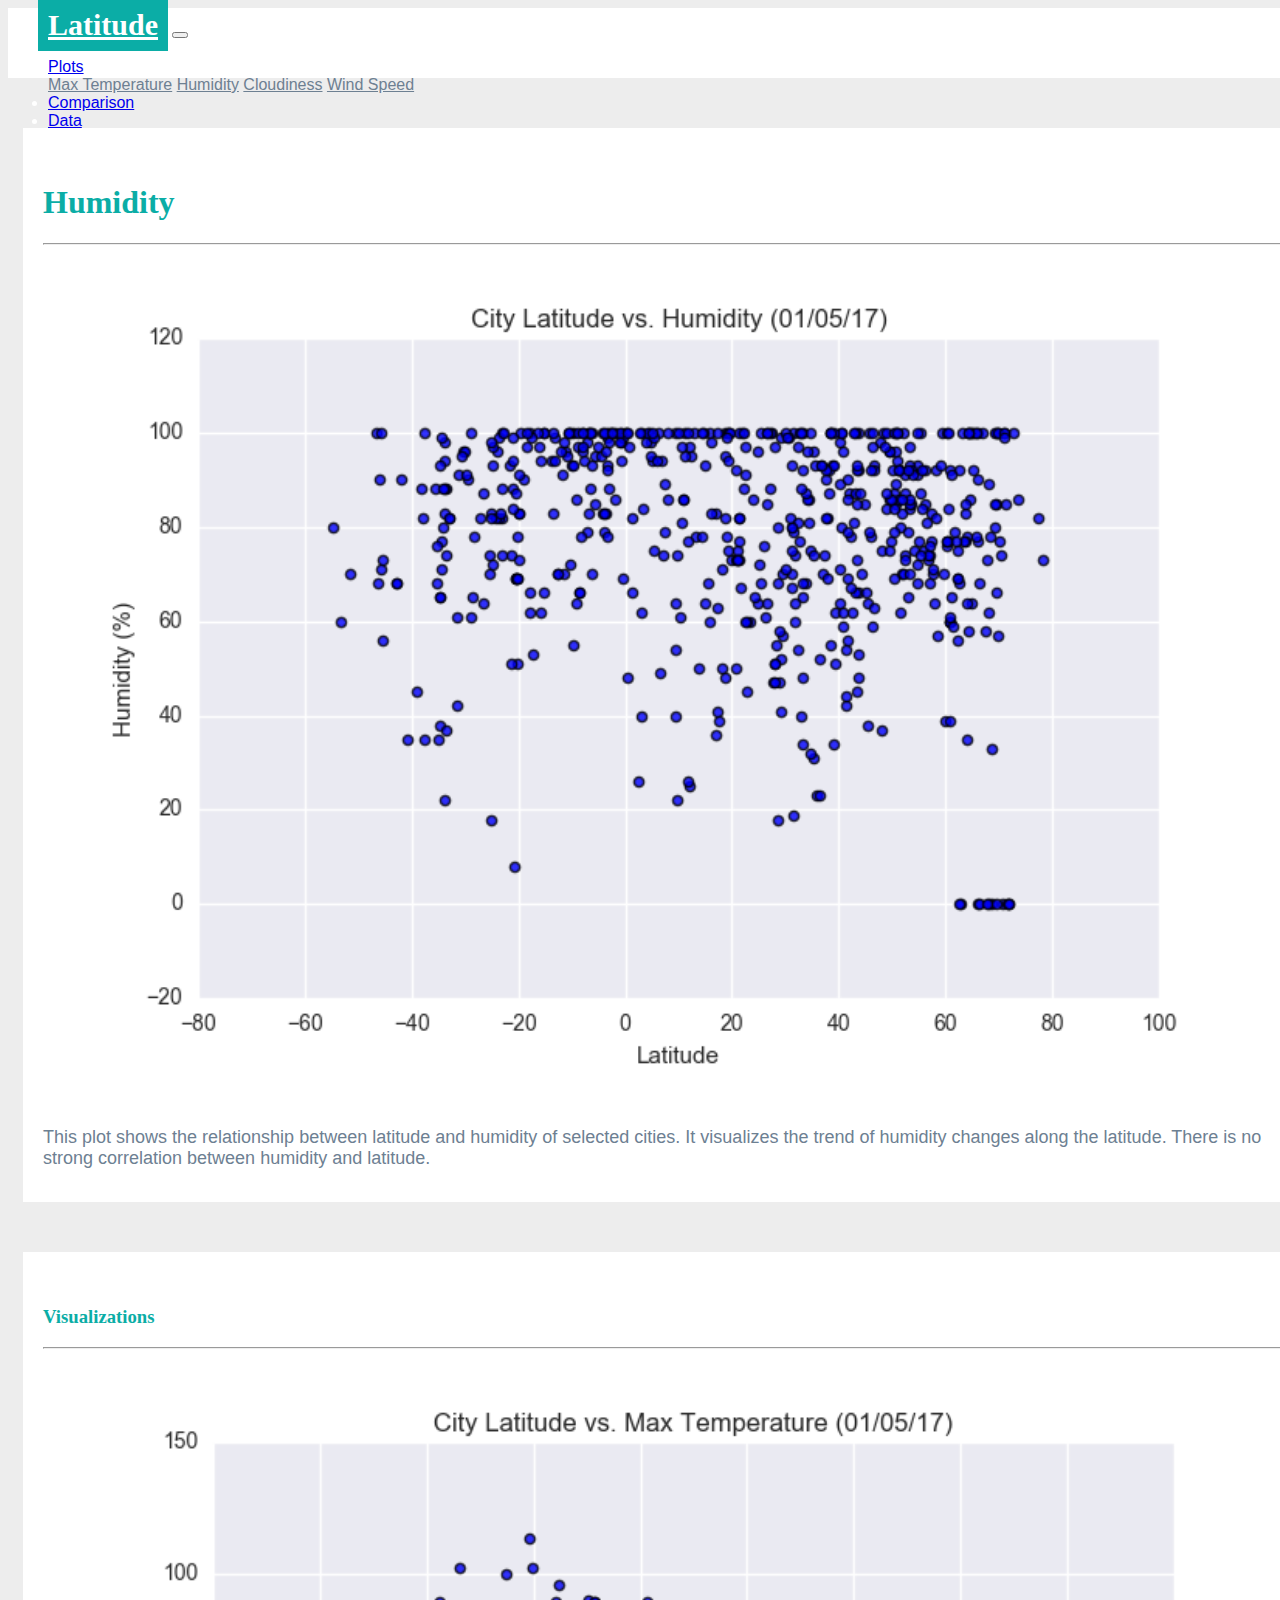
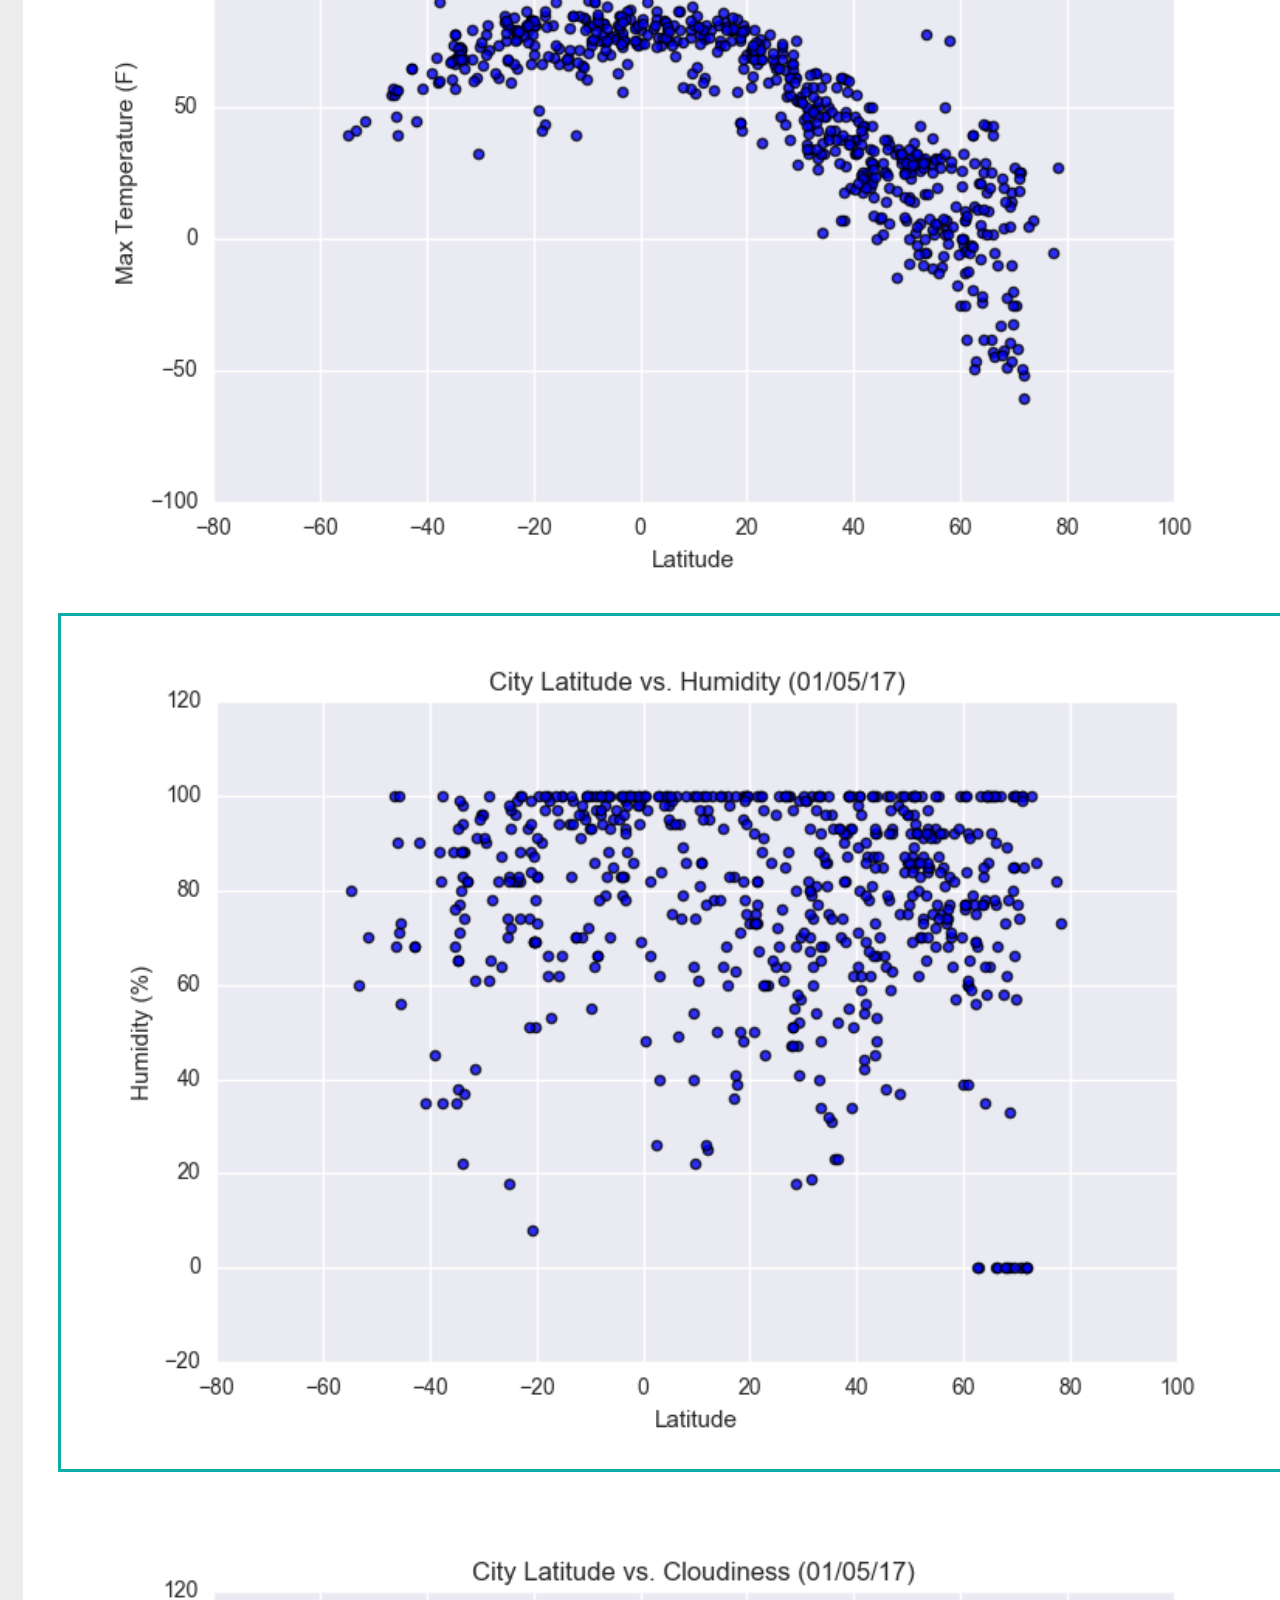
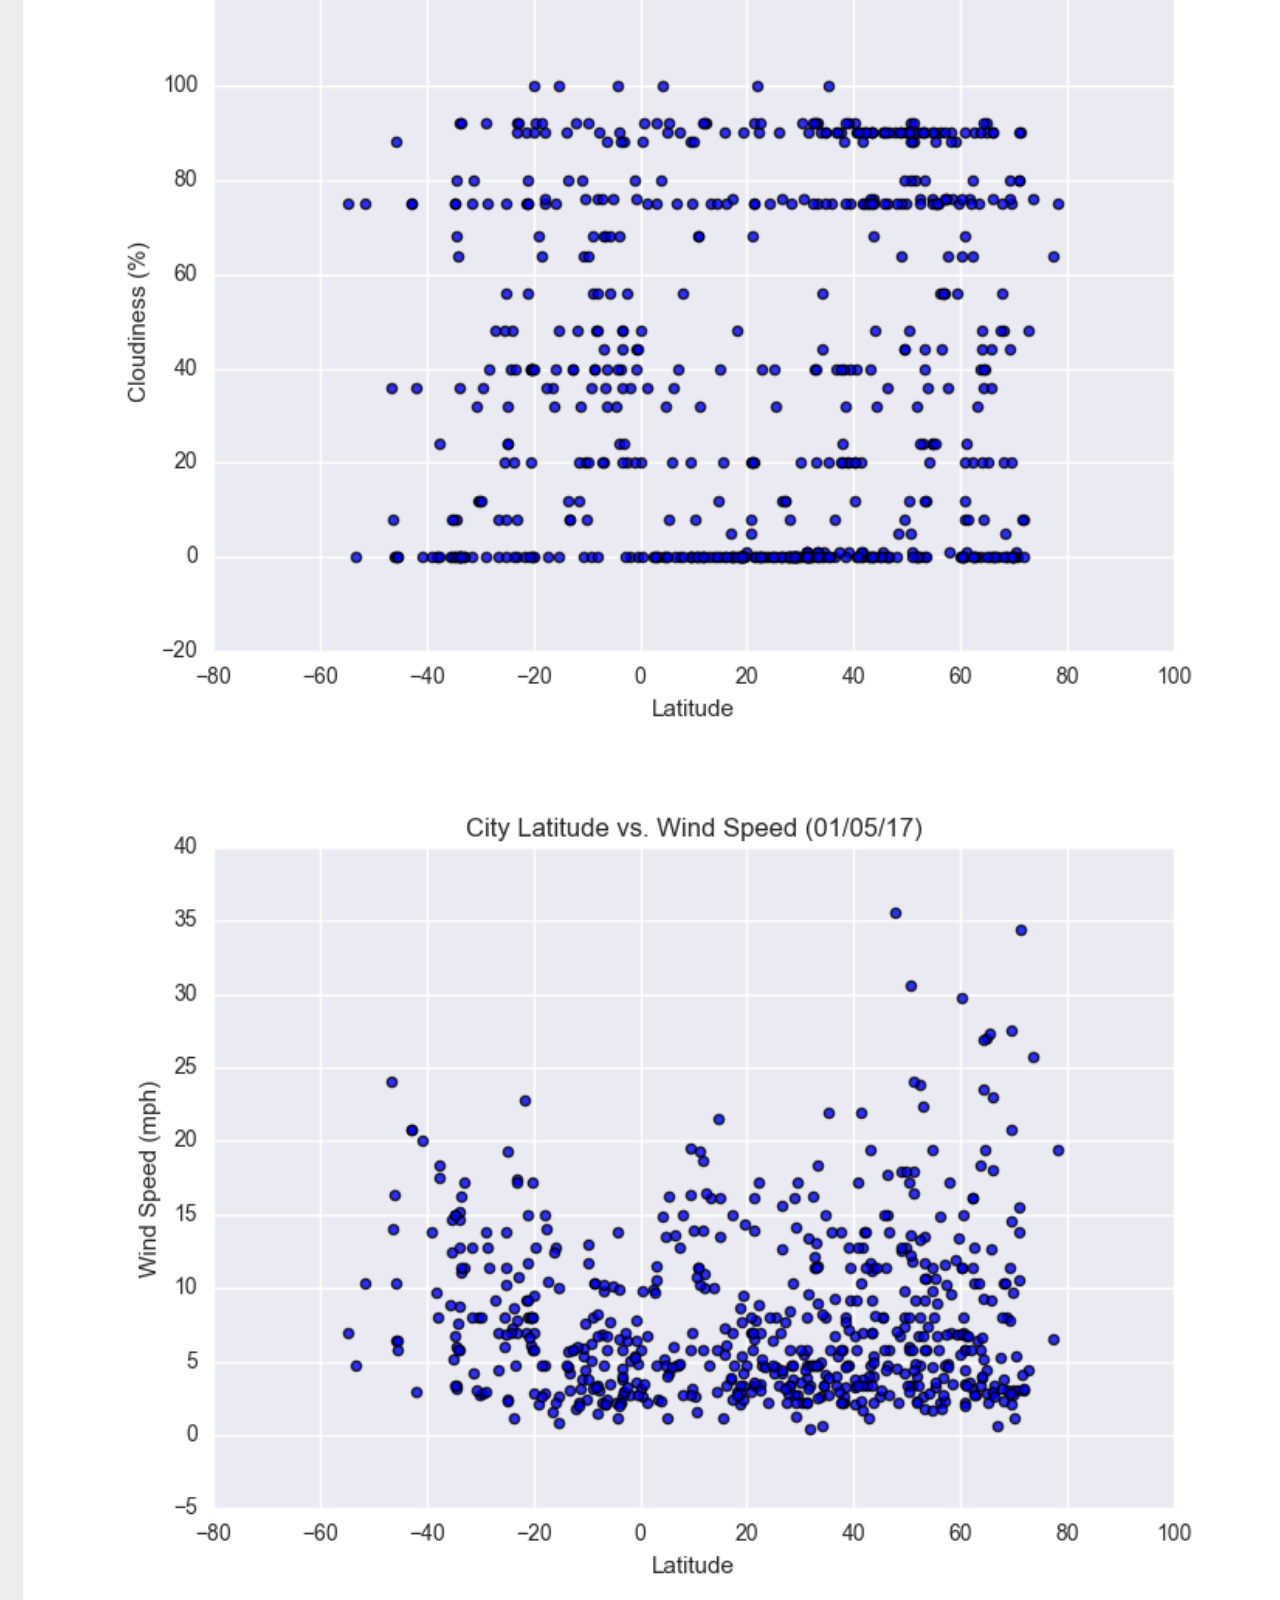
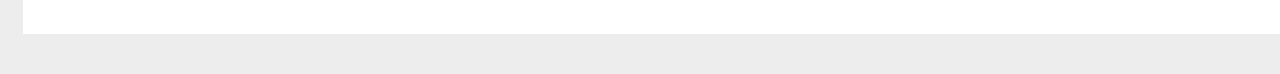
<file: humidity.html>
<!DOCTYPE html>
<html lang="en">
    
<head>
    <meta charset="UTF-8" />
    <meta name="viewport" content="width=device-width, initial-scale=1">
    <title>Latitude Analysis Dashboard</title>
    <link rel="stylesheet" href="style.css">
    <link href="https://cdn.jsdelivr.net/npm/bootstrap@5.1.0/dist/css/bootstrap.min.css" rel="stylesheet" integrity="sha384-KyZXEAg3QhqLMpG8r+8fhAXLRk2vvoC2f3B09zVXn8CA5QIVfZOJ3BCsw2P0p/We" crossorigin="anonymous">
</head>

<body>
    <div class="navigation">
      <nav class="navbar navbar-expand-lg navbar-light bg-light">
        
          <a class="navbar-brand" href="index.html" style="color: white">Latitude</a>
                  <button class="navbar-toggler" type="button" data-toggle="collapse" data-target="#navbarNavDropdown" aria-expanded="false" aria-controls="navbarDropDown" aria-label="Toggle navigation">
                      <span class="navbar-toggler-icon"></span>
                  </button> 
                  
                  <div class="collapse navbar-collapse" id="navbarNavDropdown">
                      <ul class="navbar-nav ml-auto">
                          <li class="nav-item dropdown">
                               <a class="nav-link dropdown-toggle" href="#" id="navbarDropdownMenuLink" data-toggle="dropdown" aria-haspopup="true" aria-expanded="false">
                                  Plots
                              </a>
                              <div class="dropdown-menu" aria-labelledby="navbarDropdownMenuLink">
                                  <a class="dropdown-item" href="max_temperature.html">Max Temperature</a>
                                  <a class="dropdown-item" href="humidity.html">Humidity</a>
                                  <a class="dropdown-item" href="cloudiness.html">Cloudiness</a>
                                  <a class="dropdown-item" href="wind_speed.html">Wind Speed</a>
                             </div> 
                          </li>
  
                          <li class="nav-item active">
                              <a class="nav-link" href="comparison.html">Comparison</a>
                          </li>
                          <li class="nav-item active">
                              <a class="nav-link" href="data.html">Data</a>
                             </li>
                      </ul>
                      </div>
        
      </nav>
    </div>	
              
          <div class="container">	
              <div class="row">
                  <div class="col-lg-7 col-md-12">
                      <div class="box">
                          <h1 class="title">Humidity</h1>
                          <hr class="light">
                          <img alt="Humidity Graph" src="Resources/assets/images/Fig2.png">
                          <p>This plot shows the relationship between latitude and humidity of selected cities. It visualizes the trend of humidity changes along the latitude. There is no strong correlation between humidity and latitude.</p>
                      </div>
                      
                  </div>
                  <div class="col-lg-5 col-md-12">
                      <div class="box">
                          <h3 class="title">Visualizations</h3>
                          <hr class="light">
                          <div class="container">
                              <div class="row" style="padding-bottom: 30px;">
                                  <div class="col-6">
                                      <a href="max_temperature.html"><img alt="Max Temperature Graph" src="Resources/assets/images/Fig1.png" class="image-fluid"></a>
                                  </div>
                                  <div class="col-6">
                                      <a href="humidity.html"><img alt="Humidity Graph" src="Resources/assets/images/Fig2.png" class="image-active"></a>
                                  </div>
                              </div>
                              <div class="row">
                                  <div class="col-6">
                                      <a href="cloudiness.html"><img alt="Cloudiness Graph" src="Resources/assets/images/Fig3.png" class="image-fluid"></a>
                                  </div>
                                  <div class="col-6">
                                      <a href="wind_speed.html"><img alt="Wind Speed Graph" src="Resources/assets/images/Fig4.png" class="image-fluid"></a>
                                  </div>
                              </div>
                          </div>
  
                      </div>
                      
                  </div>
              </div>
          </div>
      </div>
  </div>
  
  <script src="https://code.jquery.com/jquery-3.3.1.slim.min.js" integrity="sha384-q8i/X+965DzO0rT7abK41JStQIAqVgRVzpbzo5smXKp4YfRvH+8abtTE1Pi6jizo" crossorigin="anonymous"></script>
  <script src="https://cdnjs.cloudflare.com/ajax/libs/popper.js/1.14.7/umd/popper.min.js" integrity="sha384-UO2eT0CpHqdSJQ6hJty5KVphtPhzWj9WO1clHTMGa3JDZwrnQq4sF86dIHNDz0W1" crossorigin="anonymous"></script>
  <script src="https://stackpath.bootstrapcdn.com/bootstrap/4.3.1/js/bootstrap.min.js" integrity="sha384-JjSmVgyd0p3pXB1rRibZUAYoIIy6OrQ6VrjIEaFf/nJGzIxFDsf4x0xIM+B07jRM" crossorigin="anonymous"></script>
    
  </body>
  
  </html>
</file>
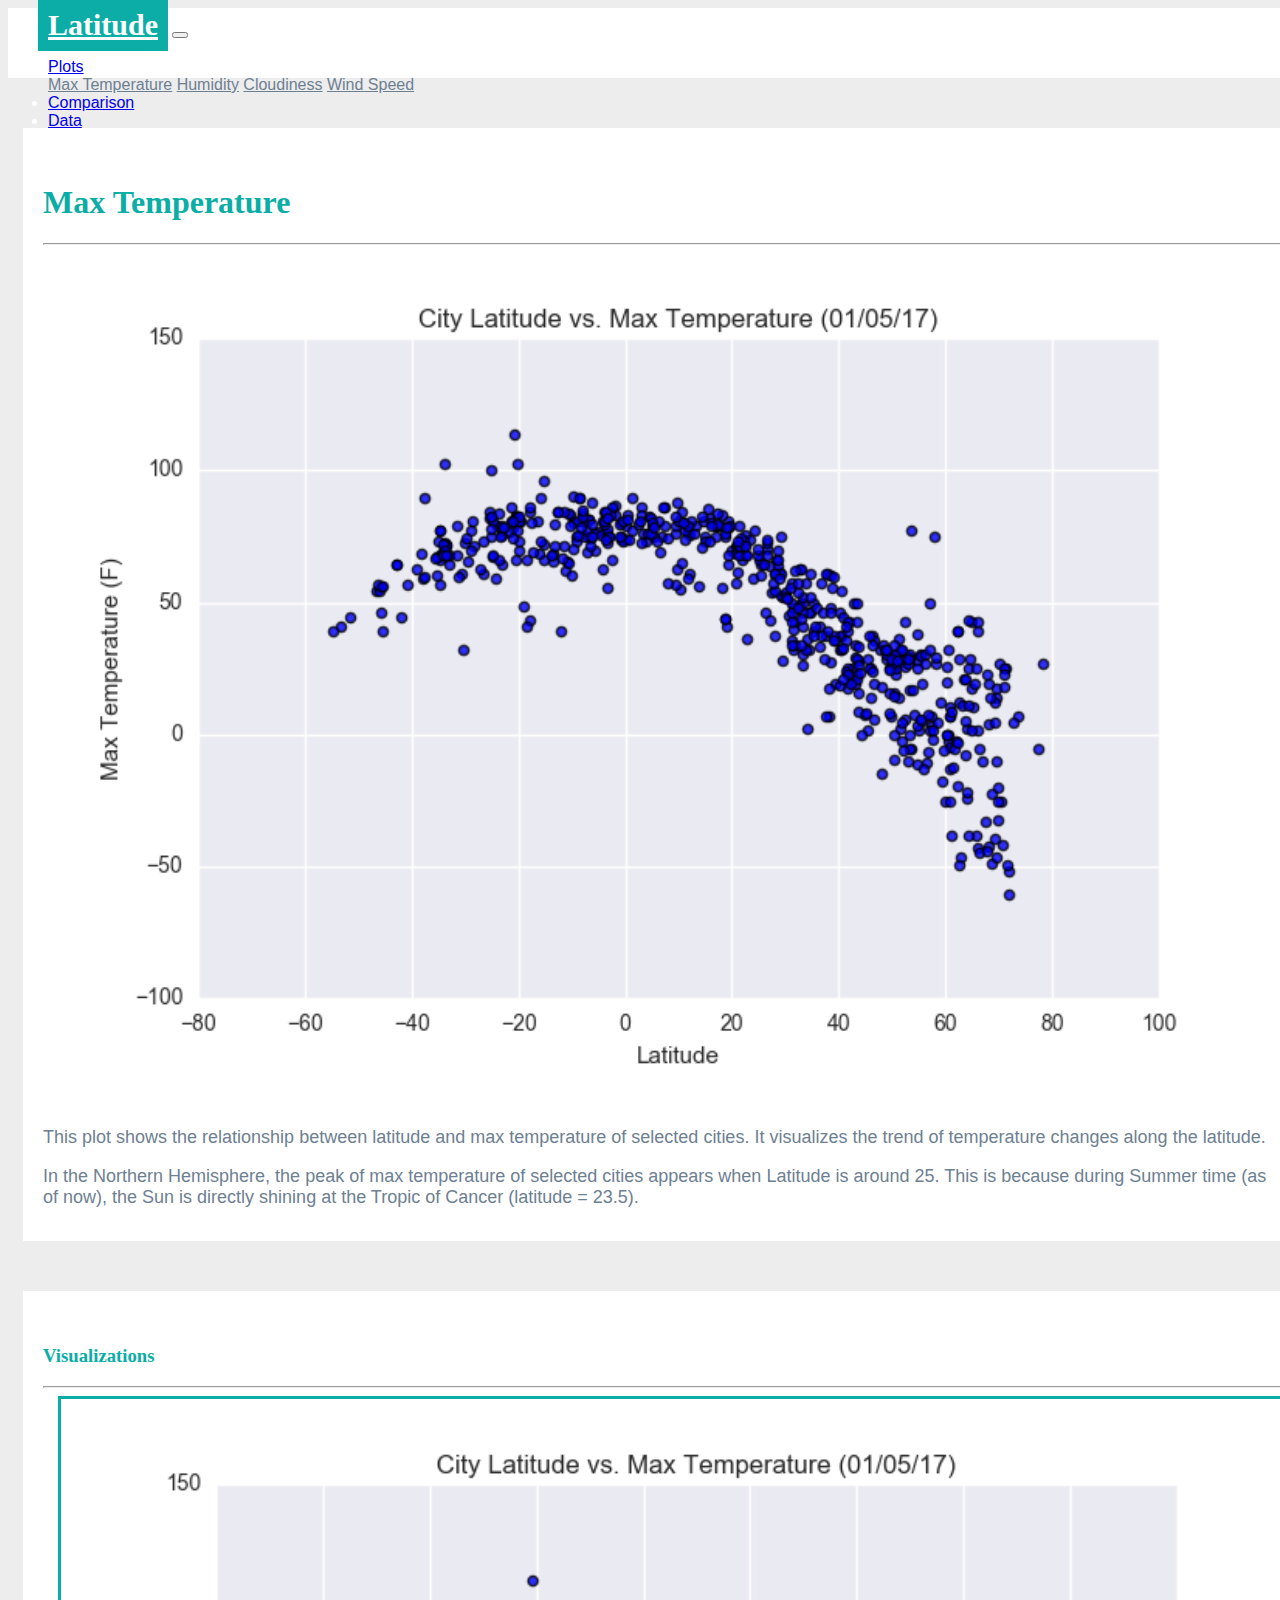
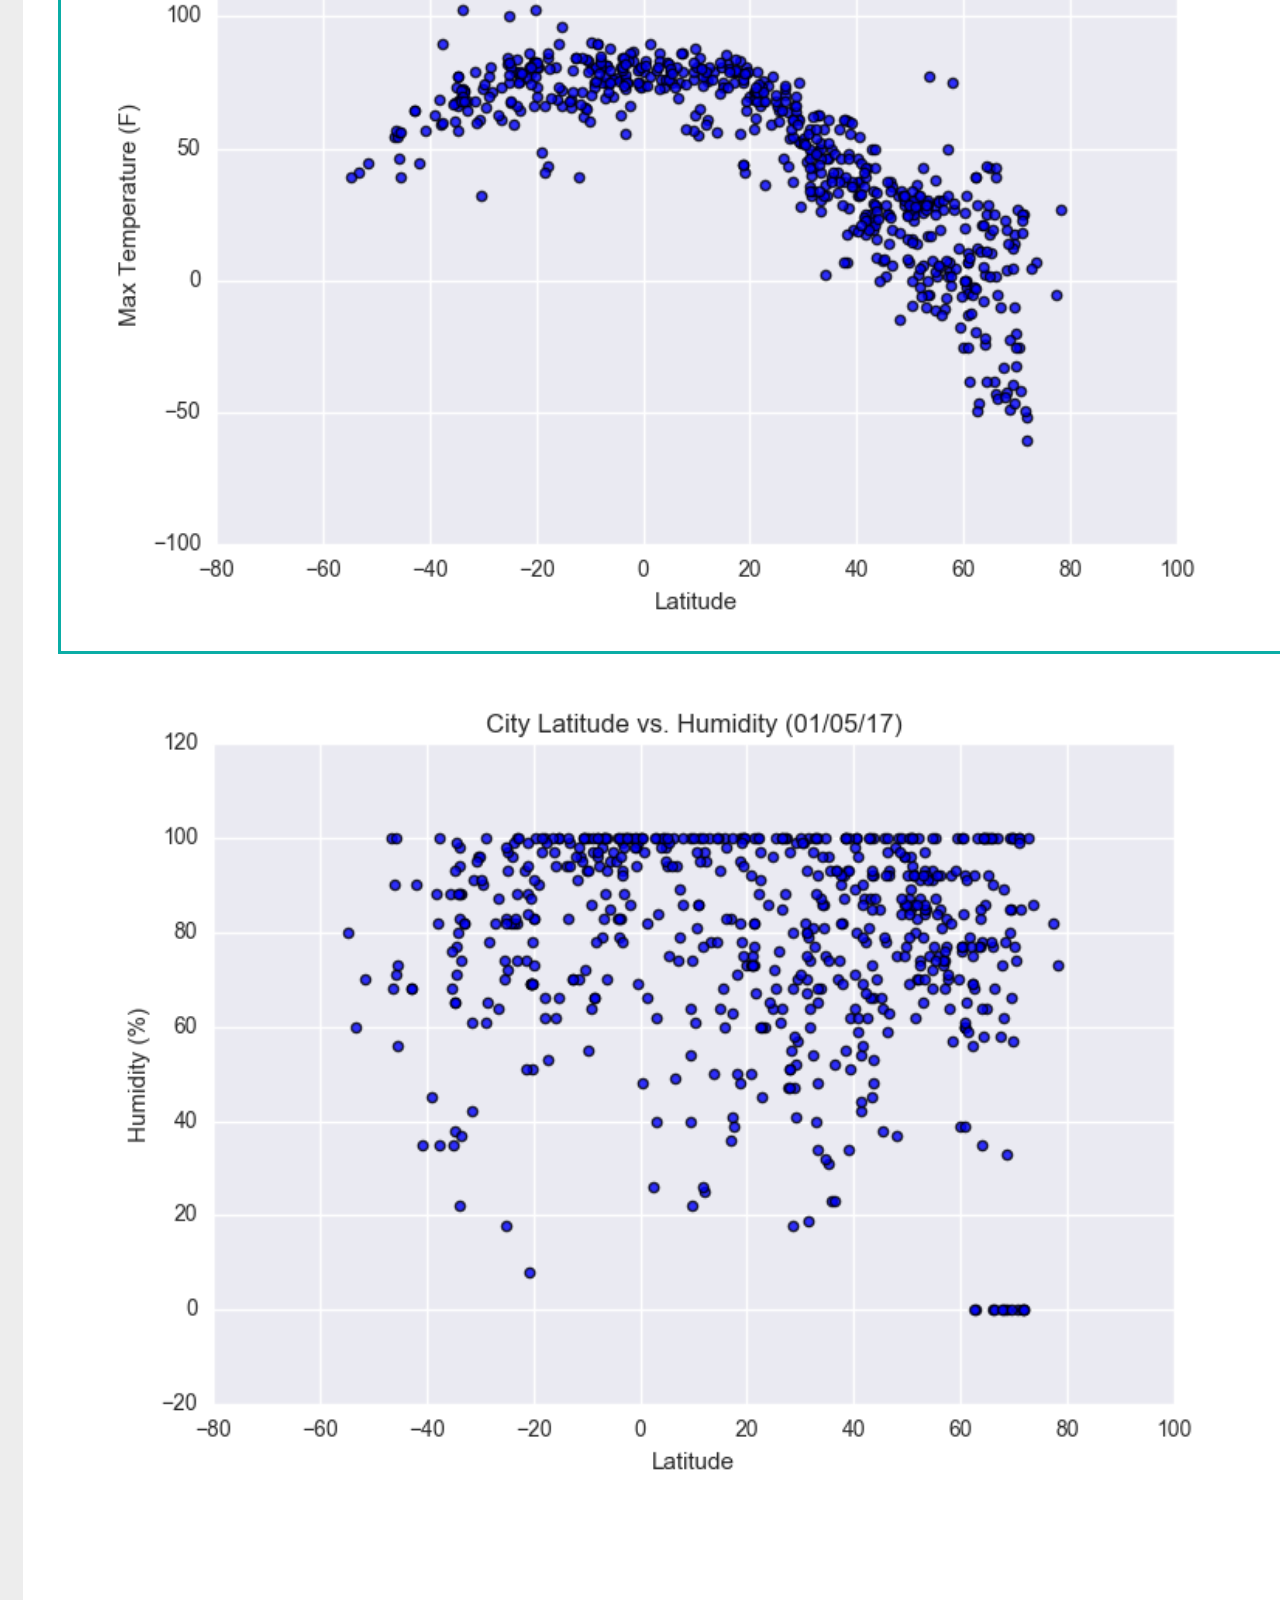
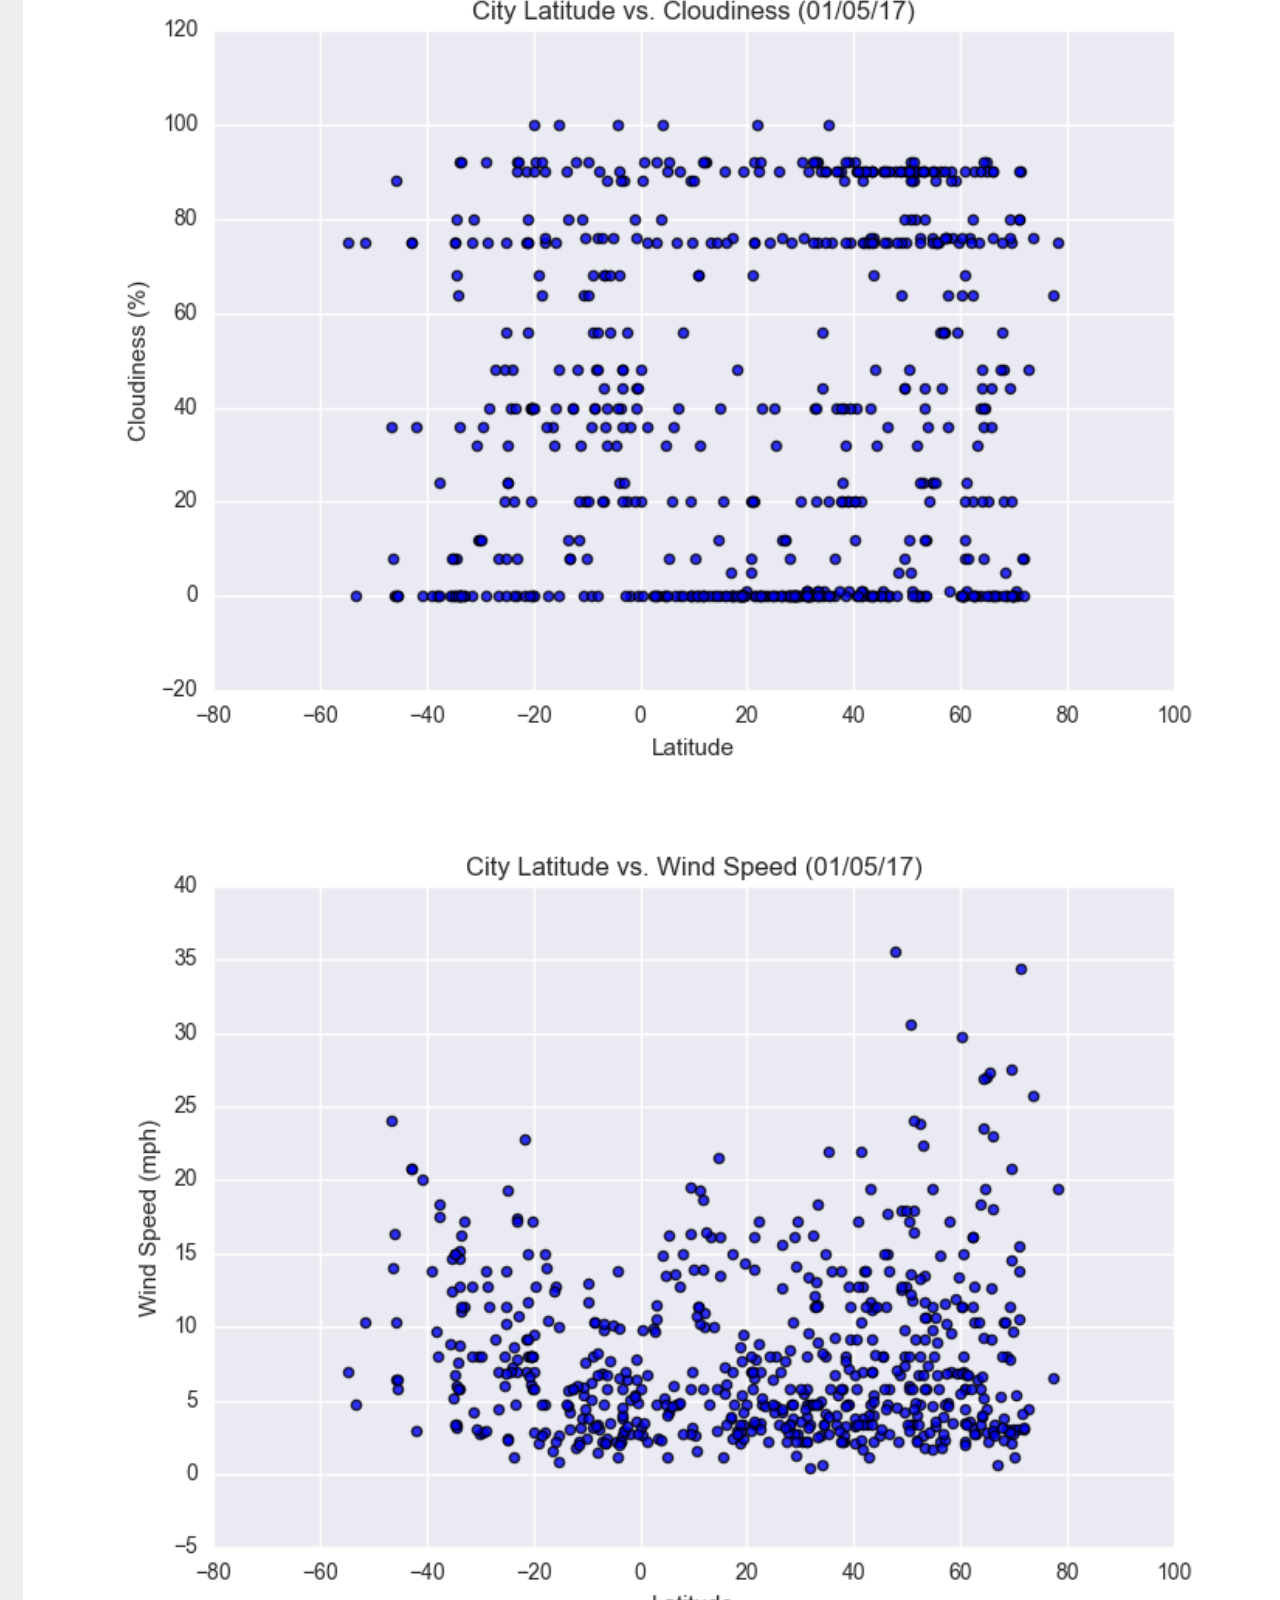
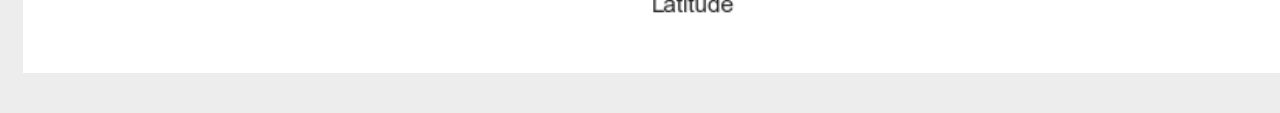
<file: max_temperature.html>
<!DOCTYPE html>
<html lang="en">
    
<head>
    <meta charset="UTF-8" />
    <meta name="viewport" content="width=device-width, initial-scale=1">
    <title>Latitude Analysis Dashboard</title>
    <link rel="stylesheet" href="style.css">
    <link href="https://cdn.jsdelivr.net/npm/bootstrap@5.1.0/dist/css/bootstrap.min.css" rel="stylesheet" integrity="sha384-KyZXEAg3QhqLMpG8r+8fhAXLRk2vvoC2f3B09zVXn8CA5QIVfZOJ3BCsw2P0p/We" crossorigin="anonymous">
</head>

<body>
    <div class="navigation">
      <nav class="navbar navbar-expand-lg navbar-light bg-light">
  
          <a class="navbar-brand" href="index.html" style="color: white">Latitude</a>
                  <button class="navbar-toggler" type="button" data-toggle="collapse" data-target="#navbarNavDropdown" aria-expanded="false" aria-controls="navbarDropDown" aria-label="Toggle navigation">
                      <span class="navbar-toggler-icon"></span>
                  </button> 
                  
                  <div class="collapse navbar-collapse" id="navbarNavDropdown">
                      <ul class="navbar-nav ml-auto">
                          <li class="nav-item dropdown">
                               <a class="nav-link dropdown-toggle" href="#" id="navbarDropdownMenuLink" data-toggle="dropdown" aria-haspopup="true" aria-expanded="false">
                                  Plots
                              </a>
                              <div class="dropdown-menu" aria-labelledby="navbarDropdownMenuLink">
                                  <a class="dropdown-item" href="max_temperature.html">Max Temperature</a>
                                  <a class="dropdown-item" href="humidity.html">Humidity</a>
                                  <a class="dropdown-item" href="cloudiness.html">Cloudiness</a>
                                  <a class="dropdown-item" href="wind_speed.html">Wind Speed</a>
                             </div> 
                          </li>
  
                          <li class="nav-item active">
                              <a class="nav-link" href="comparison.html">Comparison</a>
                          </li>
                          <li class="nav-item active">
                              <a class="nav-link" href="data.html">Data</a>
                             </li>
                      </ul>
                  </div>
        
      </nav>
    </div>	
              
          <div class="container">	
              <div class="row">
                  <div class="col-lg-7 col-md-12">
                      <div class="box">
                          <h1 class="title">Max Temperature</h1>
                          <hr class="light">
                          <img alt="Max Temperature Plot" src="Resources/assets/images/Fig1.png">
                          <p>This plot shows the relationship between latitude and max temperature of selected cities. It visualizes the trend of temperature changes along the latitude.</p>
                          <p>In the Northern Hemisphere, the peak of max temperature of selected cities appears when Latitude is around 25. This is because during Summer time (as of now), the Sun is directly shining at the Tropic of Cancer (latitude = 23.5).</p>
                      </div>
                      
                  </div>
                  <div class="col-lg-5 col-md-12">
                      <div class="box">
                          <h3 class="title">Visualizations</h3>
                          <hr class="light">
                          <div class="container">
                              <div class="row" style="padding-bottom: 30px;">
                                  <div class="col-6">
                                      <a href="max_temperature.html"><img alt="Max Temperature Graph" src="Resources/assets/images/Fig1.png" class="image-active"></a>
                                  </div>
                                  <div class="col-6">
                                      <a href="humidity.html"><img alt="Humidity Graph" src="Resources/assets/images/Fig2.png" class="image-fluid"></a>
                                  </div>
                              </div>
                              <div class="row">
                                  <div class="col-6">
                                      <a href="cloudiness.html"><img alt="Cloudiness Graph" src="Resources/assets/images/Fig3.png" class="image-fluid"></a>
                                  </div>
                                  <div class="col-6">
                                      <a href="wind_speed.html"><img alt="Wind Speed Graph" src="Resources/assets/images/Fig4.png" class="image-fluid"></a>
                                  </div>
                              </div>
                          </div>
  
                      </div>
                      
                  </div>
              </div>
          </div>
      </div>
  </div>

  <script src="https://code.jquery.com/jquery-3.3.1.slim.min.js" integrity="sha384-q8i/X+965DzO0rT7abK41JStQIAqVgRVzpbzo5smXKp4YfRvH+8abtTE1Pi6jizo" crossorigin="anonymous"></script>
  <script src="https://cdnjs.cloudflare.com/ajax/libs/popper.js/1.14.7/umd/popper.min.js" integrity="sha384-UO2eT0CpHqdSJQ6hJty5KVphtPhzWj9WO1clHTMGa3JDZwrnQq4sF86dIHNDz0W1" crossorigin="anonymous"></script>
  <script src="https://stackpath.bootstrapcdn.com/bootstrap/4.3.1/js/bootstrap.min.js" integrity="sha384-JjSmVgyd0p3pXB1rRibZUAYoIIy6OrQ6VrjIEaFf/nJGzIxFDsf4x0xIM+B07jRM" crossorigin="anonymous"></script>
    
  </body>
  
  </html>
</file>
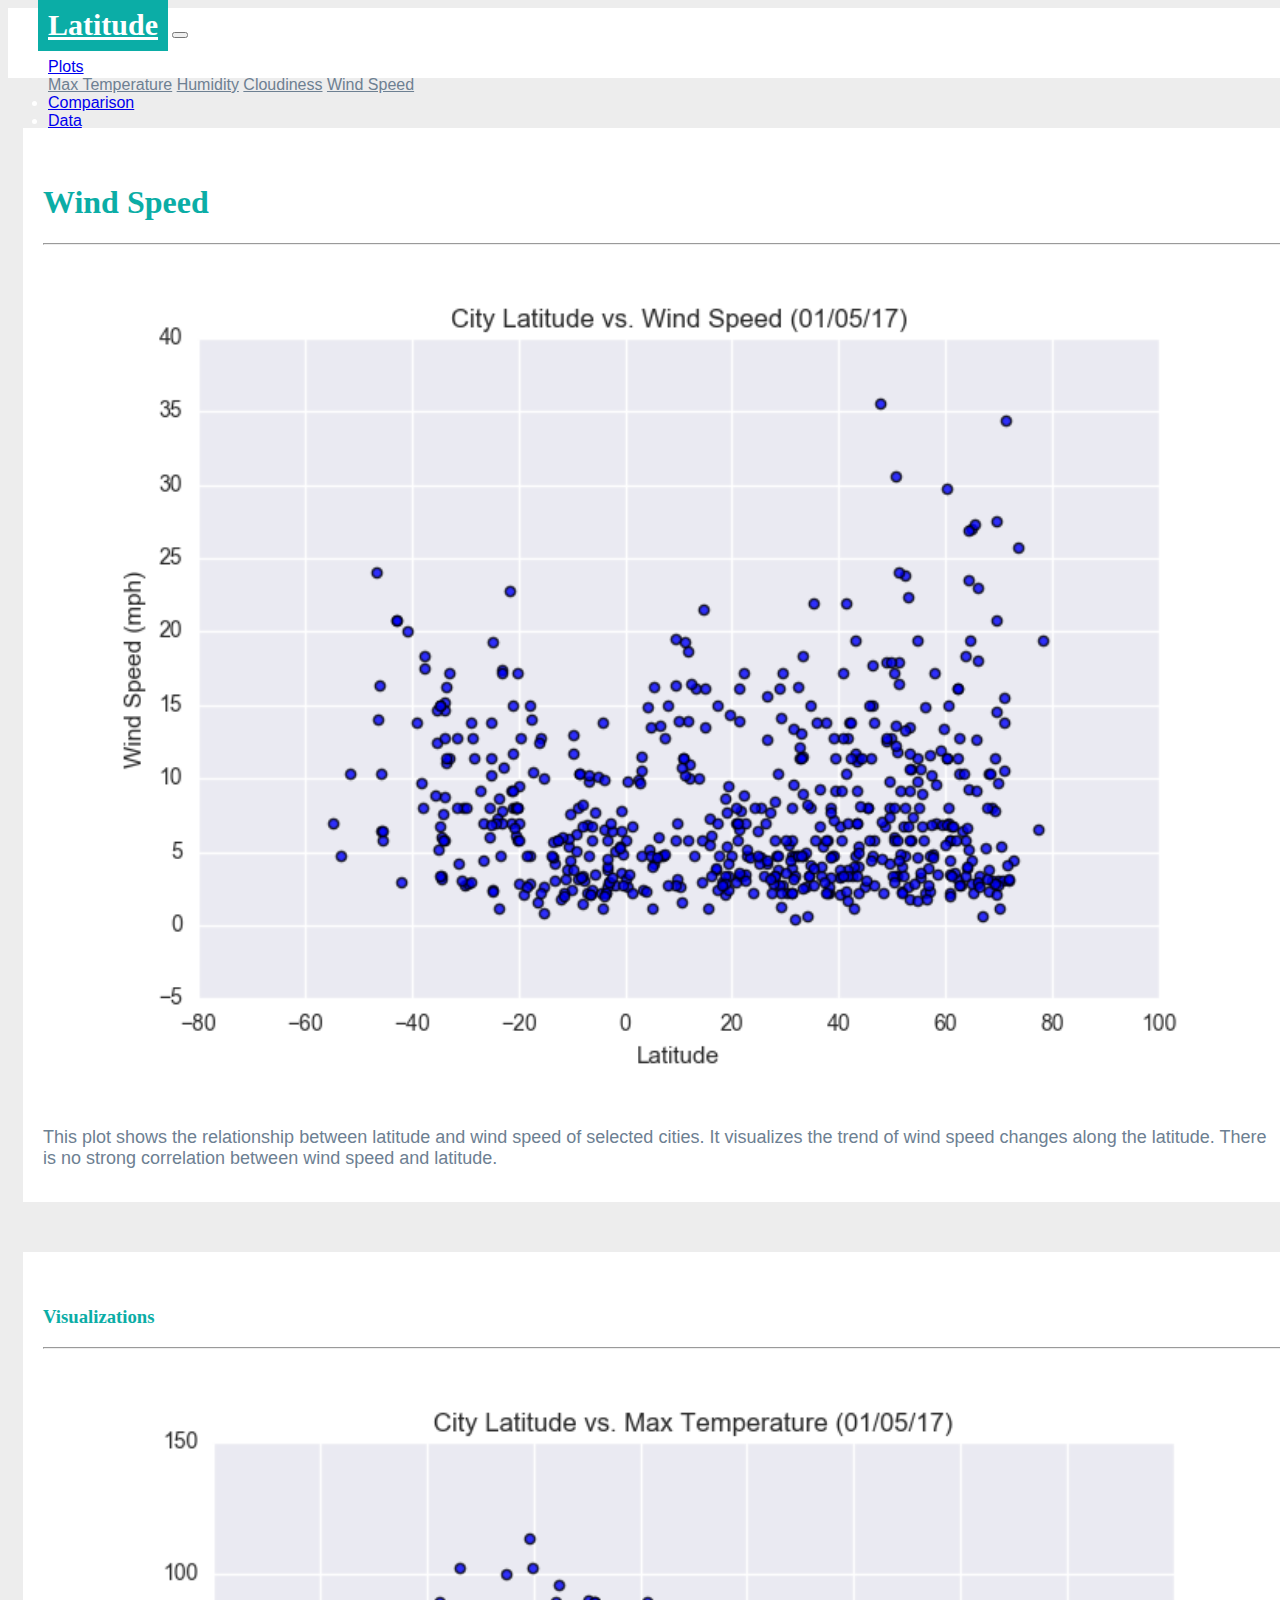
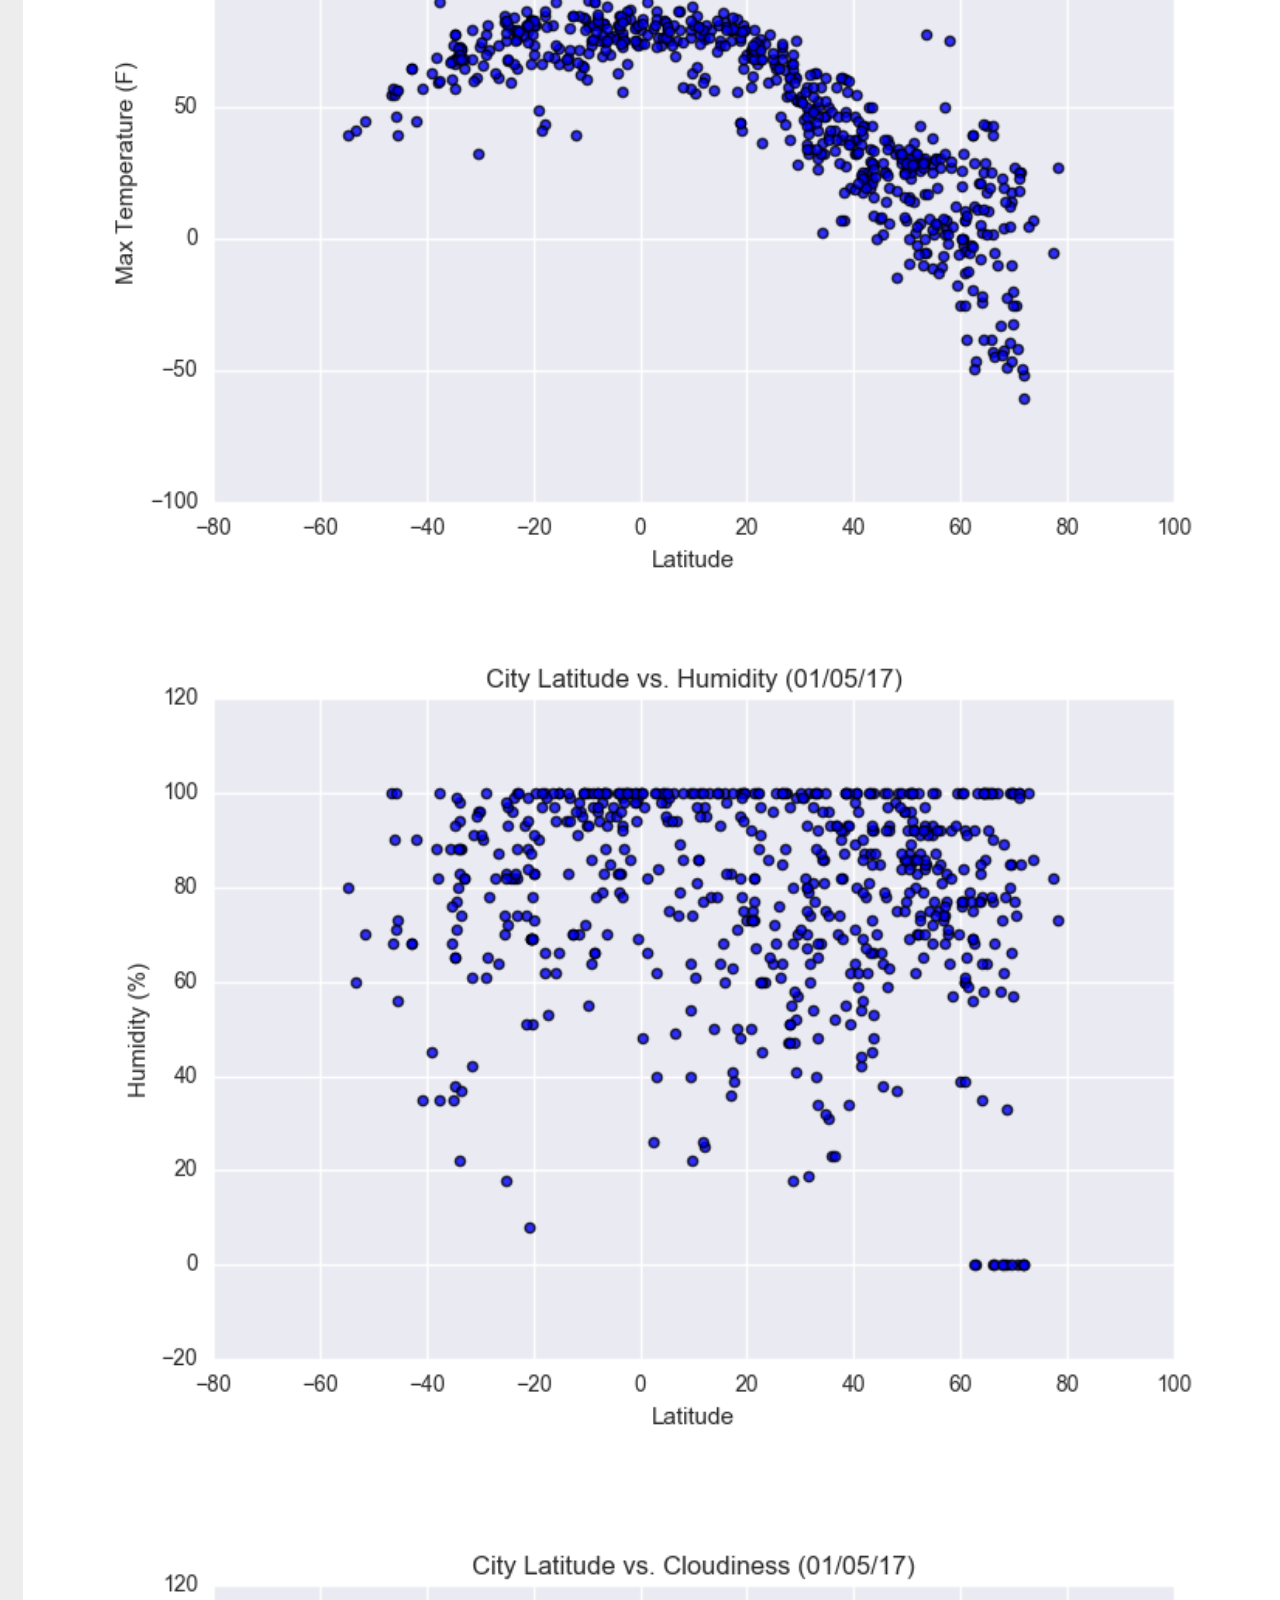
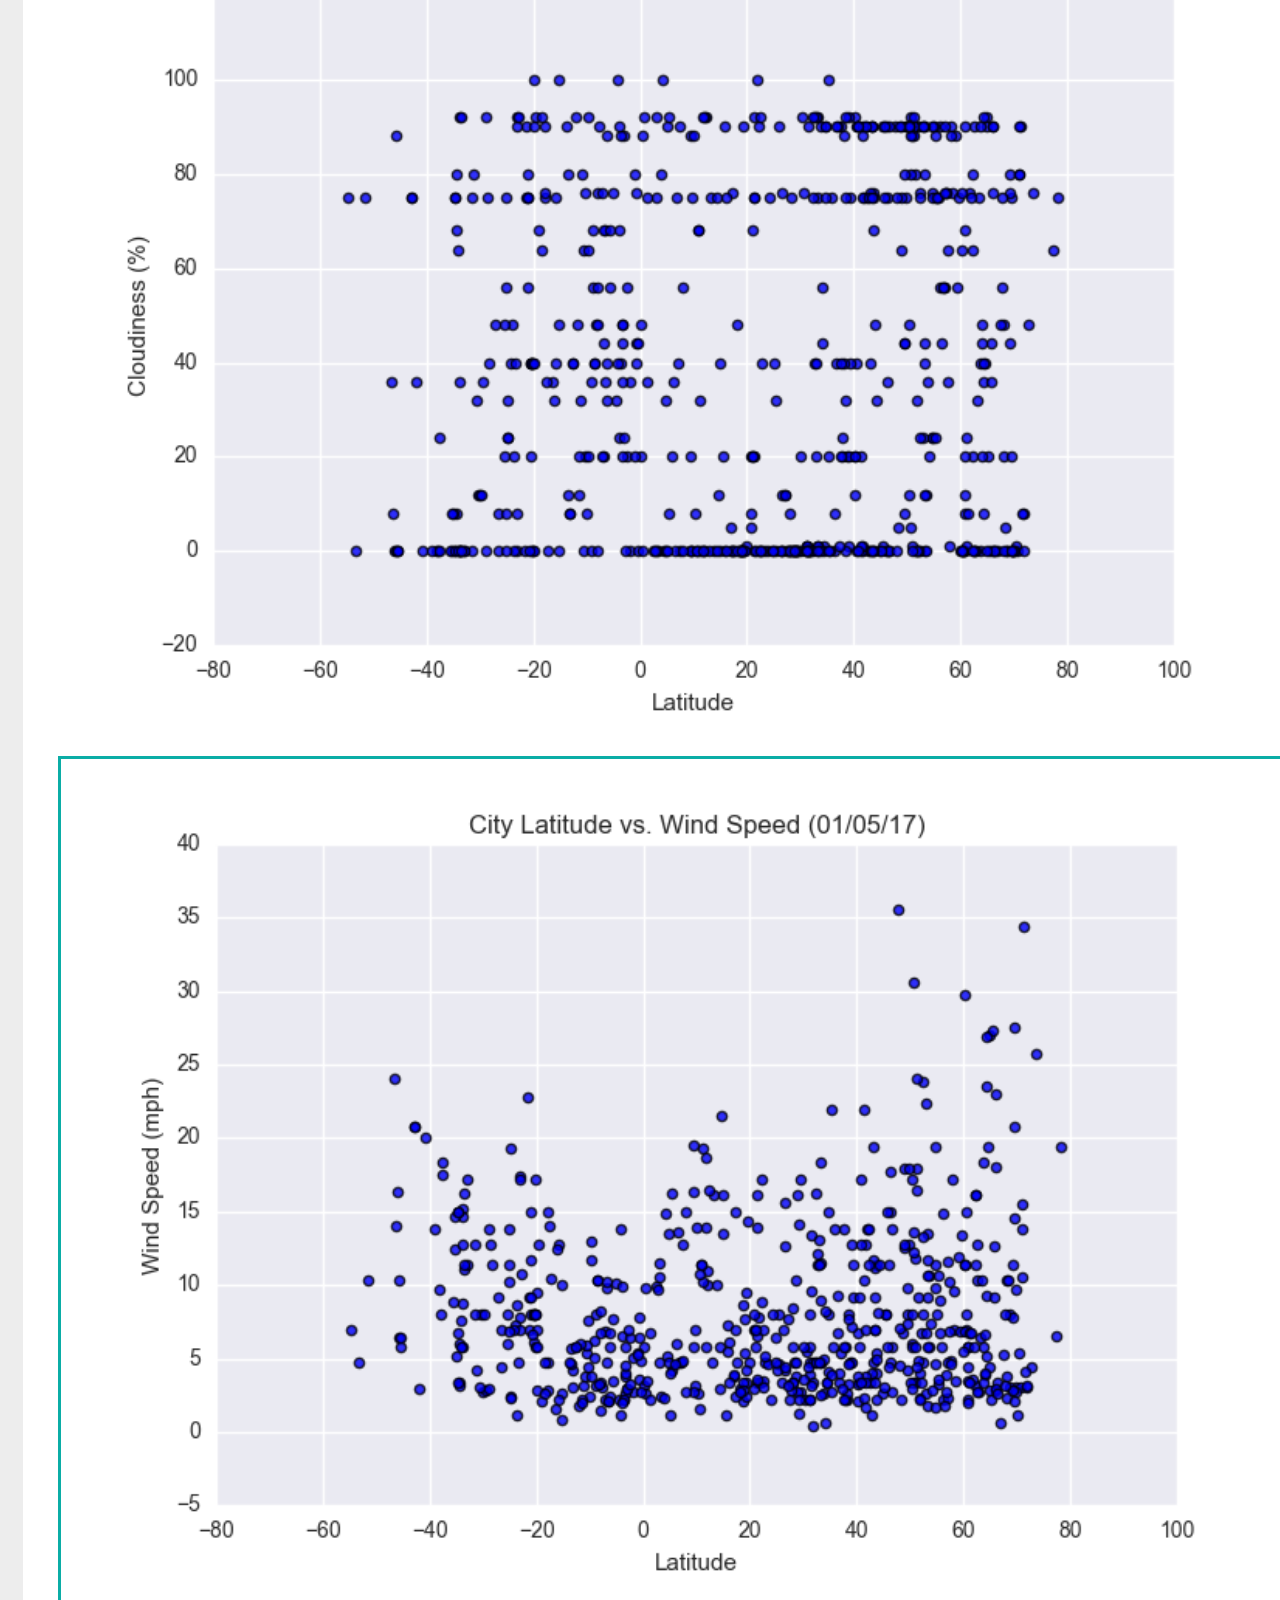
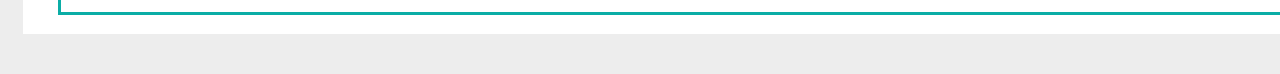
<file: wind_speed.html>
<!DOCTYPE html>
<html lang="en">
    
<head>
    <meta charset="UTF-8" />
    <meta name="viewport" content="width=device-width, initial-scale=1">
    <title>Latitude Analysis Dashboard</title>
    <link rel="stylesheet" href="style.css">
    <link href="https://cdn.jsdelivr.net/npm/bootstrap@5.1.0/dist/css/bootstrap.min.css" rel="stylesheet" integrity="sha384-KyZXEAg3QhqLMpG8r+8fhAXLRk2vvoC2f3B09zVXn8CA5QIVfZOJ3BCsw2P0p/We" crossorigin="anonymous">
</head>

<body>
    <div class="navigation">
      <nav class="navbar navbar-expand-lg navbar-light bg-light">
        
          <a class="navbar-brand" href="index.html" style="color: white">Latitude</a>
                  <button class="navbar-toggler" type="button" data-toggle="collapse" data-target="#navbarNavDropdown" aria-expanded="false" aria-controls="navbarDropDown" aria-label="Toggle navigation">
                      <span class="navbar-toggler-icon"></span>
                  </button> 
                  
                  <div class="collapse navbar-collapse" id="navbarNavDropdown">
                      <ul class="navbar-nav ml-auto">
                          <li class="nav-item dropdown">
                               <a class="nav-link dropdown-toggle" href="#" id="navbarDropdownMenuLink" data-toggle="dropdown" aria-haspopup="true" aria-expanded="false">
                                  Plots
                              </a>
                              <div class="dropdown-menu" aria-labelledby="navbarDropdownMenuLink">
                                  <a class="dropdown-item" href="max_temperature.html">Max Temperature</a>
                                  <a class="dropdown-item" href="humidity.html">Humidity</a>
                                  <a class="dropdown-item" href="cloudiness.html">Cloudiness</a>
                                  <a class="dropdown-item" href="wind_speed.html">Wind Speed</a>
                             </div> 
                          </li>
  
                          <li class="nav-item active">
                              <a class="nav-link" href="comparison.html">Comparison</a>
                          </li>
                          <li class="nav-item active">
                              <a class="nav-link" href="data.html">Data</a>
                             </li>
                      </ul>
                  </div>
        
      </nav>
    </div>	
              
          <div class="container">	
              <div class="row">
                  <div class="col-lg-7 col-md-12">
                      <div class="box">
                          <h1 class="title">Wind Speed</h1>
                          <hr class="light">
                          <img alt="Wind Speed Graph" src="Resources/assets/images/Fig4.png">
                          <p>This plot shows the relationship between latitude and wind speed of selected cities. It visualizes the trend of wind speed changes along the latitude. There is no strong correlation between wind speed and latitude.</p>
                      </div>
                      
                  </div>
                  <div class="col-lg-5 col-md-12">
                      <div class="box">
                          <h3 class="title">Visualizations</h3>
                          <hr class="light">
                          <div class="container">
                              <div class="row" style="padding-bottom: 30px;">
                                  <div class="col-6">
                                      <a href="max_temperature.html"><img alt="Max Temperature Graph" src="Resources/assets/images/Fig1.png" class="image-fluid"></a>
                                  </div>
                                  <div class="col-6">
                                      <a href="humidity.html"><img alt="Humidity Graph" src="Resources/assets/images/Fig2.png" class="image-fluid"></a>
                                  </div>
                              </div>
                              <div class="row">
                                  <div class="col-6">
                                      <a href="cloudiness.html"><img alt="Cloudiness Graph" src="Resources/assets/images/Fig3.png" class="image-fluid"></a>
                                  </div>
                                  <div class="col-6">
                                      <a href="wind_speed.html"><img alt="Wind Speed Graph" src="Resources/assets/images/Fig4.png" class="image-active"></a>
                                  </div>
                              </div>
                          </div>
  
                      </div>
                      
                  </div>
              </div>
          </div>
      </div>
  </div>

  <script src="https://code.jquery.com/jquery-3.3.1.slim.min.js" integrity="sha384-q8i/X+965DzO0rT7abK41JStQIAqVgRVzpbzo5smXKp4YfRvH+8abtTE1Pi6jizo" crossorigin="anonymous"></script>
  <script src="https://cdnjs.cloudflare.com/ajax/libs/popper.js/1.14.7/umd/popper.min.js" integrity="sha384-UO2eT0CpHqdSJQ6hJty5KVphtPhzWj9WO1clHTMGa3JDZwrnQq4sF86dIHNDz0W1" crossorigin="anonymous"></script>
  <script src="https://stackpath.bootstrapcdn.com/bootstrap/4.3.1/js/bootstrap.min.js" integrity="sha384-JjSmVgyd0p3pXB1rRibZUAYoIIy6OrQ6VrjIEaFf/nJGzIxFDsf4x0xIM+B07jRM" crossorigin="anonymous"></script>
  
  </body>
  
  </html>
</file>
<file: style.css>
body {
    height: 100%;
    width: 100%;
    background-color: #EDEDED;
    font-family: Georgia, 'Times New Roman', Times, serif;
}

.navigation {
    color: white;
    font-family: sans-serif;
    background-color: #0BADA6;
    font-weight: regular;
    padding: inherit;
}
.navigation .navbar-brand {
    color: white;
    font-family: Verdana;
    font-size: 30px;
    background-color: #0BADA6;
    font-weight: bold;
    margin-left: 30px;
    padding: 10px;
    box-sizing: border-box;
}

.navbar {
    max-height: 70px;
    background-color: white;
    font-size: 16px;
}
.dropdown-item{
    color: #6D8092; 
}

.dropdown .dropdown-menu .dropdown-item:active, .dropdown .dropdown-menu .dropdown-item:hover{
    background-color:#E7E7E7; 
}
.navigation .nav-link:hover{
    background-color:#E7E7E7;
   }
.navigation .navbar-brand:hover{
    color: rgb(200, 248, 246);
}
.container {
    width: 100%;
    padding-right: 15px;
    padding-left: 15px;
    margin-right: auto;
    margin-left: auto;
}

img {
    width: 100%;
    height: 100%;
}
.image-fluid:hover{
    border-color: #0BADA6;
    border-style: solid;
}
.image-active {
    border-color:#0BADA6;
    border-style: solid; 
}

.visualization{
    width: 50%;
    height: 50%;
}

.title {
    color: #0BADA6;  
    font-family: Georgia, 'Times New Roman', Times, serif;
    font-weight: bolder; 
    padding-top: 25px; 
}

p {
    color: #6D8092;
    font-family: Arial, Helvetica, sans-serif;
    font-size: 18px; 
}

.box {
    margin-top: 50px;
    margin-bottom: 40px;
    padding: 10px 20px 15px;
    color: black;
    background-color: white;
}

.table-responsive {
    font-family: Arial, Helvetica, sans-serif;
}

@media(max-width: 992px){
.navbar-brand {
    color: white;
    font-size: 30px;
    background-color: #0BADA6;
    padding: 10px;
}
.navbar{
    max-height: none; 
    padding: inherit;
}
.container{
    background-color: white;
}
}
</file>
